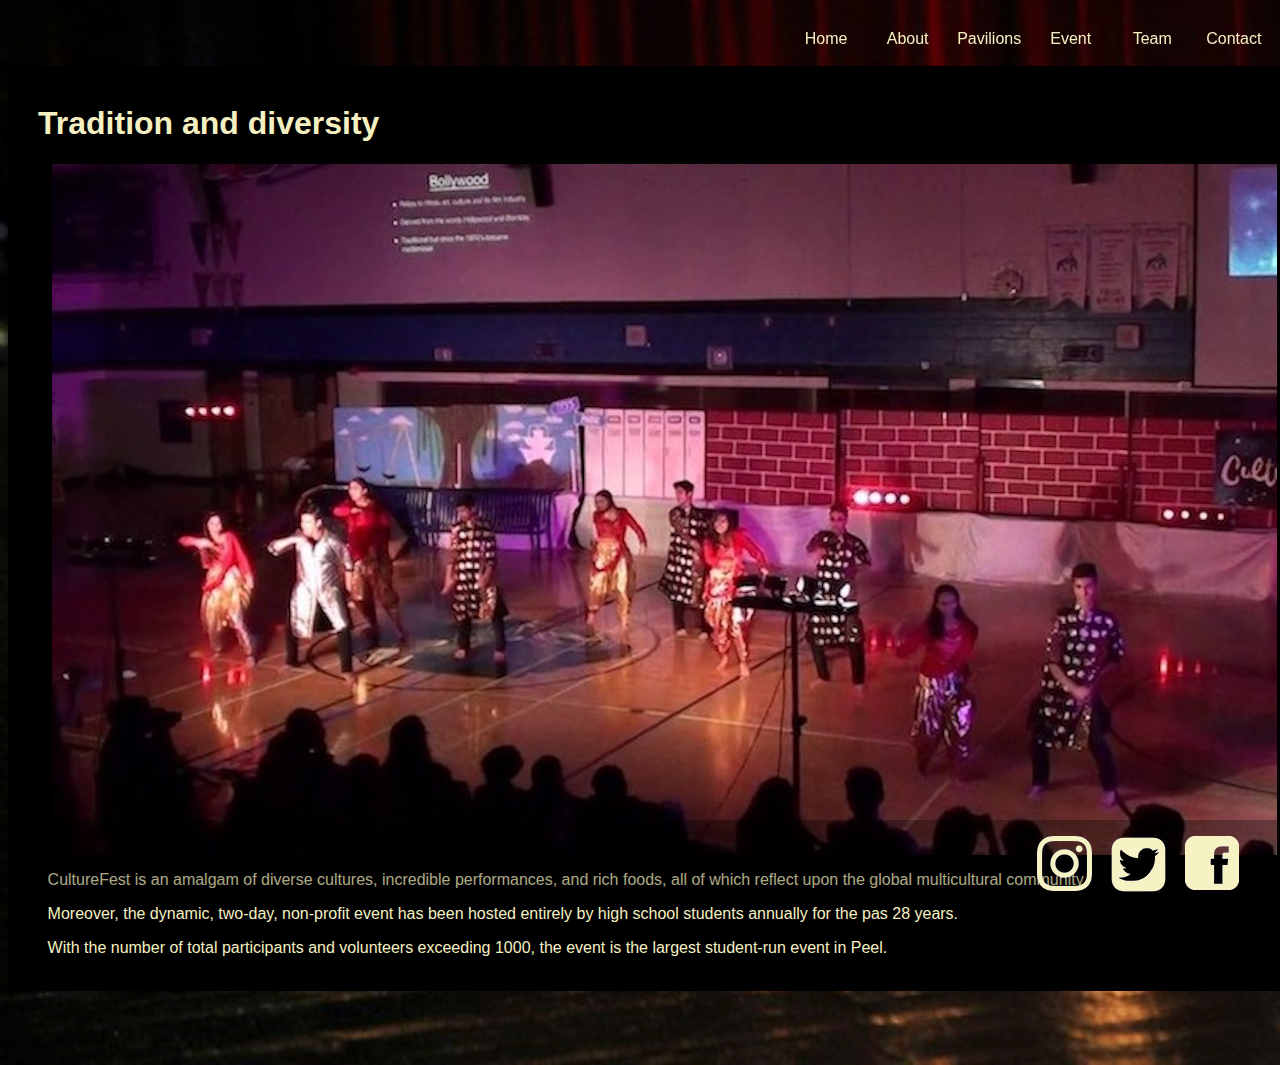
<file: about.html>
<html>
  <head>
    <meta charset="utf-8">
    <title>CultureFest 2020</title>
    <link href="style.css"/>
    <style>
    
        body {
            background-image: url("film1.jpg");
            background-size: auto;
            font-family: 'Open Sans', sans-serif;
        }
        #main {
background-color: black;
position: relative;
color: #f5f0c1;
text-indent: 5%;
text-align: left;
          margin-right: 1.5%;
            margin-left: 1.5%;
        }
    img {
         position: relative;
      resize: horizontal;
      
    }
        body {
            background-image: url("film1.jpg");
            font-family: "Open sans", sans-serif;
            max-width: 100%;
        }
        header {
            position: relative;
            width: 100%;
            float: center;
        }
        body {
            background-color: #571d1d;
            background-image: url("film1.jpg");
            font-family: "Open sans", sans-serif;
            background-size: 100% 100%;
            background-repeat: no-repeat;
          font-family: "Open sans", sans-serif;
            max-width: 90%;
            overflow-x: hidden;
        }
        header {
            position: relative;
            width: 100%;
            float: right;
        }
        .footer {
            position: fixed;
   left: 0;
   bottom: 0;
   width: 100%;
   background: rgba(0, 0, 0, 0.3);
   height: 80px;
   color: white;
   text-align: center;
        }
        #social {
            float: right;
        }
        #social ul {
            list-style: none;
            width: 100%;
            float: right;
            position: relative;
        }
        #social ul li {
            color: #f0e68d;
            float: right;
            width: 33%;
        }
      
      #social img {
        resize: none;
      }
    
    #trad {
        max-width: inherit;
        width: fit-content;
        margin: 8px;
    }
#connav {
    position: relative;
    float: right;
}
          #connav ul {
            list-style: none;
            position: relative;
            width: 360pt;
            vertical-align: middle;
            color: #f5f0c1;
            float: right;
            opacity: 1;
            float: right;
            margin-top: 20px;
        }
        #connav ul li {
            color: #f0e68d;
            width: 60pt;
            position: relative;
            text-align: center;
            vertical-align:middle;
            height: 40px;
            float: left;
            opacity: 1;
        }
        #connav ul li:hover {
            background-color:#f5f0c1;
            -webkit-text-fill-color: black;
        }
        #connav a {
            text-decoration: none;
            text-align: center;
            top: 25%;
            color: #f5f0c1;
            position: relative;
            margin-left:7px;
            margin-right:7px;
        }
        #connav ul li a:hover {
            color: black;
        }
        
        body {
            background-image: url("film1.jpg");
            background-size: auto;
            font-family: 'Open Sans', sans-serif;
          margin-bottom: 80px;
        }
        #main {
background-color: black;
width: 1320px;
position: relative;
top: 40px;
color: #f5f0c1;
text-indent: 3%;
text-align: left;
margin:auto;
        }
        @media screen and (max-width: 480px) {
    img {
         width: 400px;
    }
}
#connav ul {
            list-style: none;
            position: relative;
            vertical-align: middle;
            width: 125%;
            color: #f5f0c1;
            float: right;
            left: 15px;
            opacity: 1;
            float: right;
            z-index: 1;
        }
        #connav ul li {
            color: #f0e68d;
            width: 16%;
            position: relative;
            text-align: center;
            vertical-align:middle;
            height: 40px;
            float: left;
            opacity: 1;
        }
        #connav ul li:hover {
            background-color:#f5f0c1;
            -webkit-text-fill-color: black;
        }
        #connav a {
            text-decoration: none;
            text-align: center;
            top: 25%;
            color: #f5f0c1;
            position: relative;
            margin-left: 7px;
            margin-right: 7px;
        }
        #connav ul li a:hover {
            color: black;
        }
        body {
            background-image: url("film1.jpg");
            font-family: "Open sans", sans-serif;
            max-width: 100%;
            overflow-x: hidden;
          margin-bottom: 80px;
        }
        header {
            position: relative;
            width: 100%;
            float: center;
        }
      
      h1 {
       width: 1000px; 
      }
        body {
            background-color: #571d1d;
            background-image: url("film1.jpg");
            font-family: "Open sans", sans-serif;
            background-size: cover;
            background-repeat: no-repeat;
        }
        header {
            position: relative;
            width: 600px;
            float: right;
        }
        #social {
            float: right;
            position: relative;
            right: 31px;
        }
        #social ul {
            list-style: none;
            width: 100%;
            float: right;
            position: relative;
        }
        #social ul li {
            color: #f0e68d;
            float: right;
            width: 74px;
        }
    
    #trad {
        max-width: 1230px;
        width: 1200px;
        margin: 8px;
    }
#connav {
    position: relative;
    float: right;
}
       #connav ul li {
            color: #f0e68d;
            width: 16%;
            position: relative;
            text-align: center;
            vertical-align:middle;
            height: 40px;
            float: left;
            opacity: 1;
        }
        #connav ul li:hover {
            background-color:#f5f0c1;
        }
        #connav a {
            text-decoration: none;
            text-align: center;
            top: 25%;
            color: #f5f0c1;
            position: relative;
            margin-left: 7px;
            margin-right: 7px;
        }
        #connav ul li a:hover {
            color: black;
        }
        .submenu {
            display: none;
            position: relative;
        }
        .more:hover .submenu {
            display: block;
            position: relative;
        }
          .submenu ul {
            list-style: none;
            position: relative;
            vertical-align: middle;
            text-align: right;
        }
        ul.submenu li {
            display: block;
            color: #f5f0c1;
            position: relative;
            text-align: center;
            line-height: 200 px;
            height: 55px;
            left: 80.7%;
            float: right;
            clear: left;
            width: inherit;
        }
        ul.submenu li.more:hover {
            background-color: purple;
            display: block;
        }
        ul.submenu a {
            text-decoration: none;
            text-align: center;
            color: white;
        }
 img {
     position: relative;
     width:fit-content;
 }
      .fixed-nav-bar {
            position: fixed;
            top: 0;
            left: 0;
            z-index: 9999;
            width: 100%;
            height: 80px;
        background: rgba(0, 0, 0, 0.3);
        }
      
    </style>
  </head>
<header>
  <nav class="fixed-nav-bar">
      <div id = "connav">
        <ul>
            <li><a href= "index.html ">Home</a> </li>
            <li><a href= "about.html">About</a> </li>
            <li><a href= "pavilions.html">Pavilions</a></li>
            <li><a href="https://docs.google.com/presentation/d/e/2PACX-1vTE1PptssnfJ75-bnKjyjQB5LjLomWYnDgewT5FIckEMF_3CAjvHbt8pa0ePwwWtmmMHm2qLsPmhqMO/pub?start=false&loop=false&delayms=60000">Event</a></li>  
            <li><a href="team.html">Team</a></li>
            <li><a href="contact.html">Contact</a></li>
               
    </ul>
        </nav>
    &nbsp;
      </div>
    </header>&nbsp;&nbsp;&nbsp;
      <body>
       <div id = "main"> 
        &nbsp;
    <h1>Tradition and diversity </h1>
    <div id = "trad">
        <img src="about.jpg" alt="about">
    </div>
<p>CultureFest is an amalgam of diverse cultures, incredible performances, and rich foods, all of which reflect upon the global multicultural community.</p>
<p> Moreover, the dynamic, two-day, non-profit event has been hosted entirely by high school students annually for the pas 28 years.</p>
<p>With the number of total participants and volunteers exceeding 1000, the event is the largest student-run event in Peel.</p>
<p>&nbsp;</p>
</div>
  </body>
  &nbsp;&nbsp;
  &nbsp;
  &nbsp;
  <div class="footer">
        <div id="social">
          <ul>
            <li><a href = "https://www.facebook.com/"><img src="facebook2020.png" alt="facebook"></a></li>
            <li><a href = "https://twitter.com/?lang=en"><img src="twitter2020.png" alt="twitter"></a></li>
            <li><a href = "https://www.instagram.com/"><img src="instagram2020.png" alt="instagram"></a></li>
          </ul>
        </div>
      </div> 
</html>
</file>
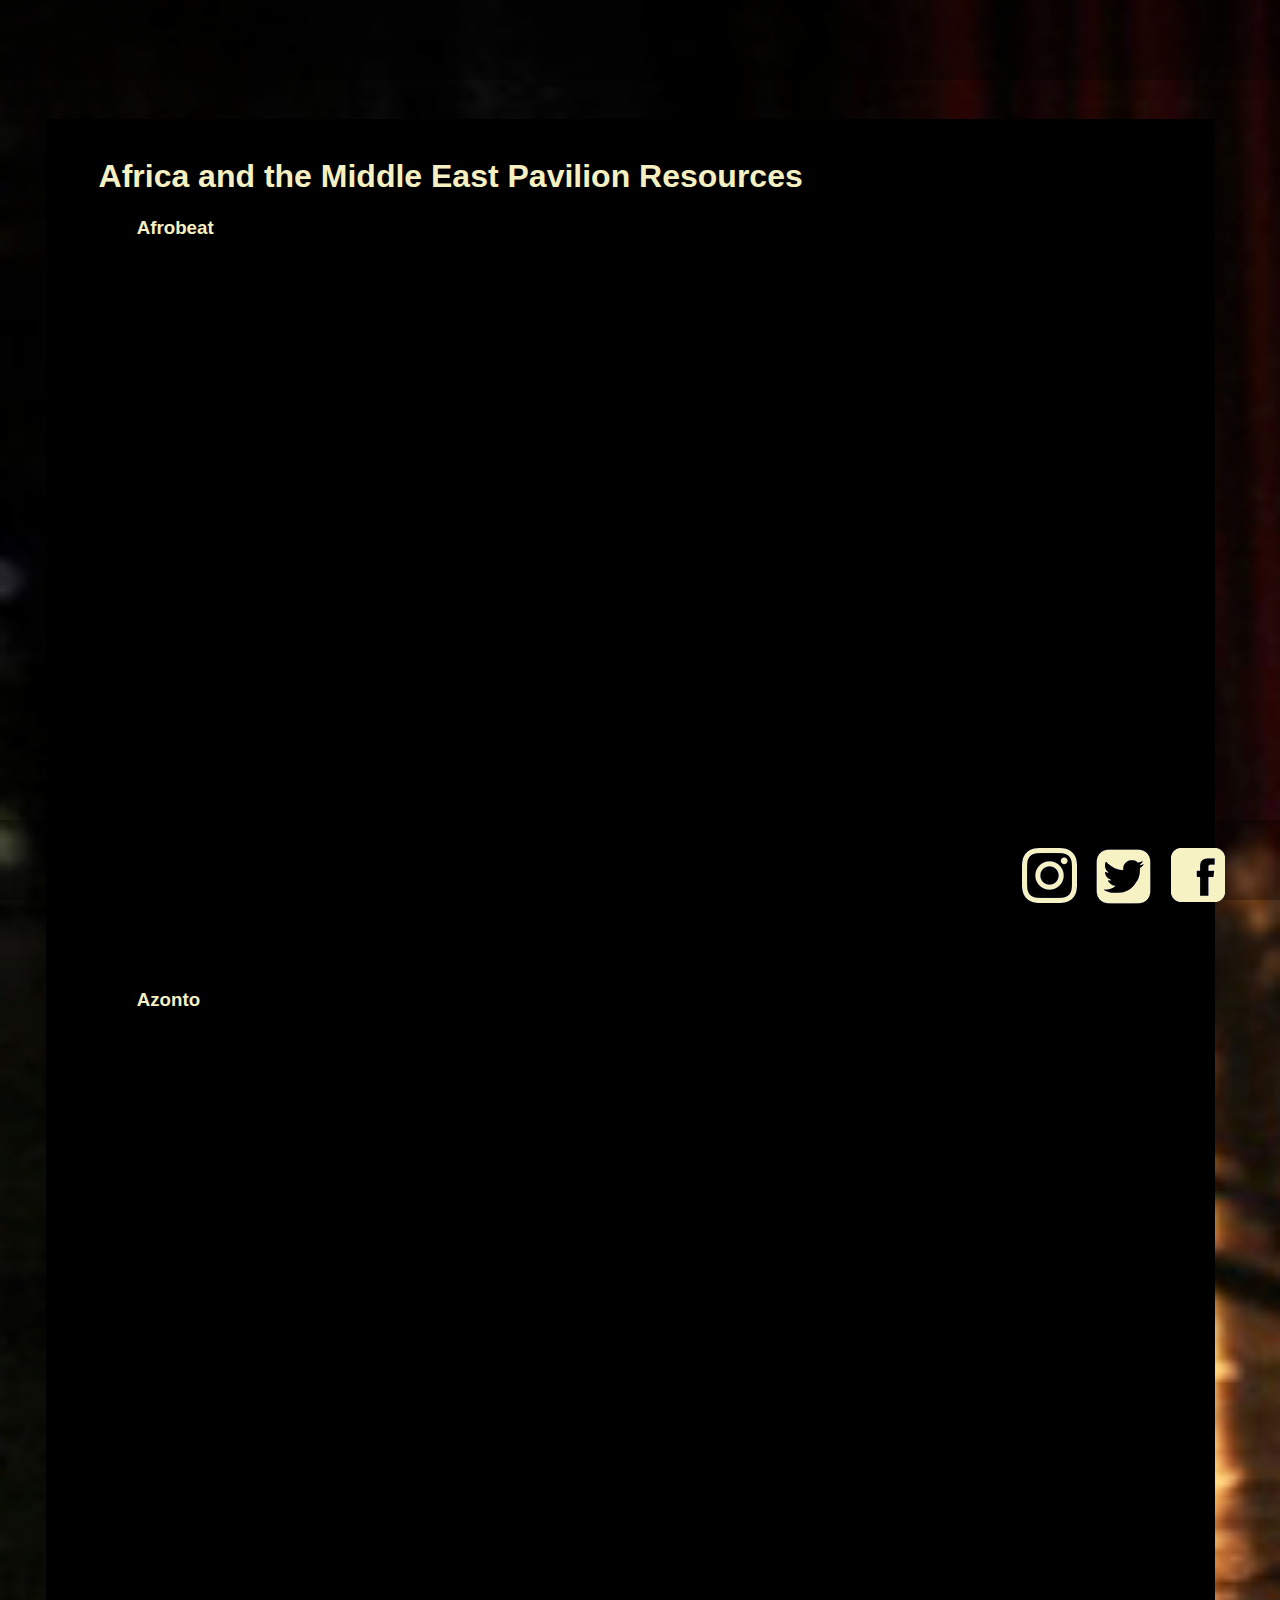
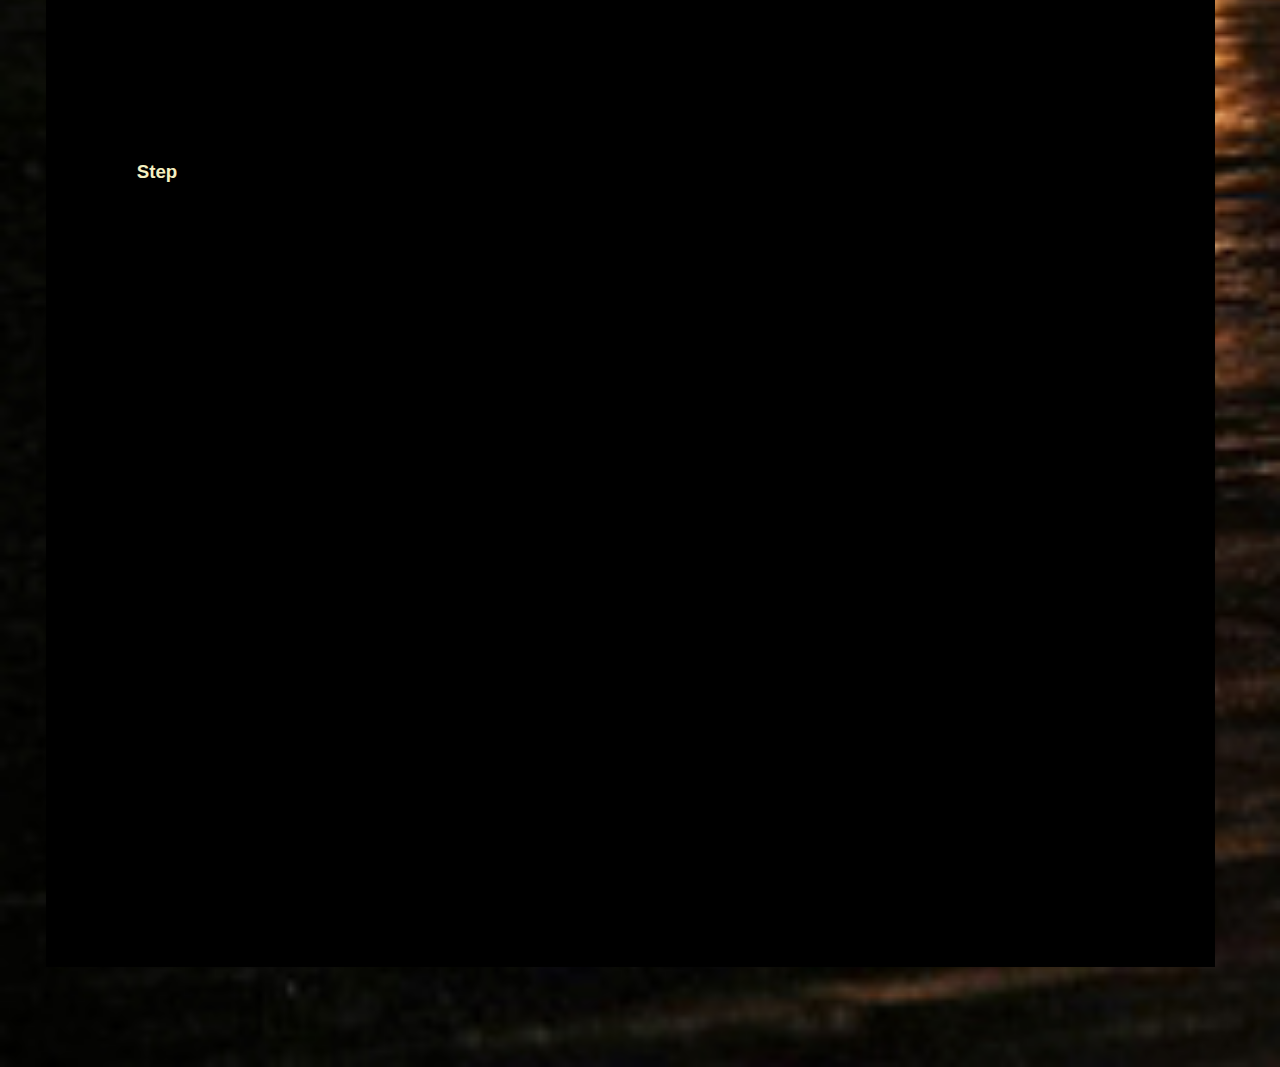
<file: ame.html>
<html>
  <head>
    <meta charset="utf-8">
    <title>CultureFest 2020</title>
    <link href="style.css"/>
    <style>
#connav ul {
            list-style: none;
            text-indent: 3%;
        }
        #connav ul li {
            background-color: gray;
            color: white;
            width: 218px;
            border: 1px solid gray;
            text-align: center;
            line-height: 50 px;
            float: left;
        }
        #connav ul li:hover {
            background-color: purple;
        }
        #connav a {
            text-decoration: none;
            color: white;
        }
        body {
            background-image: url("cfestlogo19.png");
            font-family: 'Open Sans', sans-serif;
        }
        #WISA-dances ul{
list-style: none;
text-indent: 3%;
        }
        #main {
            list-style: none;
background-color: white;
margin: 3%;
width: 1320px;
text-indent: 3%;
text-align: left;
        }
        #social ul {
            color: white;
            list-style: none;
        }
        #social ul li {
            color: white;
            float: right;
            width: 75px;
            text-indent: -50%;
            text-align: bottom;
        }
        #connav ul {
            list-style: none;
            position: absolute;
            vertical-align: middle;
            text-align: right;
            width: 202%;
            left: -3%;
            top: -2%;
        }
        #connav ul li {
            background-color:black;
            color: white;
            width: 8.2%;
            position: relative;
            border: 1px solid black;
            text-align: center;
            line-height: 200 px;
            vertical-align: middle;
            height: 55px;
            float: left;
        }
        #connav ul li:hover {
            background-color: purple;
        }
        #connav a {
            text-decoration: none;
            color: white;
            position: absolute;
            right: 39%;
            top: 15px;
        }
        body {
            background-image: url("film1.jpg");
            -webkit-background-size: cover;
            -moz-background-size: cover;
            -o-background-size: cover;
            background-size: cover;
            font-family: "Open sans", sans-serif;
            max-width: 100%;
            overflow-x: hidden;
            list-style: none;
          margin-bottom: 100px;
        }
        #main {
            list-style: none;
background-color: black;
color: #f5f0c1;
margin: 3%;
width: 92.5%;
text-indent: 4.5%;
text-align: left;
        }
        header {
            height: 55px;
            width: 1000px;
        }
        footer {
            margin-top: 15px;
            margin-bottom: 15px;
            height: 83px;
            width: 100%;
            position: relative;
            background-color: black;
            float: right;
        }
        #social {
            float: right;
        }
        #social ul {
            list-style: none;
            width: 100%;
            float: right;
            position: relative;
            right: 4%;
        }
        #social ul li {
            color: white;
            float: right;
            width: 75px;
            text-indent: -10%;
        }
        #WISA-dances ul {
            list-style: none;
        }
        #WISA-dances ul li {
            float: left;
            width: 50%
        }
        iframe{
          position: relative;
          left: 3%;
          list-style: none;
        }
        li {
            list-style: none;
        }
      .footer {
            position: fixed;
   left: 0;
   bottom: 0;
   width: 100%;
   background: rgba(0, 0, 0, 0.3);
        height: 80px;
   text-align: center;
        }
        #social {
            float: right;
            position: relative;
            top: 12px;
            right: 31px;
        }
        #social ul {
            list-style: none;
            width: 100%;
            float: right;
            position: relative;
        }
        #social ul li {
            color: #f0e68d;
            float: right;
            width: 74px;
        }
    
    #trad {
        max-width: 1230px;
        width: 1200px;
        margin: 8px;
    }
#connav {
    position: relative;
    float: right;
}
       #connav ul li {
            color: #f0e68d;
            width: 16%;
            position: relative;
            text-align: center;
            vertical-align:middle;
            height: 40px;
            float: left;
            opacity: 1;
        }
        #connav ul li:hover {
            background-color:#f5f0c1;
        }
        #connav a {
            text-decoration: none;
            text-align: center;
            top: 25%;
            color: #f5f0c1;
            position: relative;
            margin-left: 7px;
            margin-right: 7px;
        }
        #connav ul li a:hover {
            color: black;
        }
        .submenu {
            display: none;
            position: relative;
        }
        .more:hover .submenu {
            display: block;
            position: relative;
        }
          .submenu ul {
            list-style: none;
            position: relative;
            vertical-align: middle;
            text-align: right;
        }
        ul.submenu li {
            display: block;
            color: #f5f0c1;
            position: relative;
            text-align: center;
            line-height: 200 px;
            height: 55px;
            left: 80.7%;
            float: right;
            clear: left;
            width: inherit;
        }
        ul.submenu li.more:hover {
            background-color: purple;
            display: block;
        }
        ul.submenu a {
            text-decoration: none;
            text-align: center;
            color: white;
        }
 img {
     position: relative;
     width:fit-content;
 }
      .fixed-nav-bar {
            position: fixed;
            top: 0;
            left: 0;
            z-index: 9999;
            width: 100%;
            height: 80px;
            background: rgba(0, 0, 0, 0.3);
        }
      
    </style>
  </head>
  <header>
  <nav class="fixed-nav-bar">
      <div id = "connav">
        <ul>
            <li><a href= "index.html ">Home</a> </li>
            <li><a href= "about.html">About</a> </li>
            <li><a href= "pavilions.html">Pavilions</a></li>
            <li><a href="https://docs.google.com/presentation/d/e/2PACX-1vTE1PptssnfJ75-bnKjyjQB5LjLomWYnDgewT5FIckEMF_3CAjvHbt8pa0ePwwWtmmMHm2qLsPmhqMO/pub?start=false&loop=false&delayms=60000">Event</a></li>  
            <li><a href="team.html">Team</a></li>
            <li><a href="contact.html">Contact</a></li>
               
    </ul>
        </nav>
    </header>&nbsp;&nbsp;&nbsp;
  <body>
    &nbsp;&nbsp; 
    &nbsp;&nbsp; 
<div id = "main"> 
   &nbsp;
<h1>Africa and the Middle East Pavilion Resources</h1>

<div id="AME-dances"> 
    <ul>
<li><div id="chutney">
<h3>Afrobeat</h3>
<iframe width="90%" height="90%" src="https://www.youtube.com/embed/_oA89plc2KM" frameborder="0" allow="accelerometer; autoplay; encrypted-media; gyroscope; picture-in-picture" allowfullscreen></iframe>
  </div></li>
<li><div id="dancehall">
<h3>Azonto</h3>
<iframe width="90%" height="90%" src="https://www.youtube.com/embed/DUoJIh-6yKE" frameborder="0" allow="accelerometer; autoplay; encrypted-media; gyroscope; picture-in-picture" allowfullscreen></iframe>
</div></li>
<li><div id="reggaeton">
<h3>Step</h3>
<iframe width="90%" height="90%" src="https://www.youtube.com/embed/V-N0yARVNSY" frameborder="0" allow="accelerometer; autoplay; encrypted-media; gyroscope; picture-in-picture" allowfullscreen></iframe>
</div></li>
</ul>
&nbsp;&nbsp;       
&nbsp;&nbsp; 

&nbsp;&nbsp; 
</div>
&nbsp;&nbsp; 
&nbsp;&nbsp;
</body>
  &nbsp;&nbsp; 
  &nbsp;&nbsp;
  &nbsp;
 <div class="footer">
        <div id="social">
          <ul>
            <li><a href = "https://www.facebook.com/"><img src="facebook2020.png" alt="facebook"></a></li>
            <li><a href = "https://twitter.com/?lang=en"><img src="twitter2020.png" alt="twitter"></a></li>
            <li><a href = "https://www.instagram.com/"><img src="instagram2020.png" alt="instagram"></a></li>
          </ul>
        </div>
      </div> 
</html>
</file>
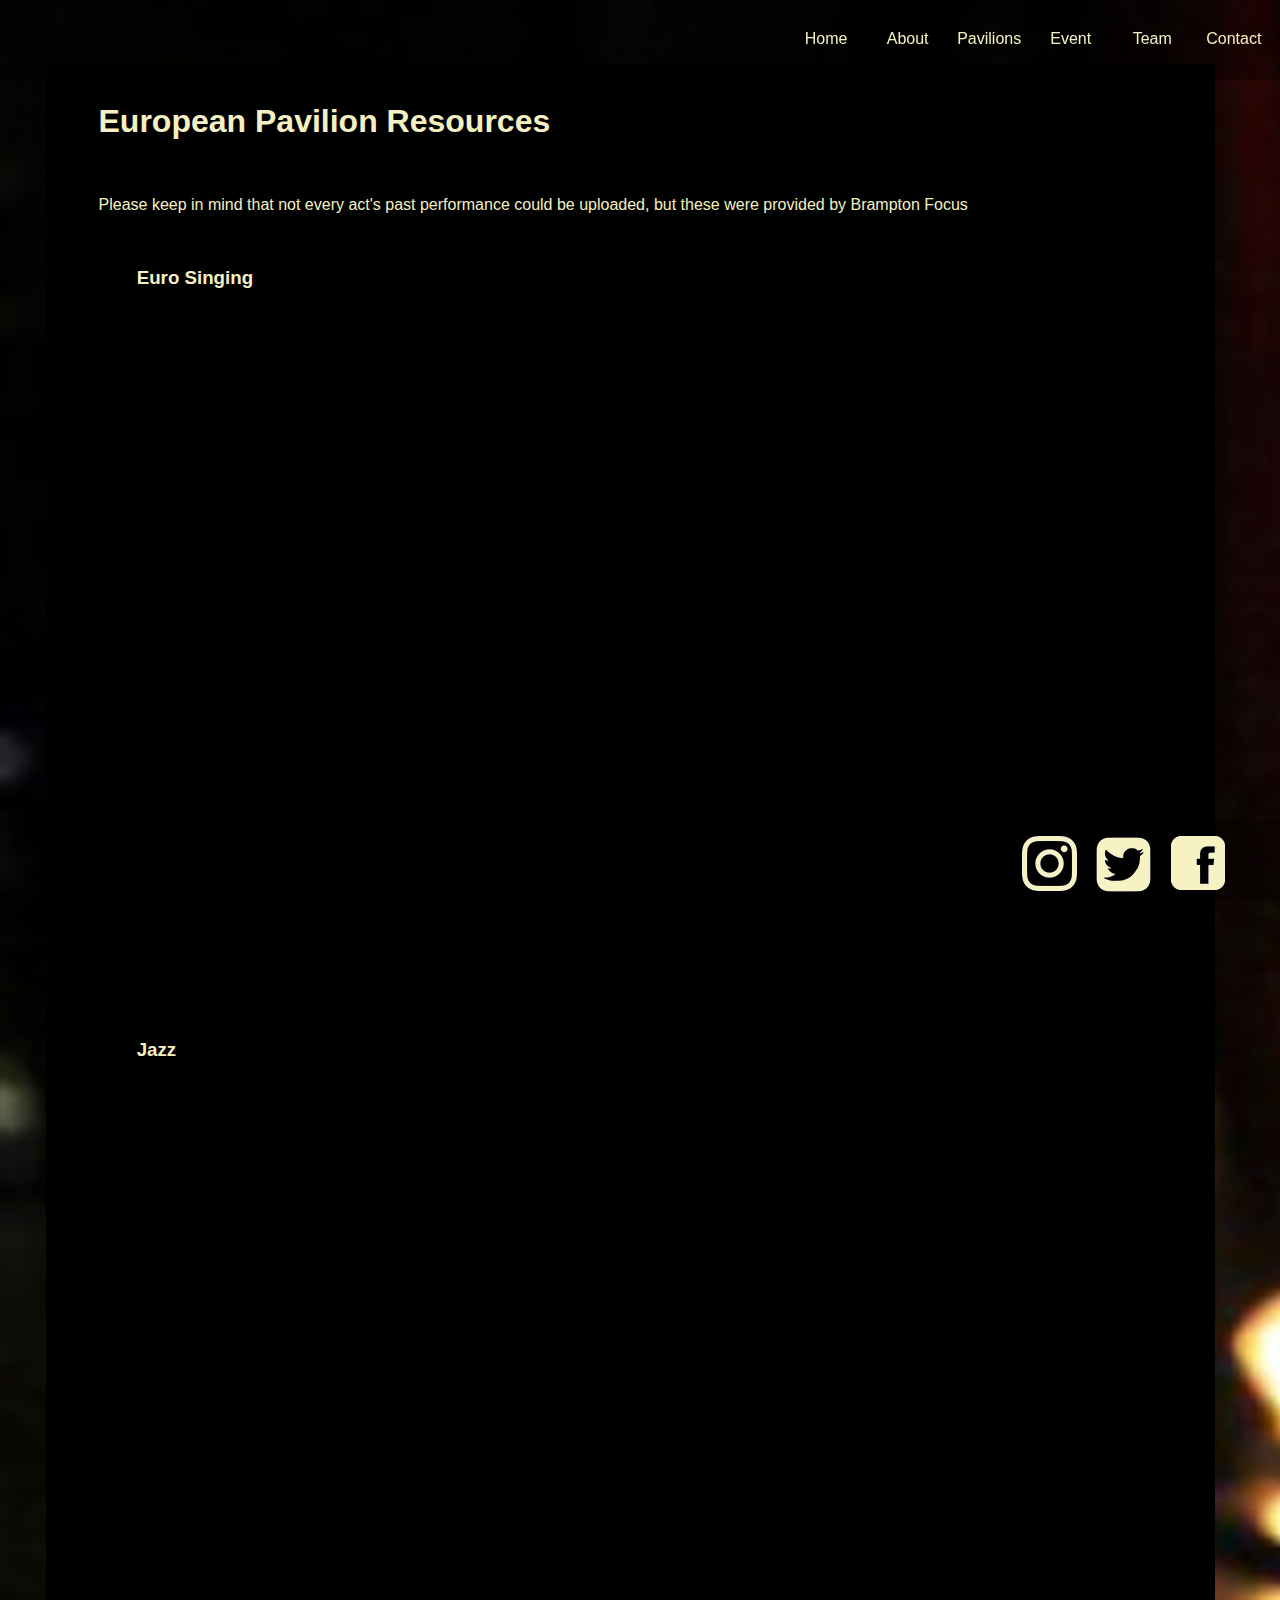
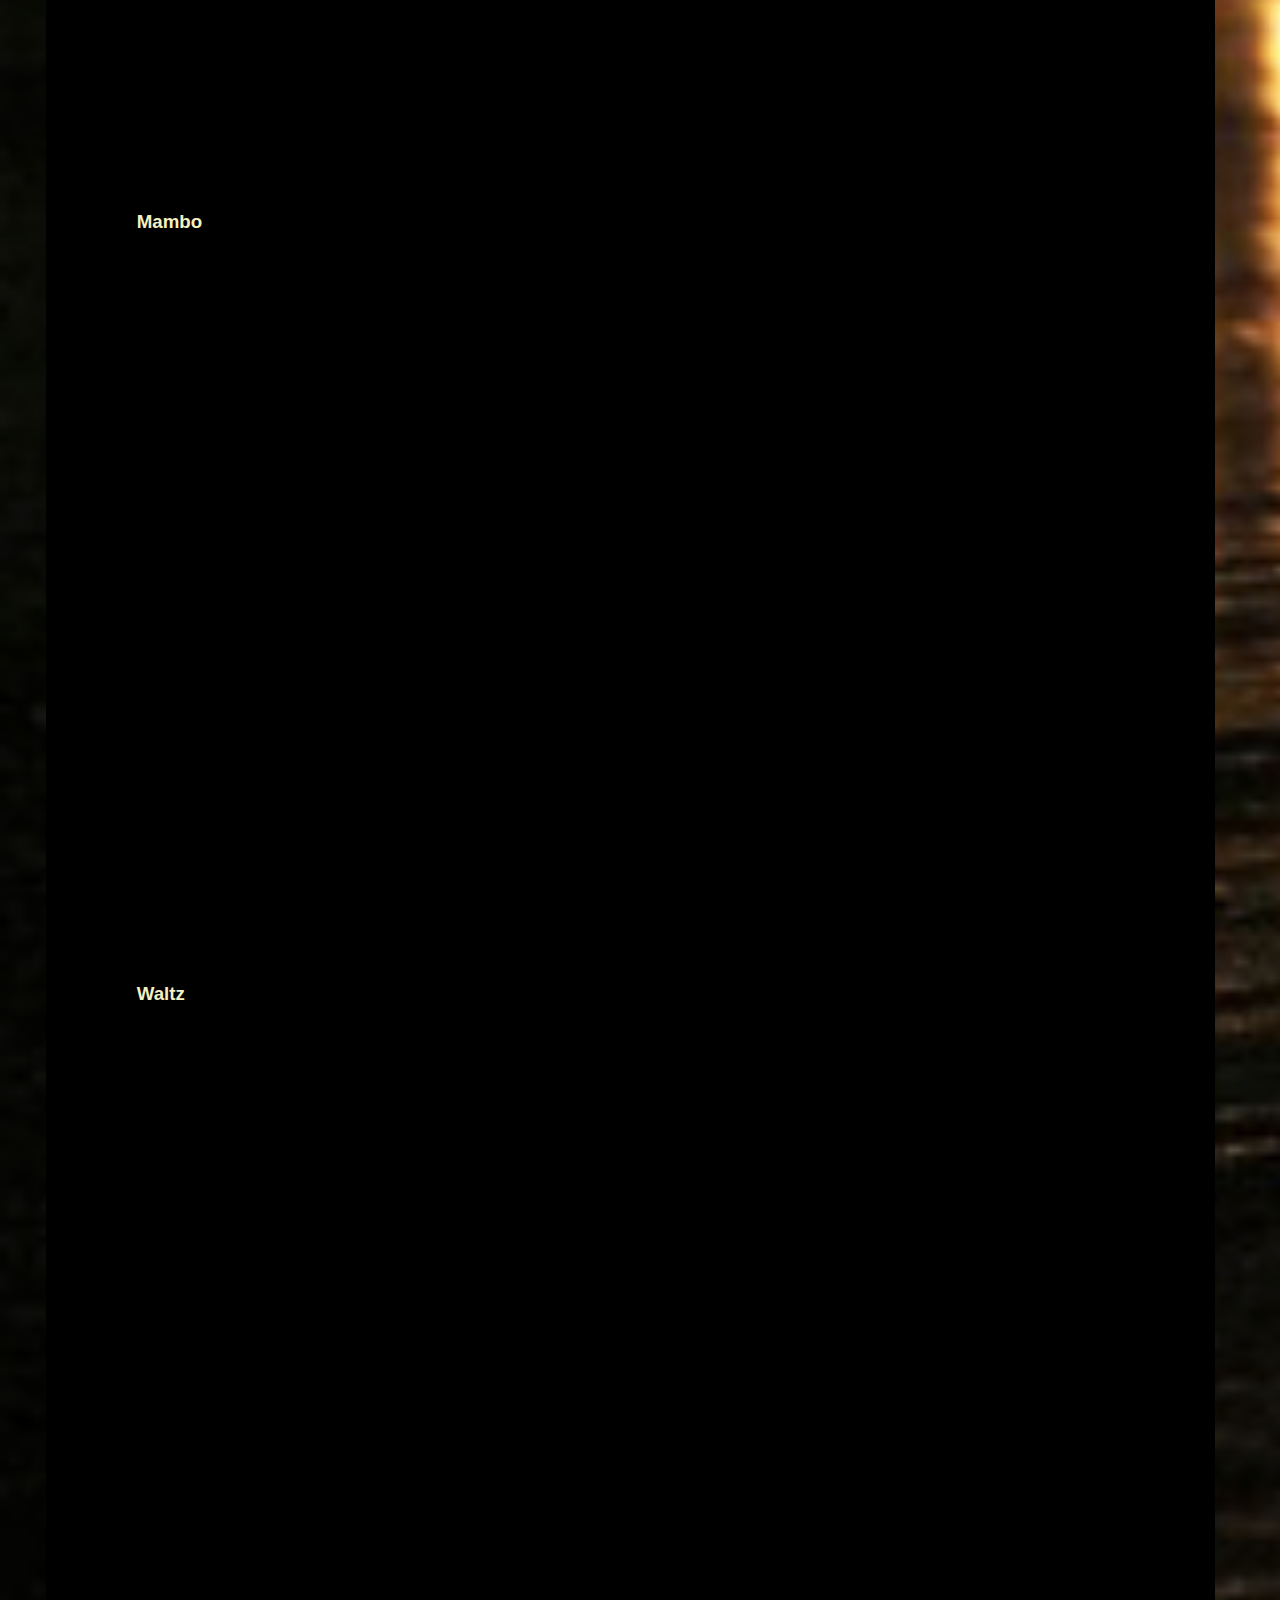
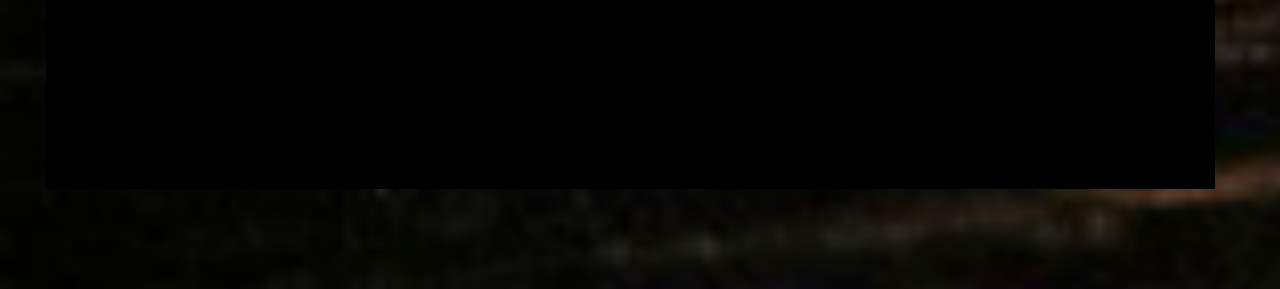
<file: euro-top.html>
<html>
  <head>
    <meta charset="utf-8">
    <title>CultureFest 2020</title>
    <link href="style.css"/>
    <style>
      #connav {
    position: relative;
    float: right;
}
          #connav ul {
            list-style: none;
            position: relative;
            width: 360pt;
            vertical-align: middle;
            color: #f5f0c1;
            float: right;
            opacity: 1;
            float: right;
            margin-top: 20px;
        }
        #connav ul li {
            color: #f0e68d;
            width: 60pt;
            position: relative;
            text-align: center;
            vertical-align:middle;
            height: 40px;
            float: left;
            opacity: 1;
        }
        #connav ul li:hover {
            background-color:#f5f0c1;
            -webkit-text-fill-color: black;
        }
        #connav a {
            text-decoration: none;
            text-align: center;
            top: 25%;
            color: #f5f0c1;
            position: relative;
            margin-left:7px;
            margin-right:7px;
        }
        #connav ul li a:hover {
            color: black;
        }
      
      #connav ul {
            list-style: none;
            position: relative;
            vertical-align: middle;
            width: 125%;
            color: #f5f0c1;
            float: right;
            left: 15px;
            opacity: 1;
            float: right;
            z-index: 1;
        }
        #connav ul li {
            color: #f0e68d;
            width: 16%;
            position: relative;
            text-align: center;
            vertical-align:middle;
            height: 40px;
            float: left;
            opacity: 1;
        }
        #connav ul li:hover {
            background-color:#f5f0c1;
            -webkit-text-fill-color: black;
        }
        #connav a {
            text-decoration: none;
            text-align: center;
            top: 25%;
            color: #f5f0c1;
            position: relative;
            margin-left: 7px;
            margin-right: 7px;
        }
        #connav ul li a:hover {
            color: black;
        }
      
      header {
            position: relative;
            width: 100%;
            float: center;
        }
      header {
            position: relative;
            width: 600px;
            float: right;
        }
      
      connav {
    position: relative;
    float: right;
}
       #connav ul li {
            color: #f0e68d;
            width: 16%;
            position: relative;
            text-align: center;
            vertical-align:middle;
            height: 40px;
            float: left;
            opacity: 1;
        }
        #connav ul li:hover {
            background-color:#f5f0c1;
        }
        #connav a {
            text-decoration: none;
            text-align: center;
            top: 25%;
            color: #f5f0c1;
            position: relative;
            margin-left: 7px;
            margin-right: 7px;
        }
        #connav ul li a:hover {
            color: black;
        }
      
        body {
            background-image: url("cfestlogo19.png");
            font-family: 'Open Sans', sans-serif;
        }
        #WISA-dances ul{
list-style: none;
text-indent: 3%;
        }
        #main {
            list-style: none;
background-color: white;
margin: 3%;
width: 1320px;
text-indent: 3%;
text-align: left;
        }
        #social ul {
            color: white;
            list-style: none;
        }
        #social ul li {
            color: white;
            float: right;
            width: 75px;
            text-indent: -50%;
            text-align: bottom;
        }
        
        body {
            background-image: url("film1.jpg");
            -webkit-background-size: cover;
            -moz-background-size: cover;
            -o-background-size: cover;
            background-size: cover;
            font-family: "Open sans", sans-serif;
            max-width: 100%;
            overflow-x: hidden;
            list-style: none;
          margin-bottom: 100px;
        }
        #main {
            list-style: none;
background-color: black;
color: #f5f0c1;
margin: 3%;
width: 92.5%;
text-indent: 4.5%;
text-align: left;
        }
        header {
            height: 55px;
            width: 1000px;
        }
        footer {
            margin-top: 15px;
            margin-bottom: 15px;
            height: 83px;
            width: 100%;
            position: relative;
            background-color: black;
            float: right;
        }
        #social {
            float: right;
        }
        #social ul {
            list-style: none;
            width: 100%;
            float: right;
            position: relative;
            right: 4%;
        }
        #social ul li {
            color: white;
            float: right;
            width: 75px;
            text-indent: -10%;
        }
        #WISA-dances ul {
            list-style: none;
        }
        #WISA-dances ul li {
            float: left;
            width: 50%
        }
        iframe{
          position: relative;
          left: 3%;
          list-style: none;
        }
        li {
            list-style: none;
        }
      .footer {
            position: fixed;
   left: 0;
   bottom: 0;
   width: 100%;
   background: rgba(0, 0, 0, 0.3);
        height: 80px;
   text-align: center;
        }
        #social {
            float: right;
            position: relative;
            right: 31px;
        }
        #social ul {
            list-style: none;
            width: 100%;
            float: right;
            position: relative;
        }
        #social ul li {
            color: #f0e68d;
            float: right;
            width: 74px;
        }
    
    #trad {
        max-width: 1230px;
        width: 1200px;
        margin: 8px;
    }

        .submenu {
            display: none;
            position: relative;
        }
        .more:hover .submenu {
            display: block;
            position: relative;
        }
          .submenu ul {
            list-style: none;
            position: relative;
            vertical-align: middle;
            text-align: right;
        }
        ul.submenu li {
            display: block;
            color: #f5f0c1;
            position: relative;
            text-align: center;
            line-height: 200 px;
            height: 55px;
            left: 80.7%;
            float: right;
            clear: left;
            width: inherit;
        }
        ul.submenu li.more:hover {
            background-color: purple;
            display: block;
        }
        ul.submenu a {
            text-decoration: none;
            text-align: center;
            color: white;
        }
 img {
     position: relative;
     width:fit-content;
 }
      .fixed-nav-bar {
            position: fixed;
            top: 0;
            left: 0;
        color: white;
            z-index: 9999;
            width: 100%;
            height: 80px;
            background: rgba(0, 0, 0, 0.3);
        }
      
    </style>
  </head>
  <header>
  <nav class="fixed-nav-bar">
      <div id = "connav">
        <ul>
            <li><a href= "index.html ">Home</a> </li>
            <li><a href= "about.html">About</a> </li>
            <li><a href= "pavilions.html">Pavilions</a></li>
            <li><a href="https://docs.google.com/presentation/d/e/2PACX-1vTE1PptssnfJ75-bnKjyjQB5LjLomWYnDgewT5FIckEMF_3CAjvHbt8pa0ePwwWtmmMHm2qLsPmhqMO/pub?start=false&loop=false&delayms=60000">Event</a></li>  
            <li><a href="team.html">Team</a></li>
            <li><a href="contact.html">Contact</a></li>
               
    </ul>
        </nav>
    </header>&nbsp;&nbsp;&nbsp;
  <body>
    &nbsp;&nbsp; 
    &nbsp;&nbsp; 
<div id = "main"> 
   &nbsp;
<h1>European Pavilion Resources</h1>
&nbsp;
  <p>Please keep in mind that not every act's past performance could be uploaded, but these were provided by Brampton Focus</p>
&nbsp;
<div id="AME-dances"> 
   <ul>
<li><div id="chutney">
<h3>Euro Singing</h3>  
<iframe width="90%" height="90%" src="https://www.youtube.com/embed/9GDS_bBsr6Q" frameborder="0" allow="accelerometer; autoplay; encrypted-media; gyroscope; picture-in-picture" allowfullscreen></iframe>
</div></li>
<li><div id="dancehall">
<h3>Jazz</h3>
<iframe width="90%" height="90%" src="https://www.youtube.com/embed/4ZBkOjPcTOk" frameborder="0" allow="accelerometer; autoplay; encrypted-media; gyroscope; picture-in-picture" allowfullscreen></iframe>
</div></li>
<li><div id="flamenco">
<h3>Mambo</h3>
<iframe width="90%" height="90%" src="https://www.youtube.com/embed/7NLWbQ6kDZs" frameborder="0" allow="accelerometer; autoplay; encrypted-media; gyroscope; picture-in-picture" allowfullscreen></iframe>
</div></li>
<li><div id="salsa">
<h3>Waltz</h3>
<iframe width="90%" height="90%" src="https://www.youtube.com/embed/WhPlhdZLpj4" frameborder="0" allow="accelerometer; autoplay; encrypted-media; gyroscope; picture-in-picture" allowfullscreen></iframe>
</div></li>
</ul>
&nbsp;&nbsp;       
&nbsp;&nbsp; 

&nbsp;&nbsp; 
</div>
&nbsp;&nbsp; 
&nbsp;&nbsp;
</body>
  &nbsp;&nbsp; 
  &nbsp;&nbsp;
  &nbsp;
 <div class="footer">
        <div id="social">
          <ul>
            <li><a href = "https://www.facebook.com/"><img src="facebook2020.png" alt="facebook"></a></li>
            <li><a href = "https://twitter.com/?lang=en"><img src="twitter2020.png" alt="twitter"></a></li>
            <li><a href = "https://www.instagram.com/"><img src="instagram2020.png" alt="instagram"></a></li>
          </ul>
        </div>
      </div> 
</html>
</file>
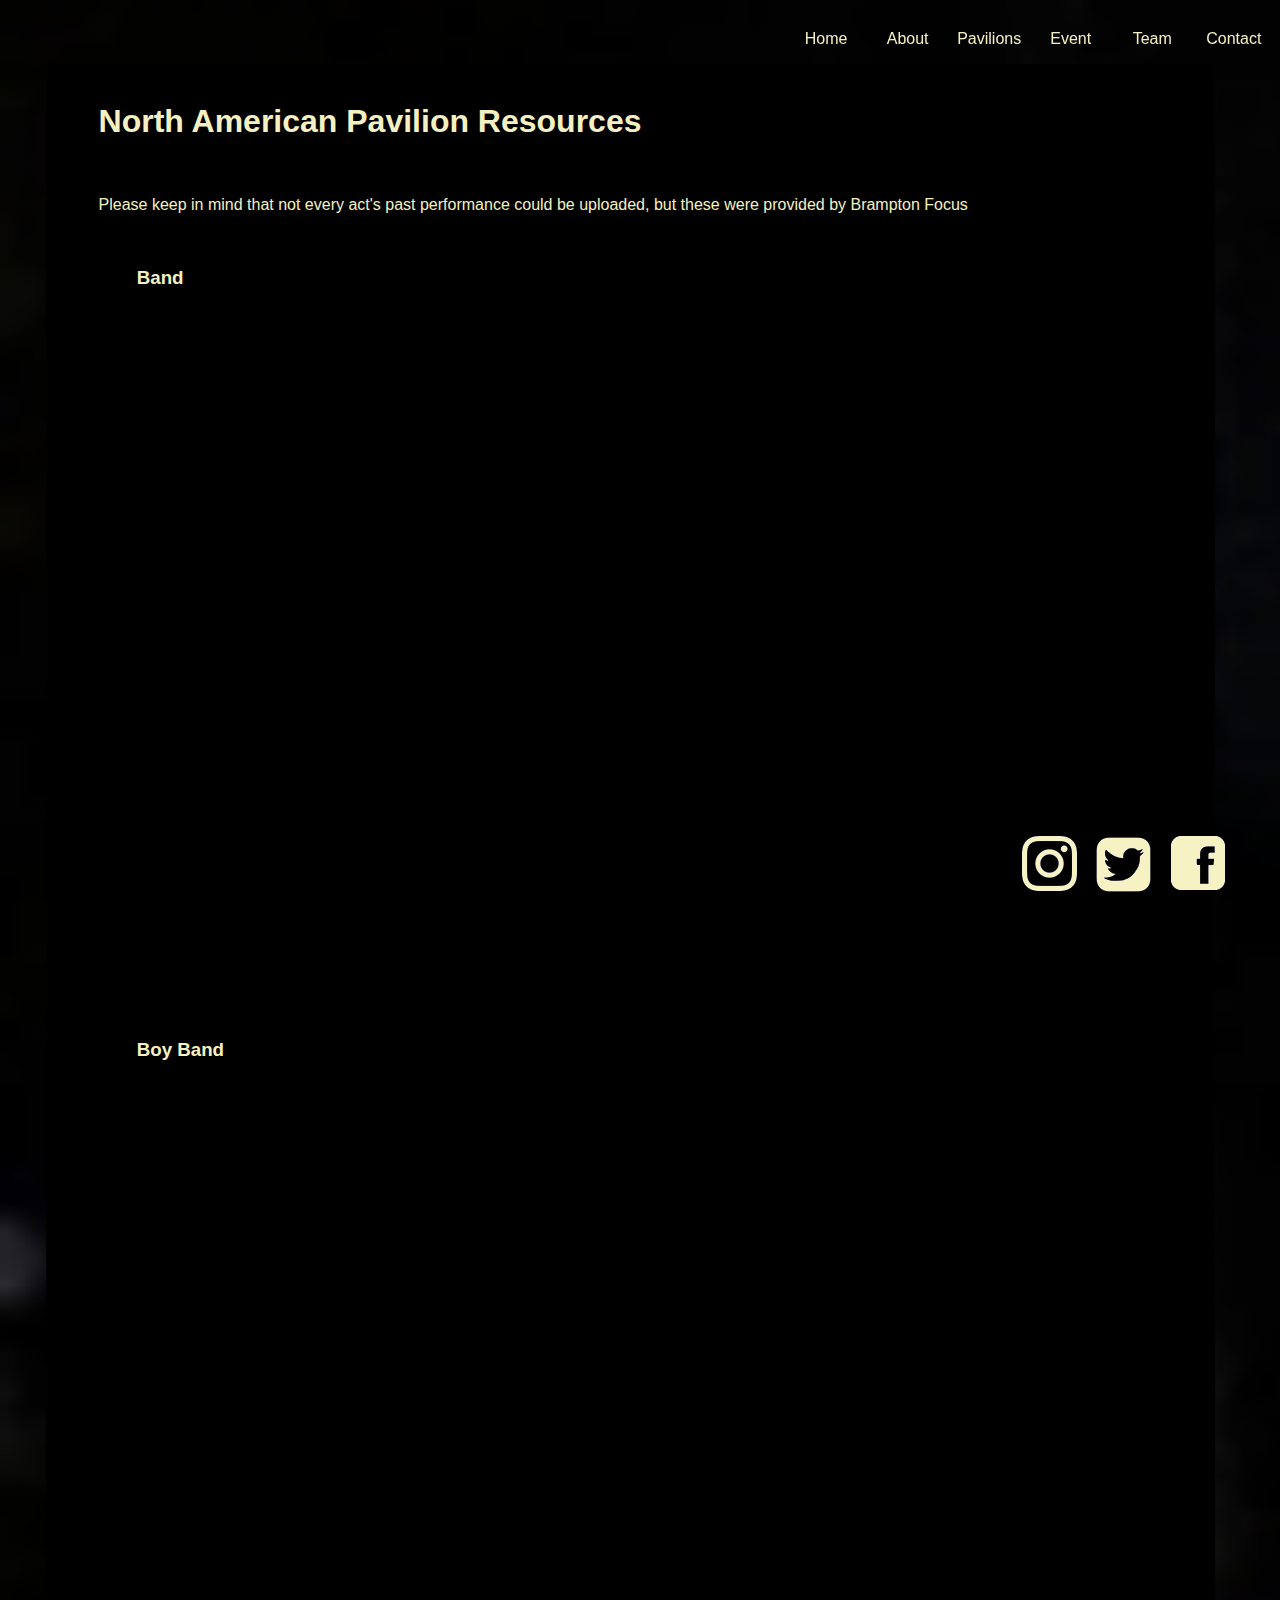
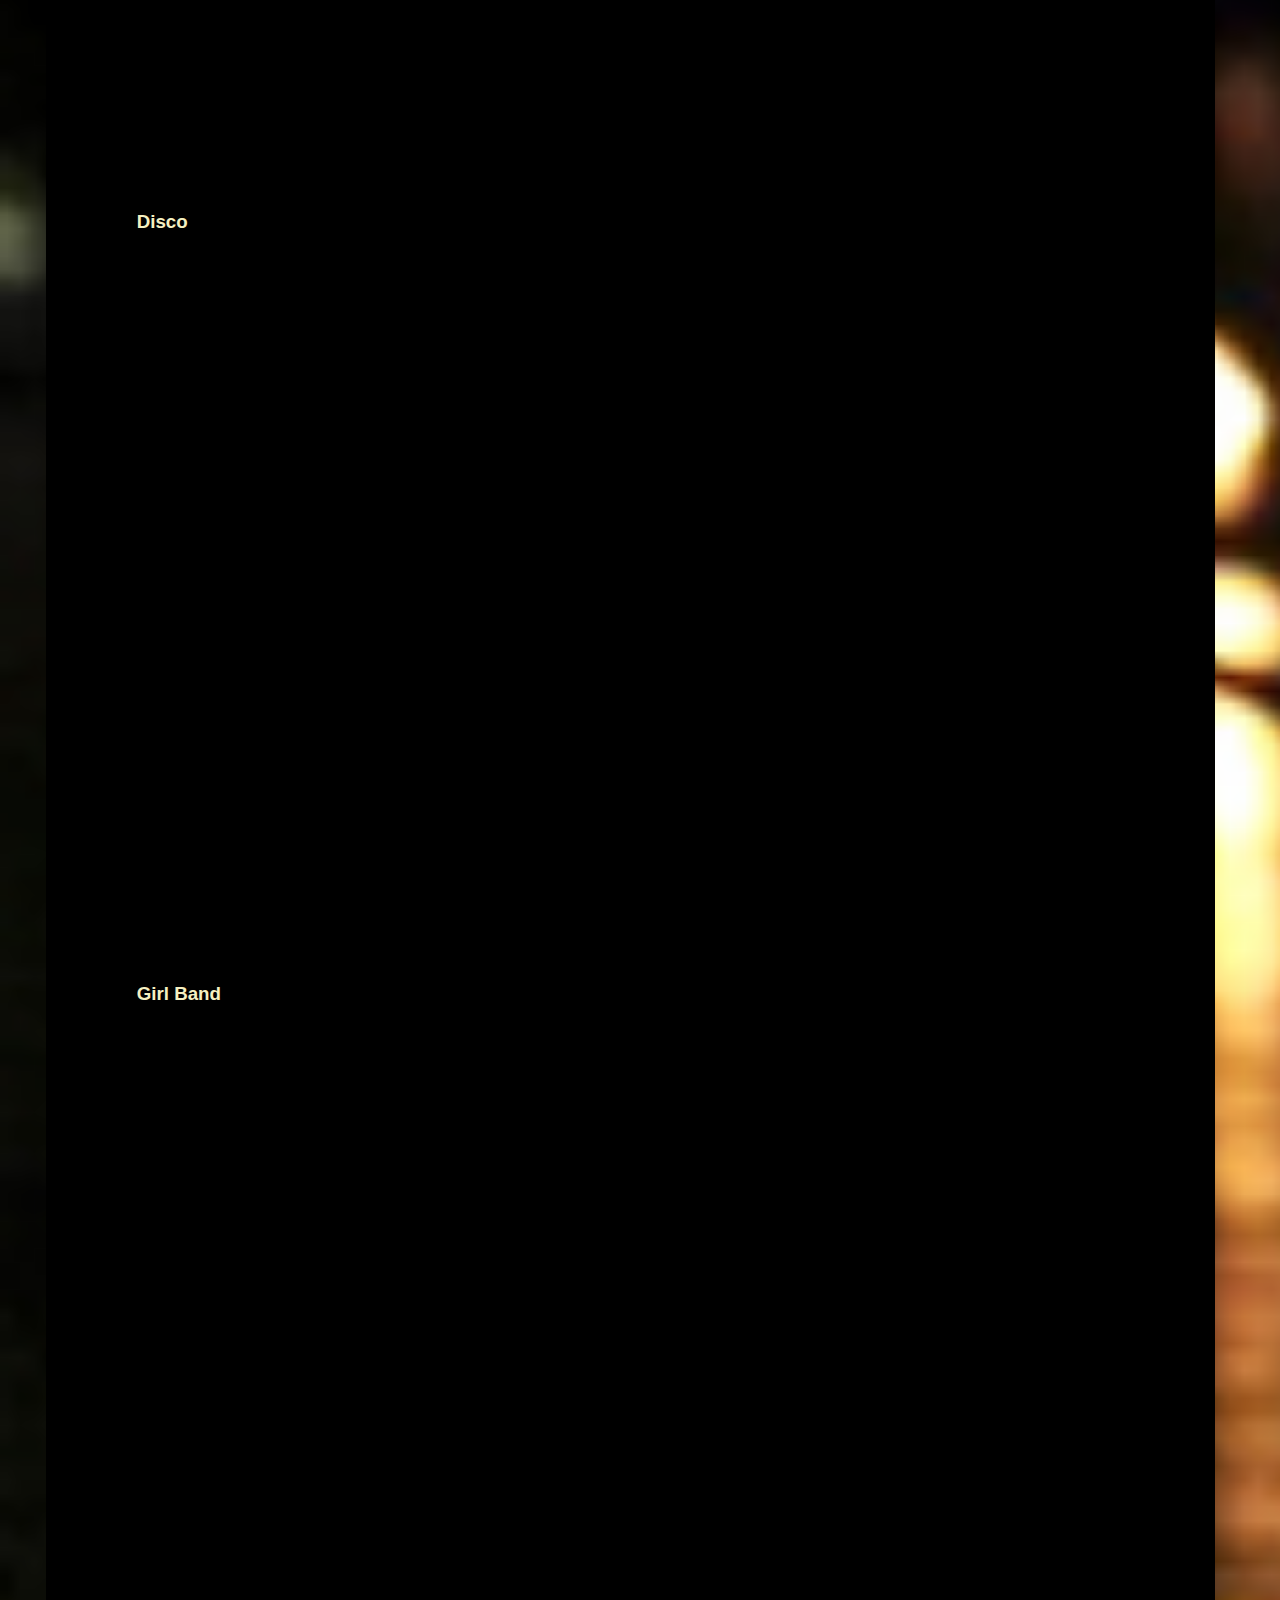
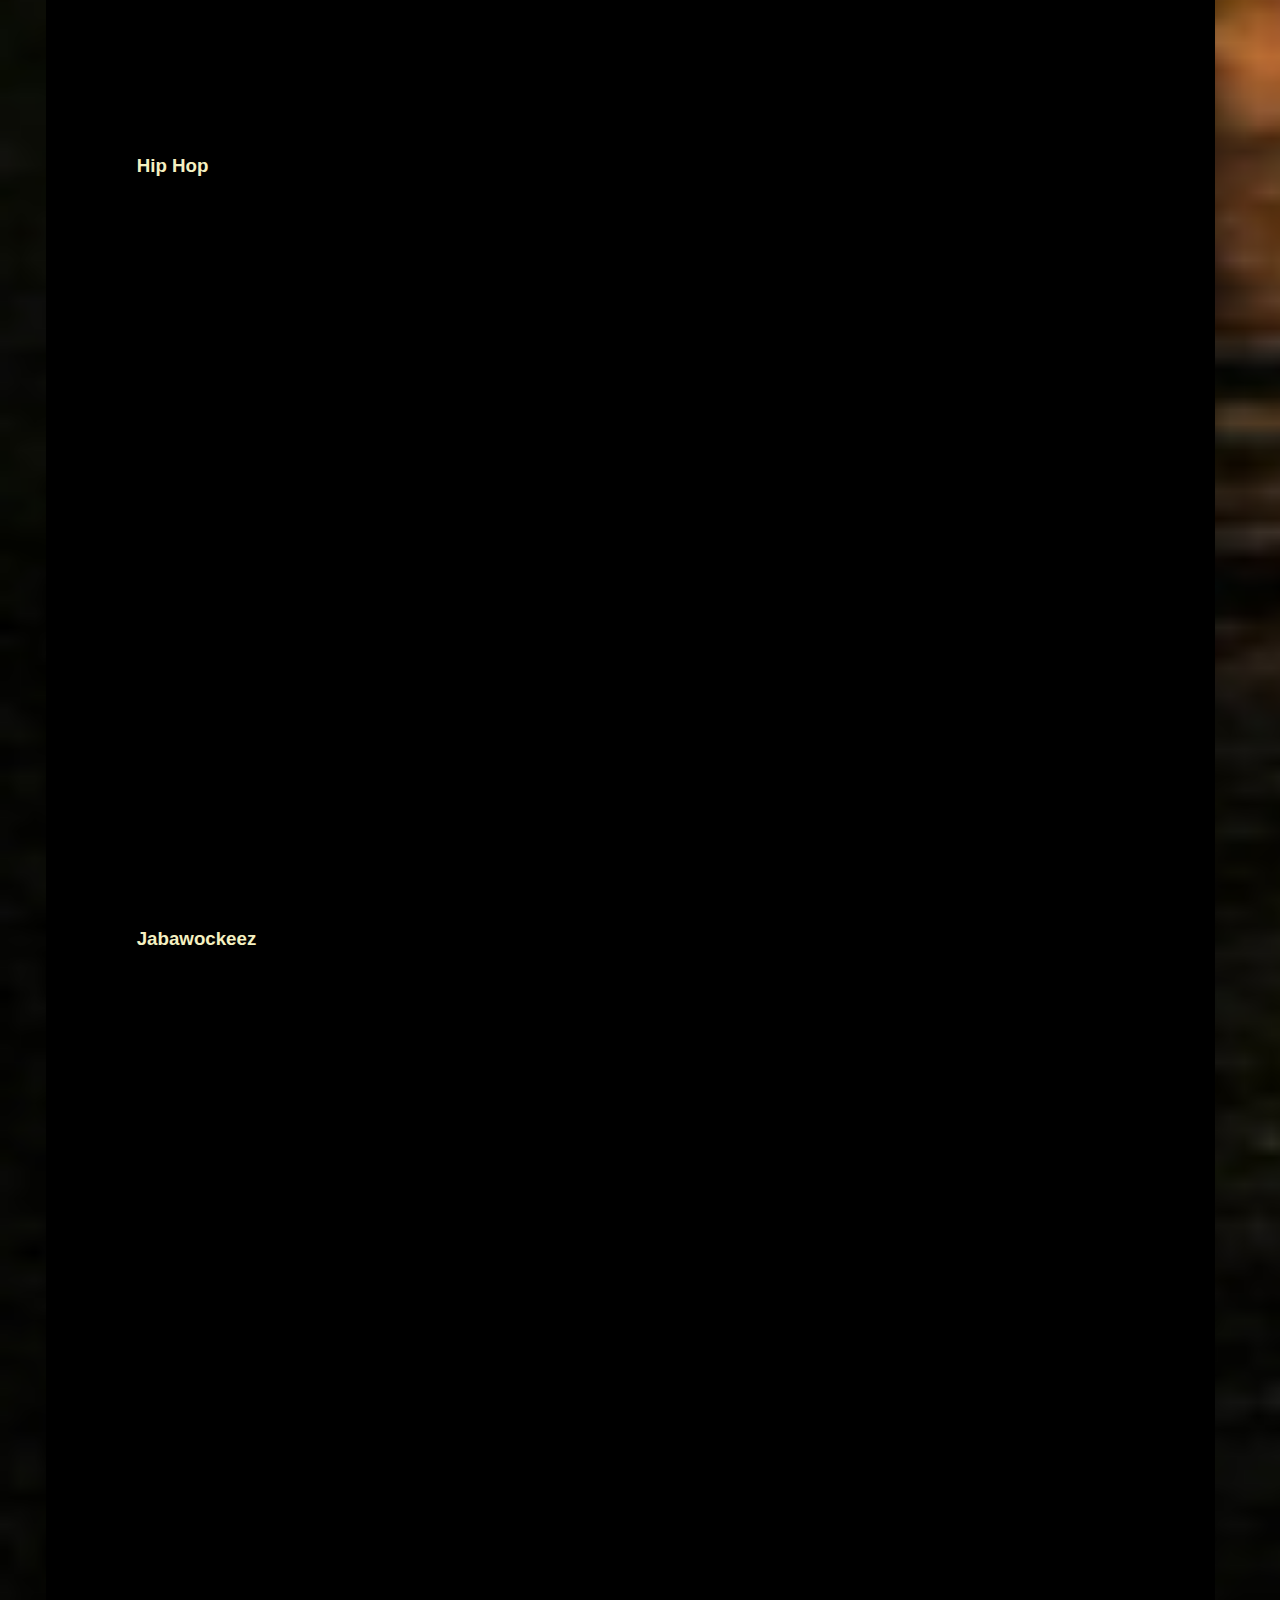
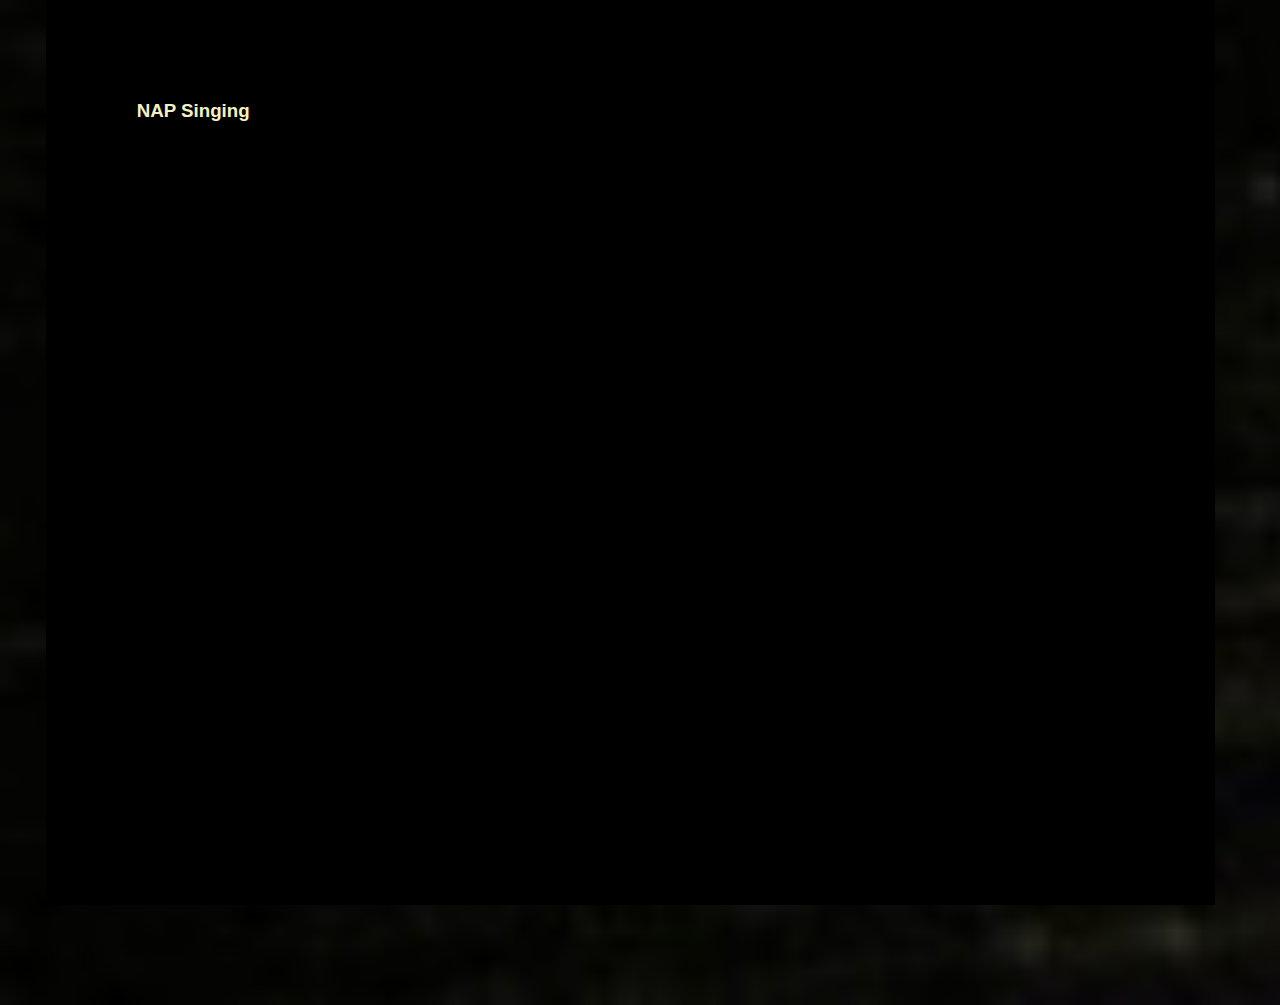
<file: nap-top.html>
<html>
  <head>
    <meta charset="utf-8">
    <title>CultureFest 2020</title>
    <link href="style.css"/>
    <style>
      #connav {
    position: relative;
    float: right;
}
          #connav ul {
            list-style: none;
            position: relative;
            width: 360pt;
            vertical-align: middle;
            color: #f5f0c1;
            float: right;
            opacity: 1;
            float: right;
            margin-top: 20px;
        }
        #connav ul li {
            color: #f0e68d;
            width: 60pt;
            position: relative;
            text-align: center;
            vertical-align:middle;
            height: 40px;
            float: left;
            opacity: 1;
        }
        #connav ul li:hover {
            background-color:#f5f0c1;
            -webkit-text-fill-color: black;
        }
        #connav a {
            text-decoration: none;
            text-align: center;
            top: 25%;
            color: #f5f0c1;
            position: relative;
            margin-left:7px;
            margin-right:7px;
        }
        #connav ul li a:hover {
            color: black;
        }
      
      #connav ul {
            list-style: none;
            position: relative;
            vertical-align: middle;
            width: 125%;
            color: #f5f0c1;
            float: right;
            left: 15px;
            opacity: 1;
            float: right;
            z-index: 1;
        }
        #connav ul li {
            color: #f0e68d;
            width: 16%;
            position: relative;
            text-align: center;
            vertical-align:middle;
            height: 40px;
            float: left;
            opacity: 1;
        }
        #connav ul li:hover {
            background-color:#f5f0c1;
            -webkit-text-fill-color: black;
        }
        #connav a {
            text-decoration: none;
            text-align: center;
            top: 25%;
            color: #f5f0c1;
            position: relative;
            margin-left: 7px;
            margin-right: 7px;
        }
        #connav ul li a:hover {
            color: black;
        }
      
      header {
            position: relative;
            width: 100%;
            float: center;
        }
      header {
            position: relative;
            width: 600px;
            float: right;
        }
      
      connav {
    position: relative;
    float: right;
}
       #connav ul li {
            color: #f0e68d;
            width: 16%;
            position: relative;
            text-align: center;
            vertical-align:middle;
            height: 40px;
            float: left;
            opacity: 1;
        }
        #connav ul li:hover {
            background-color:#f5f0c1;
        }
        #connav a {
            text-decoration: none;
            text-align: center;
            top: 25%;
            color: #f5f0c1;
            position: relative;
            margin-left: 7px;
            margin-right: 7px;
        }
        #connav ul li a:hover {
            color: black;
        }
      
        body {
            background-image: url("cfestlogo19.png");
            font-family: 'Open Sans', sans-serif;
        }
        #WISA-dances ul{
list-style: none;
text-indent: 3%;
        }
        #main {
            list-style: none;
background-color: white;
margin: 3%;
width: 1320px;
text-indent: 3%;
text-align: left;
        }
        #social ul {
            color: white;
            list-style: none;
        }
        #social ul li {
            color: white;
            float: right;
            width: 75px;
            text-indent: -50%;
            text-align: bottom;
        }
        
        body {
            background-image: url("film1.jpg");
            -webkit-background-size: cover;
            -moz-background-size: cover;
            -o-background-size: cover;
            background-size: cover;
            font-family: "Open sans", sans-serif;
            max-width: 100%;
            overflow-x: hidden;
            list-style: none;
          margin-bottom: 100px;
        }
        #main {
            list-style: none;
background-color: black;
color: #f5f0c1;
margin: 3%;
width: 92.5%;
text-indent: 4.5%;
text-align: left;
        }
        header {
            height: 55px;
            width: 1000px;
        }
        footer {
            margin-top: 15px;
            margin-bottom: 15px;
            height: 83px;
            width: 100%;
            position: relative;
            background-color: black;
            float: right;
        }
        #social {
            float: right;
        }
        #social ul {
            list-style: none;
            width: 100%;
            float: right;
            position: relative;
            right: 4%;
        }
        #social ul li {
            color: white;
            float: right;
            width: 75px;
            text-indent: -10%;
        }
        #WISA-dances ul {
            list-style: none;
        }
        #WISA-dances ul li {
            float: left;
            width: 50%
        }
        iframe{
          position: relative;
          left: 3%;
          list-style: none;
        }
        li {
            list-style: none;
        }
      .footer {
            position: fixed;
   left: 0;
   bottom: 0;
   width: 100%;
   background: rgba(0, 0, 0, 0.3);
        height: 80px;
   text-align: center;
        }
        #social {
            float: right;
            position: relative;
            right: 31px;
        }
        #social ul {
            list-style: none;
            width: 100%;
            float: right;
            position: relative;
        }
        #social ul li {
            color: #f0e68d;
            float: right;
            width: 74px;
        }
    
    #trad {
        max-width: 1230px;
        width: 1200px;
        margin: 8px;
    }

        .submenu {
            display: none;
            position: relative;
        }
        .more:hover .submenu {
            display: block;
            position: relative;
        }
          .submenu ul {
            list-style: none;
            position: relative;
            vertical-align: middle;
            text-align: right;
        }
        ul.submenu li {
            display: block;
            color: #f5f0c1;
            position: relative;
            text-align: center;
            line-height: 200 px;
            height: 55px;
            left: 80.7%;
            float: right;
            clear: left;
            width: inherit;
        }
        ul.submenu li.more:hover {
            background-color: purple;
            display: block;
        }
        ul.submenu a {
            text-decoration: none;
            text-align: center;
            color: white;
        }
 img {
     position: relative;
     width:fit-content;
 }
      .fixed-nav-bar {
            position: fixed;
            top: 0;
            left: 0;
        color: white;
            z-index: 9999;
            width: 100%;
            height: 80px;
            background: rgba(0, 0, 0, 0.3);
        }
      
    </style>
  </head>
  <header>
  <nav class="fixed-nav-bar">
      <div id = "connav">
        <ul>
            <li><a href= "index.html ">Home</a> </li>
            <li><a href= "about.html">About</a> </li>
            <li><a href= "pavilions.html">Pavilions</a></li>
            <li><a href="https://docs.google.com/presentation/d/e/2PACX-1vTE1PptssnfJ75-bnKjyjQB5LjLomWYnDgewT5FIckEMF_3CAjvHbt8pa0ePwwWtmmMHm2qLsPmhqMO/pub?start=false&loop=false&delayms=60000">Event</a></li>  
            <li><a href="team.html">Team</a></li>
            <li><a href="contact.html">Contact</a></li>
               
    </ul>
        </nav>
    </header>&nbsp;&nbsp;&nbsp;
  <body>
    &nbsp;&nbsp; 
    &nbsp;&nbsp; 
<div id = "main"> 
   &nbsp;
<h1>North American Pavilion Resources</h1>
&nbsp;
  <p>Please keep in mind that not every act's past performance could be uploaded, but these were provided by Brampton Focus</p>
&nbsp;
<div id="AME-dances"> 
   <ul>
        <li><div id="bomba">
<h3>Band</h3>
<iframe width="90%" height="90%" src="https://www.youtube.com/embed/24qOqlbnYDE" frameborder="0" allow="accelerometer; autoplay; encrypted-media; gyroscope; picture-in-picture" allowfullscreen></iframe>
</div></li>
<li><div id="chutney">
<h3>Boy Band</h3>
<iframe width="90%" height="90%" src="https://www.youtube.com/embed/5c2mEOxcsYU" frameborder="0" allow="accelerometer; autoplay; encrypted-media; gyroscope; picture-in-picture" allowfullscreen></iframe>
</div></li>
<li><div id="dancehall">
<h3>Disco</h3>
<iframe width="90%" height="90%" src="https://www.youtube.com/embed/3MfxVbwD1zo" frameborder="0" allow="accelerometer; autoplay; encrypted-media; gyroscope; picture-in-picture" allowfullscreen></iframe>
</div></li>
<li><div id="flamenco">
<h3>Girl Band</h3>
<iframe width="90%" height="90%" src="https://www.youtube.com/embed/r5xa5gSlhK4" frameborder="0" allow="accelerometer; autoplay; encrypted-media; gyroscope; picture-in-picture" allowfullscreen></iframe>
</div></li>
<li><div id="reggaeton">
<h3>Hip Hop</h3>
<iframe width="90%" height="90%" src="https://www.youtube.com/embed/79r3HNyaeH4" frameborder="0" allow="accelerometer; autoplay; encrypted-media; gyroscope; picture-in-picture" allowfullscreen></iframe>
</div></li>
<li><div id="salsa">
<h3>Jabawockeez</h3>
<iframe width="90%" height="90%" src="https://www.youtube.com/embed/aUKThADNQVA" frameborder="0" allow="accelerometer; autoplay; encrypted-media; gyroscope; picture-in-picture" allowfullscreen></iframe>
</div></li>
<li><div id="soca">
<h3>NAP Singing</h3>
<iframe width="90%" height="90%" src="https://www.youtube.com/embed/Dy3IXAdmQUw" frameborder="0" allow="accelerometer; autoplay; encrypted-media; gyroscope; picture-in-picture" allowfullscreen></iframe>
</div></li>
</ul>
&nbsp;&nbsp;       
&nbsp;&nbsp; 

&nbsp;&nbsp; 
</div>
&nbsp;&nbsp; 
&nbsp;&nbsp;
</body>
  &nbsp;&nbsp; 
  &nbsp;&nbsp;
  &nbsp;
 <div class="footer">
        <div id="social">
          <ul>
            <li><a href = "https://www.facebook.com/"><img src="facebook2020.png" alt="facebook"></a></li>
            <li><a href = "https://twitter.com/?lang=en"><img src="twitter2020.png" alt="twitter"></a></li>
            <li><a href = "https://www.instagram.com/"><img src="instagram2020.png" alt="instagram"></a></li>
          </ul>
        </div>
      </div> 
</html>
</file>
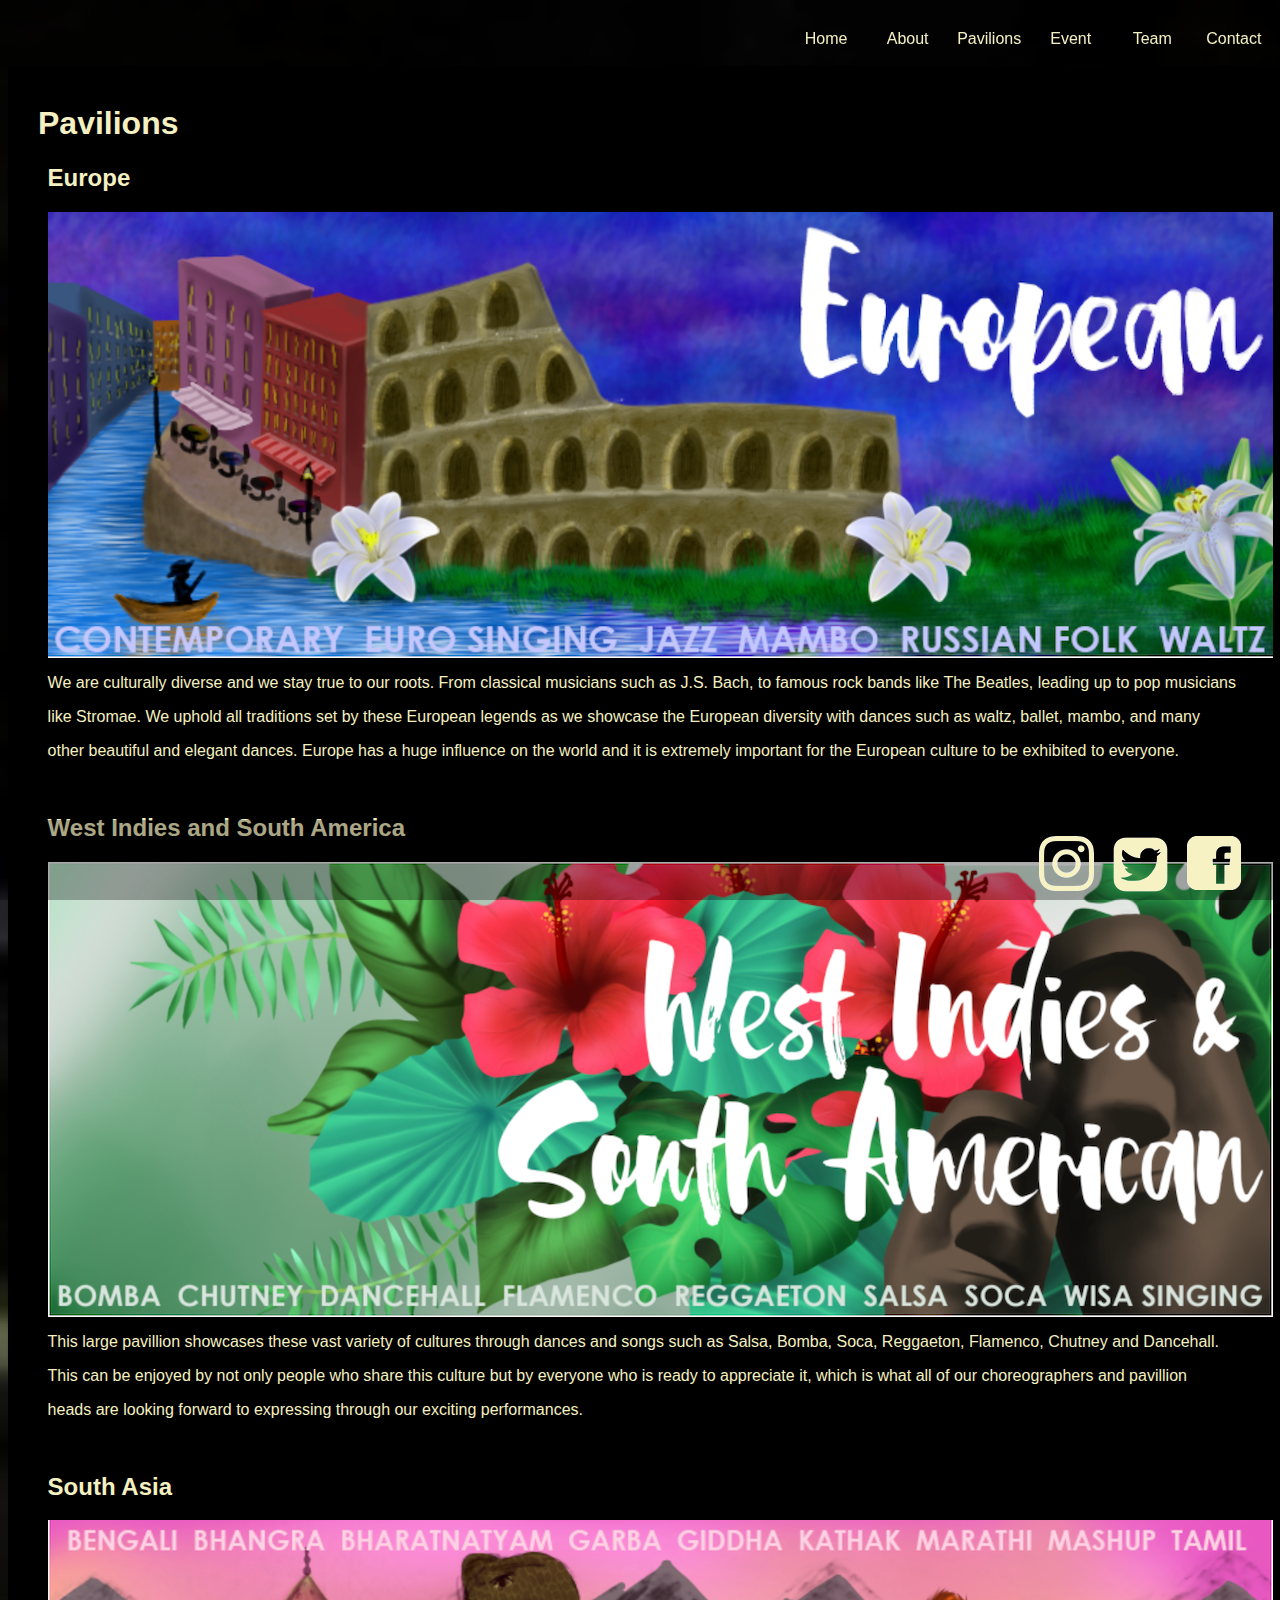
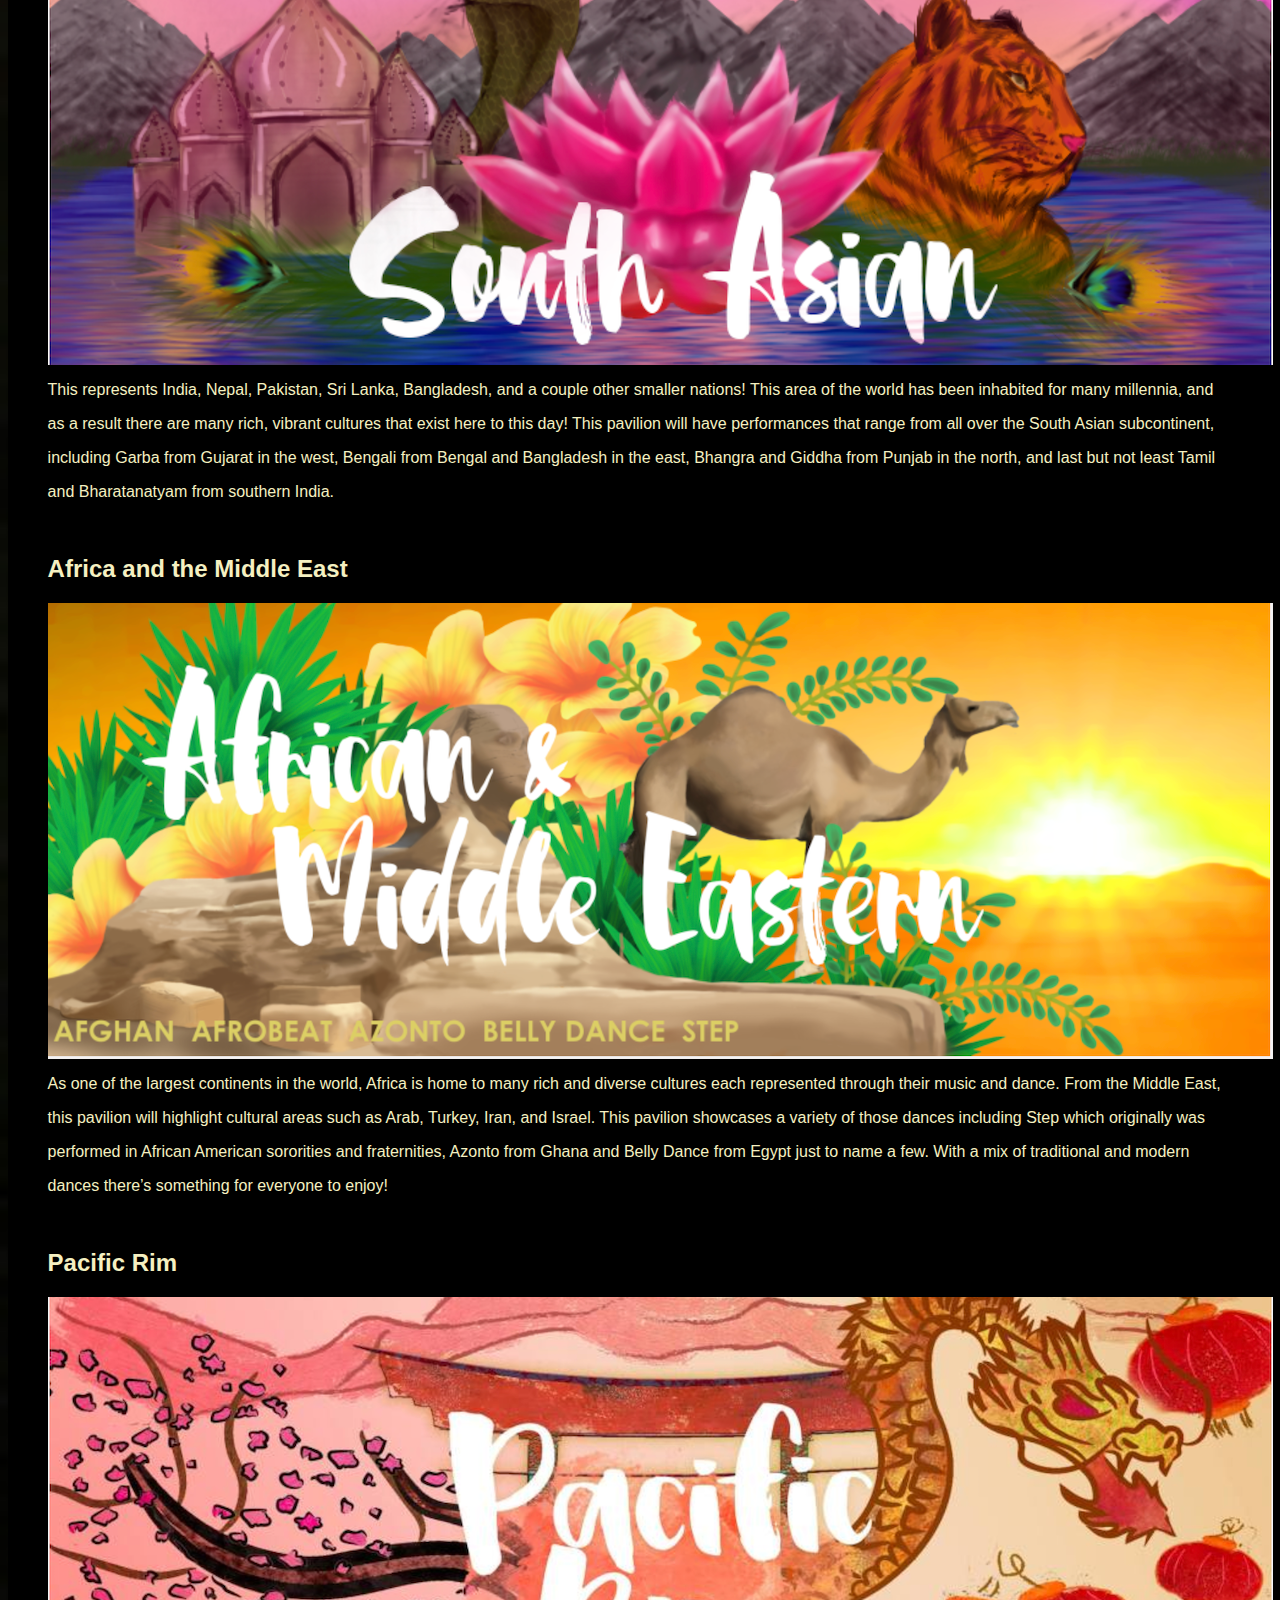
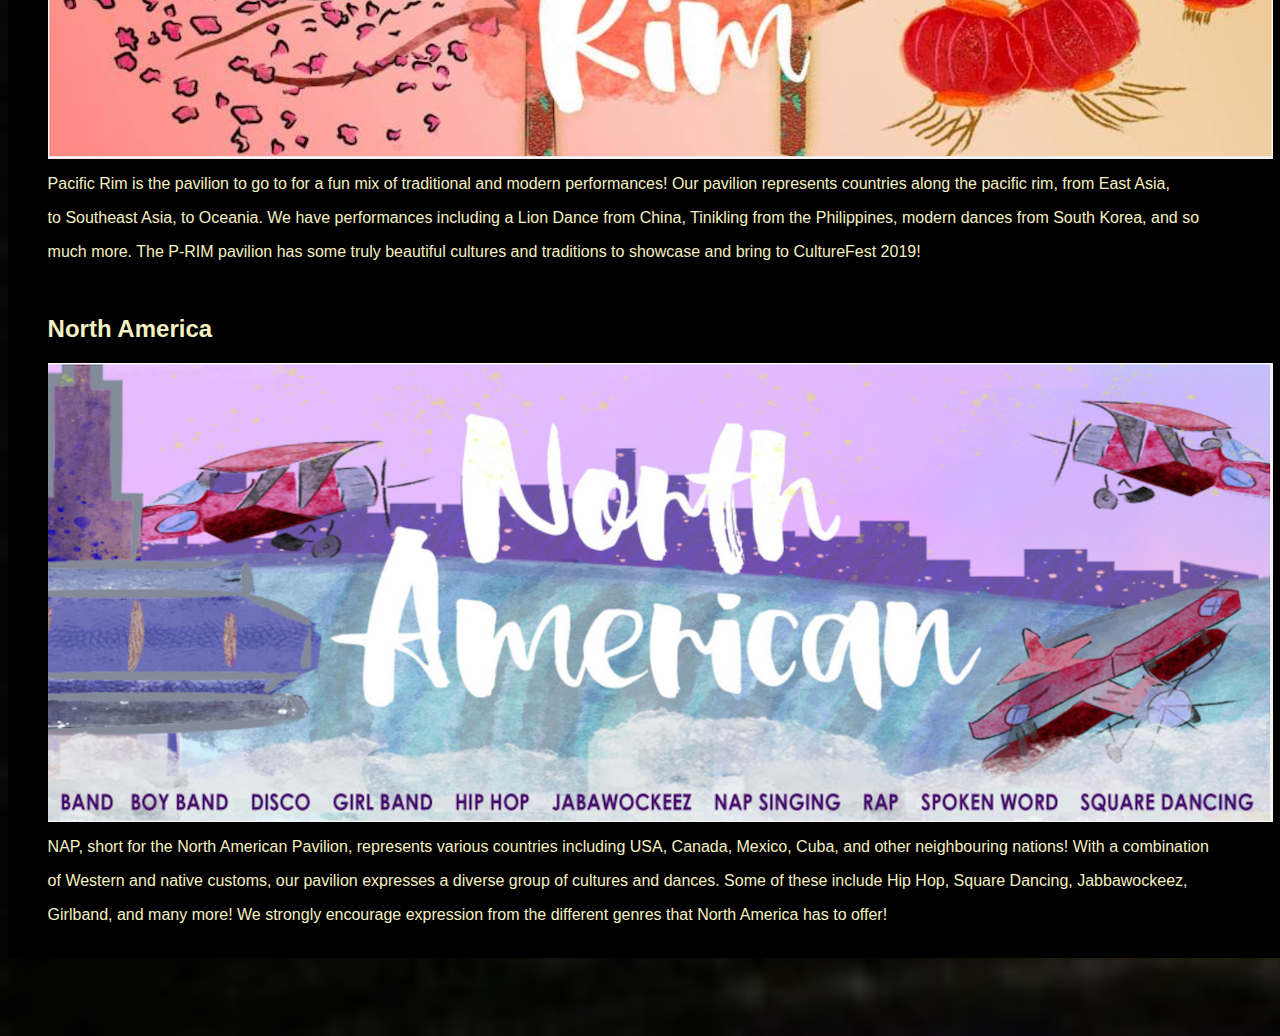
<file: pavilions.html>
<html>
  <head>
    <meta charset="utf-8" content="width-device-width, initial-scale=1">
    <title>CultureFest 2020</title>
    <link href="style.css"/>
    <style>
     body {
            background-image: url("film1.jpg");
            background-size: auto;
            font-family: 'Open Sans', sans-serif;
        }
        #main {
background-color: black;
position: relative;
color: #f5f0c1;
text-indent: 5%;
text-align: left;
          margin-right: 1.5%;
            margin-left: 1.5%;
        }
    img {
         position: relative;
      resize: horizontal;
      
    }
        body {
            background-image: url("film1.jpg");
            font-family: "Open sans", sans-serif;
            max-width: 100%;
        }
        header {
            position: relative;
            width: 100%;
            float: center;
        }
        body {
            background-color: #571d1d;
            background-image: url("film1.jpg");
            font-family: "Open sans", sans-serif;
            background-size: 100% 100%;
            background-repeat: no-repeat;
          font-family: "Open sans", sans-serif;
            max-width: 90%;
            overflow-x: hidden;
        }
        header {
            position: relative;
            width: 100%;
            float: right;
        }
        footer {
            width: 100%;
            position: relative;
            float: right;
        }
        #social {
            float: right;
        }
        #social ul {
            list-style: none;
            width: 100%;
            float: right;
            position: relative;
        }
        #social ul li {
            color: #f0e68d;
            float: right;
            width: 33%;
        }
      
      #social img {
        resize: none;
      }
    
    #trad {
        max-width: inherit;
        width: fit-content;
        margin: 8px;
    }
#connav {
    position: relative;
    float: right;
}
          #connav ul {
            list-style: none;
            position: relative;
            width: 360pt;
            vertical-align: middle;
            color: #f5f0c1;
            float: right;
            opacity: 1;
            float: right;
            margin-top: 20px;
        }
        #connav ul li {
            color: #f0e68d;
            width: 60pt;
            position: relative;
            text-align: center;
            vertical-align:middle;
            height: 40px;
            float: left;
            opacity: 1;
        }
        #connav ul li:hover {
            background-color:#f5f0c1;
            -webkit-text-fill-color: black;
        }
        #connav a {
            text-decoration: none;
            text-align: center;
            top: 25%;
            color: #f5f0c1;
            position: relative;
            margin-left:7px;
            margin-right:7px;
        }
        #connav ul li a:hover {
            color: black;
        }
        
        body {
            background-image: url("film1.jpg");
            background-size: auto;
            font-family: 'Open Sans', sans-serif;
        }
        #main {
background-color: black;
width: 1320px;
position: relative;
top: 40px;
color: #f5f0c1;
text-indent: 3%;
text-align: left;
margin:auto;
        }
        @media screen and (max-width: 480px) {
    img {
         width: 400px;
    }
}
#connav ul {
            list-style: none;
            position: relative;
            vertical-align: middle;
            width: 125%;
            color: #f5f0c1;
            float: right;
            left: 15px;
            opacity: 1;
            float: right;
            z-index: 1;
        }
        #connav ul li {
            color: #f0e68d;
            width: 16%;
            position: relative;
            text-align: center;
            vertical-align:middle;
            height: 40px;
            float: left;
            opacity: 1;
        }
        #connav ul li:hover {
            background-color:#f5f0c1;
            -webkit-text-fill-color: black;
        }
        #connav a {
            text-decoration: none;
            text-align: center;
            top: 25%;
            color: #f5f0c1;
            position: relative;
            margin-left: 7px;
            margin-right: 7px;
        }
        #connav ul li a:hover {
            color: black;
        }
        body {
            background-image: url("film1.jpg");
            font-family: "Open sans", sans-serif;
            max-width: 100%;
            overflow-x: hidden;
        }
        header {
            position: relative;
            width: 100%;
            float: center;
        }
      
      h1 {
       width: 1000px; 
      }
        body {
            background-color: #571d1d;
            background-image: url("film1.jpg");
            font-family: "Open sans", sans-serif;
            background-size: cover;
            background-repeat: no-repeat;
          margin-bottom: 100px;
        }
        header {
            position: relative;
            width: 600px;
            float: right;
        }
        #social {
            float: right;
            position: relative;
            right: 31px;
        }
        #social ul {
            list-style: none;
            width: 100%;
            float: right;
            position: relative;
        }
        #social ul li {
            color: #f0e68d;
            float: right;
            width: 74px;
        }
    
    #trad {
        max-width: 1230px;
        width: 1200px;
        margin: 8px;
    }
#connav {
    position: relative;
    float: right;
}
       #connav ul li {
            color: #f0e68d;
            width: 16%;
            position: relative;
            text-align: center;
            vertical-align:middle;
            height: 40px;
            float: left;
            opacity: 1;
        }
        #connav ul li:hover {
            background-color:#f5f0c1;
        }
        #connav a {
            text-decoration: none;
            text-align: center;
            top: 25%;
            color: #f5f0c1;
            position: relative;
            margin-left: 7px;
            margin-right: 7px;
        }
        #connav ul li a:hover {
            color: black;
        }
        .submenu {
            display: none;
            position: relative;
        }
        .more:hover .submenu {
            display: block;
            position: relative;
        }
          .submenu ul {
            list-style: none;
            position: relative;
            vertical-align: middle;
            text-align: right;
        }
        ul.submenu li {
            display: block;
            color: #f5f0c1;
            position: relative;
            text-align: center;
            line-height: 200 px;
            height: 55px;
            left: 80.7%;
            float: right;
            clear: left;
            width: inherit;
        }
        ul.submenu li.more:hover {
            background-color: purple;
            display: block;
        }
        ul.submenu a {
            text-decoration: none;
            text-align: center;
            color: white;
        }
 img {
     position: relative;
     width:fit-content;
   left: 3%;
 }
      .fixed-nav-bar {
            position: fixed;
            top: 0;
            left: 0;
            z-index: 9999;
            width: 100%;
            height: 80px;
            background: rgba(0, 0, 0, 0.3);
        }
      
      .footer {
       position: fixed;
   left: 0;
   bottom: 0;
   width: 100%;
        height: 80px;
   background: rgba(0, 0, 0, 0.3);
   text-align: center; 
      }
      
    </style>
  </head>
<header>
  <nav class="fixed-nav-bar">
      <div id = "connav">
        <ul>
            <li><a href= "index.html ">Home</a> </li>
            <li><a href= "about.html">About</a> </li>
            <li><a href= "pavilions.html">Pavilions</a></li>
            <li><a href="https://docs.google.com/presentation/d/e/2PACX-1vTE1PptssnfJ75-bnKjyjQB5LjLomWYnDgewT5FIckEMF_3CAjvHbt8pa0ePwwWtmmMHm2qLsPmhqMO/pub?start=false&loop=false&delayms=60000">Event</a></li>  
            <li><a href="team.html">Team</a></li>
            <li><a href="contact.html">Contact</a></li>
            
    </ul>
        </nav>
    &nbsp;&nbsp; 
      </div>
      &nbsp;&nbsp; 
    </header>&nbsp;&nbsp; 
    &nbsp;&nbsp; 
      <body>
        &nbsp;&nbsp; 
        &nbsp;&nbsp; 
       <div id = "main"> 
        &nbsp;&nbsp; 

    <h1>Pavilions </h1>
<h2>Europe</h2>
<a href="euro-top.html" target="_blank"><img src="euro.png" alt="Euro header"></a>
       
<p>We are culturally diverse and we stay true to our roots. From classical musicians such as J.S. Bach, to famous rock bands like The Beatles, leading up to pop musicians </p>
<p>like Stromae. We uphold all traditions set by these European legends as we showcase the European diversity with dances such as waltz, ballet, mambo, and many </p>
<p>other beautiful and elegant dances. Europe has a huge influence on the world and it is extremely important for the European culture to be exhibited to everyone.</p>
&nbsp;&nbsp; 
<h2>West Indies and South America</h2>
<a href="wisa-top.html" target="_blank"><img src="wisa.png" alt="WISA header"></a>
<p>This large pavillion showcases these vast variety of cultures through dances and songs such as Salsa, Bomba, Soca, Reggaeton, Flamenco, Chutney and Dancehall. </p>
<p>This can be enjoyed by not only people who share this culture but by everyone who is ready to appreciate it, which is what all of our choreographers and pavillion </p>
<p>heads are looking forward to expressing through our exciting performances.</p>
&nbsp;&nbsp; 
<h2>South Asia</h2>
<a href="sap-top.html" target="_blank"><img src="sap.png" alt="SAP header"></a>
<p>This represents India, Nepal, Pakistan, Sri Lanka, Bangladesh, and a couple other smaller nations! This area of the world has been inhabited for many millennia, and </p>
<p>as a result there are many rich, vibrant cultures that exist here to this day! This pavilion will have performances that range from all over the South Asian subcontinent, </p>
<p>including Garba from Gujarat in the west, Bengali from Bengal and Bangladesh in the east, Bhangra and Giddha from Punjab in the north, and last but not least Tamil </p>
<p>and Bharatanatyam from southern India.</p>
&nbsp;&nbsp; 
<h2>Africa and the Middle East</h2>
<a href="ame.html" target="_blank"><img src="ame.png" alt="AME header"></a>
<p>As one of the largest continents in the world, Africa is home to many rich and diverse cultures each represented through their music and dance. From the Middle East, </p>
<p>this pavilion will highlight cultural areas such as Arab, Turkey, Iran, and Israel. This pavilion showcases a variety of those dances including Step which originally was </p>
<p>performed in African American sororities and fraternities, Azonto from Ghana and Belly Dance from Egypt just to name a few. With a mix of traditional and modern </p>
<p>dances there’s something for everyone to enjoy!</p>
&nbsp;&nbsp; 
<h2>Pacific Rim</h2>
<a href="prim-top.html" target="_blank"><img src="prim.png" alt="PRIM header"></a>
<p>Pacific Rim is the pavilion to go to for a fun mix of traditional and modern performances! Our pavilion represents countries along the pacific rim, from East Asia, </p>
<p>to Southeast Asia, to Oceania. We have performances including a Lion Dance from China, Tinikling from the Philippines, modern dances from South Korea, and so </p>
<p>much more. The P-RIM pavilion has some truly beautiful cultures and traditions to showcase and bring to CultureFest 2019!</p>
&nbsp;&nbsp; 
<h2>North America</h2>
<a href="nap-top.html" target="_blank"><img src="nap.png" alt="NAP header"></a>
<p>NAP, short for the North American Pavilion, represents various countries including USA, Canada, Mexico, Cuba, and other neighbouring nations! With a combination </p>
<p>of Western and native customs, our pavilion expresses a diverse group of cultures and dances. Some of these include Hip Hop, Square Dancing, Jabbawockeez, </p>
<p>Girlband, and many more! We strongly encourage expression from the different genres that North America has to offer!</p>
&nbsp;&nbsp; 
</div>
  </body>
  &nbsp;&nbsp; 
    <div class="footer">
        &nbsp;&nbsp; 
        <div id="social">
          <ul>
            <li><a href = "https://www.facebook.com/"><img src="facebook2020.png" alt="facebook"></a></li>
            <li><a href = "https://twitter.com/?lang=en"><img src="twitter2020.png" alt="twitter"></a></li>
            <li><a href = "https://www.instagram.com/"><img src="instagram2020.png" alt="instagram"></a></li>
          </ul>
        </div>
  </div>
</html>
</file>
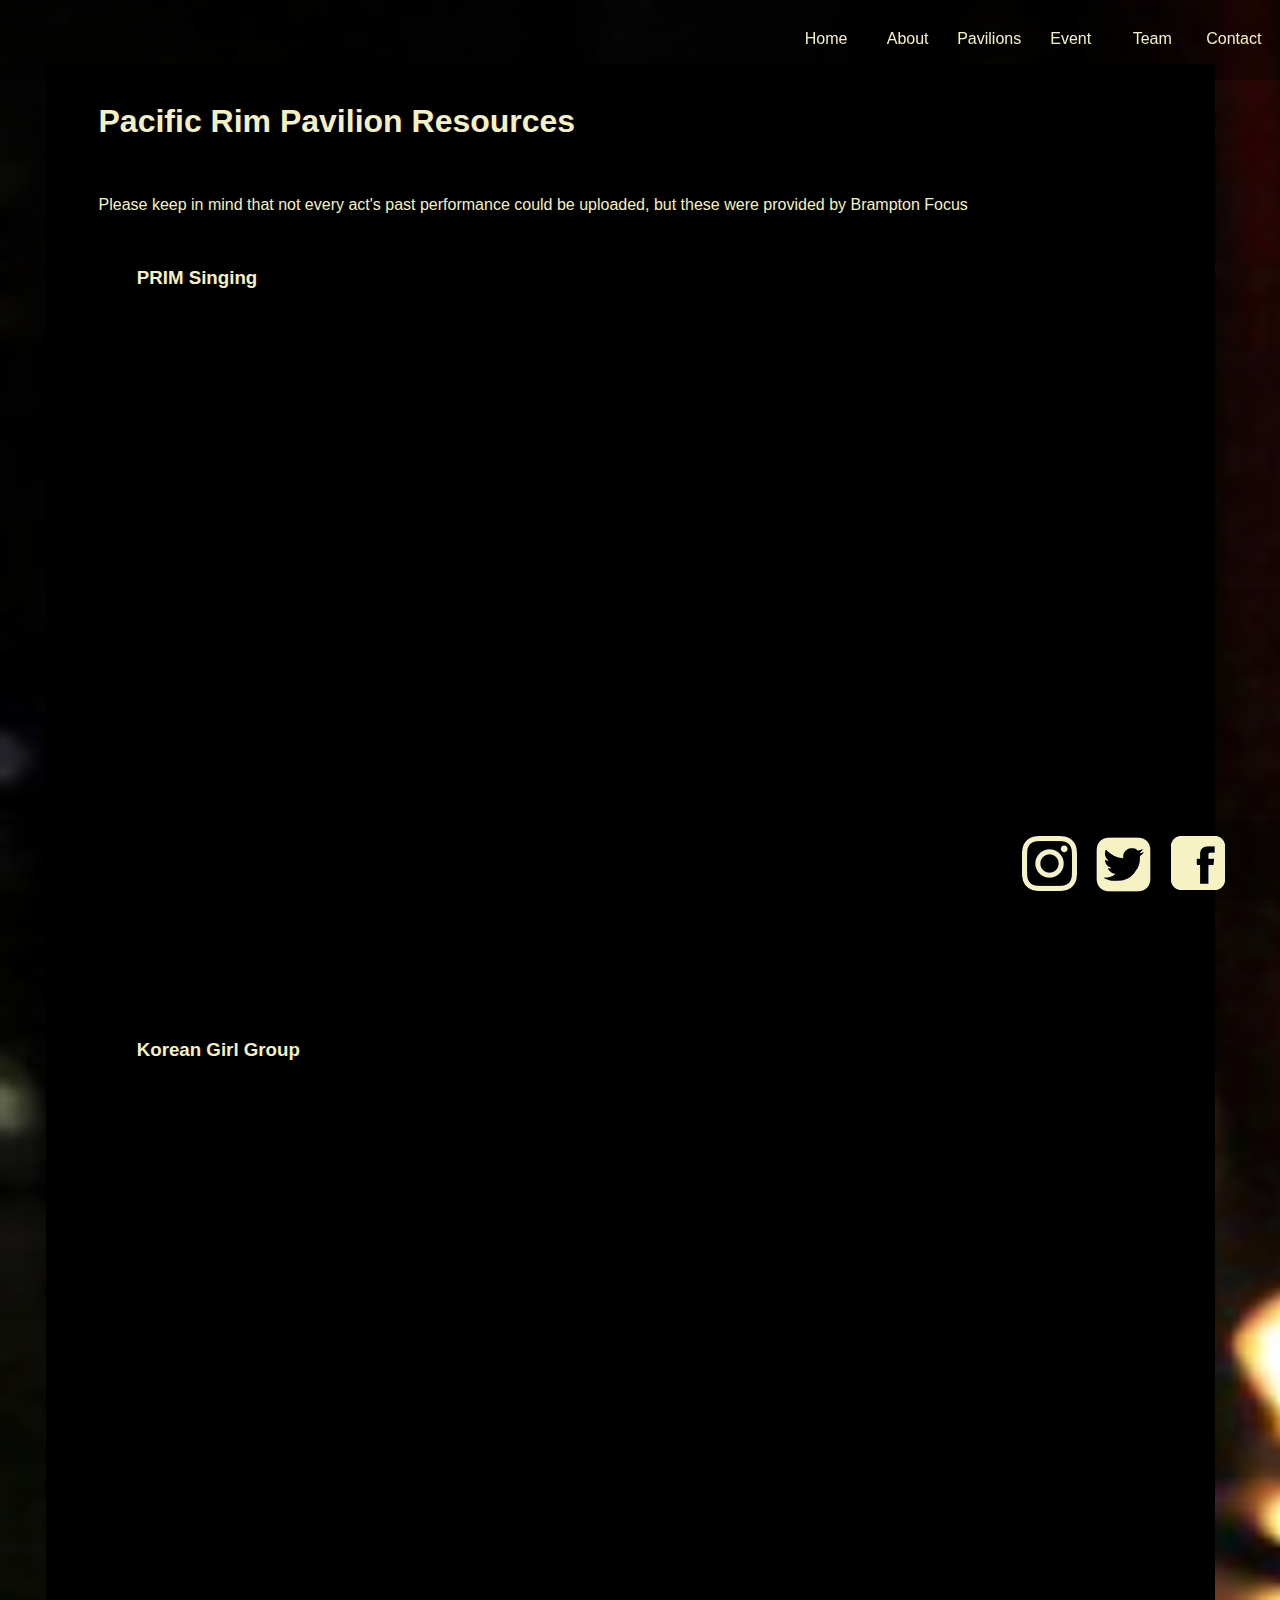
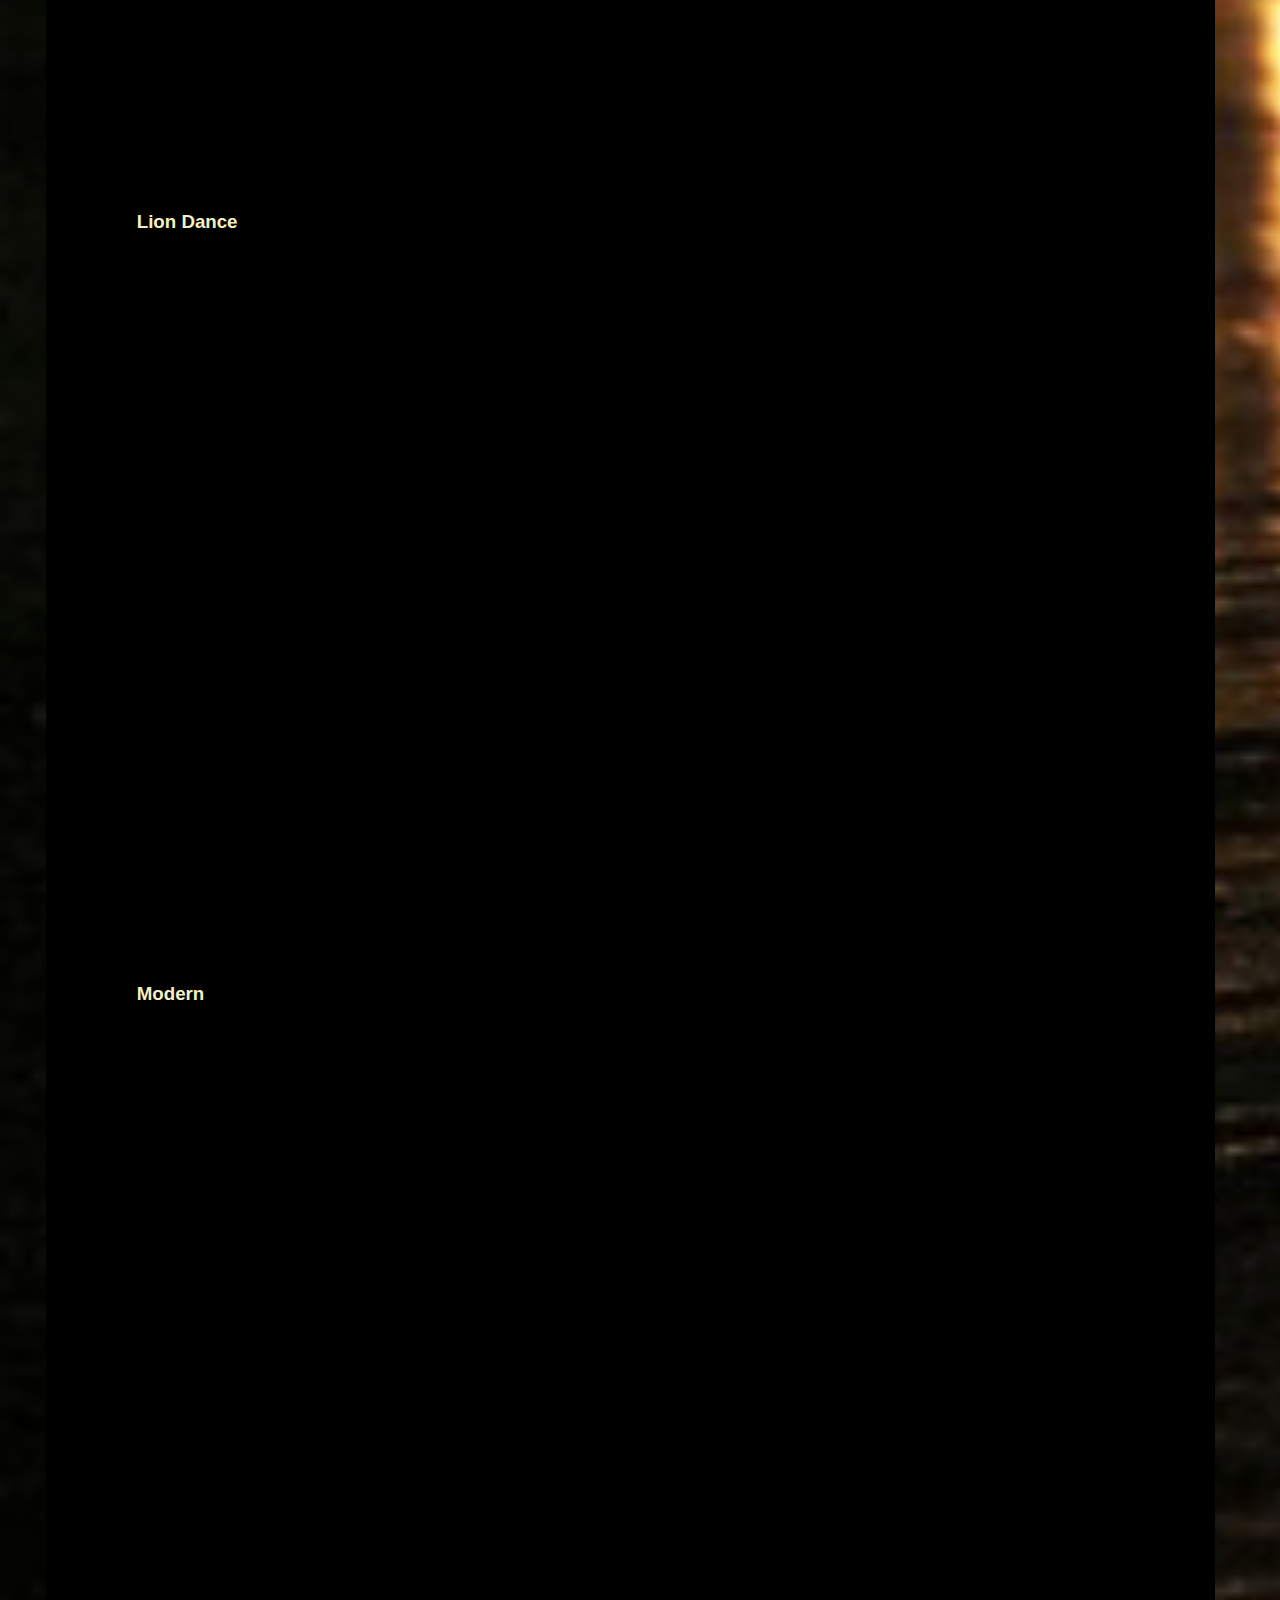
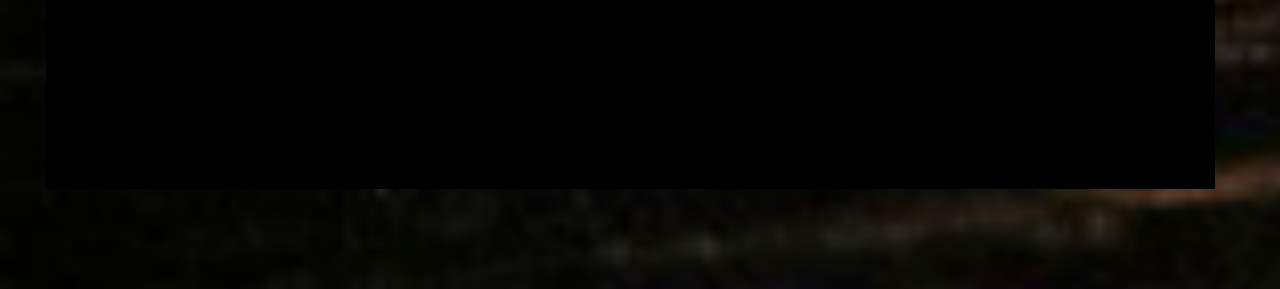
<file: prim-top.html>
<html>
  <head>
    <meta charset="utf-8">
    <title>CultureFest 2020</title>
    <link href="style.css"/>
    <style>
      #connav {
    position: relative;
    float: right;
}
          #connav ul {
            list-style: none;
            position: relative;
            width: 360pt;
            vertical-align: middle;
            color: #f5f0c1;
            float: right;
            opacity: 1;
            float: right;
            margin-top: 20px;
        }
        #connav ul li {
            color: #f0e68d;
            width: 60pt;
            position: relative;
            text-align: center;
            vertical-align:middle;
            height: 40px;
            float: left;
            opacity: 1;
        }
        #connav ul li:hover {
            background-color:#f5f0c1;
            -webkit-text-fill-color: black;
        }
        #connav a {
            text-decoration: none;
            text-align: center;
            top: 25%;
            color: #f5f0c1;
            position: relative;
            margin-left:7px;
            margin-right:7px;
        }
        #connav ul li a:hover {
            color: black;
        }
      
      #connav ul {
            list-style: none;
            position: relative;
            vertical-align: middle;
            width: 125%;
            color: #f5f0c1;
            float: right;
            left: 15px;
            opacity: 1;
            float: right;
            z-index: 1;
        }
        #connav ul li {
            color: #f0e68d;
            width: 16%;
            position: relative;
            text-align: center;
            vertical-align:middle;
            height: 40px;
            float: left;
            opacity: 1;
        }
        #connav ul li:hover {
            background-color:#f5f0c1;
            -webkit-text-fill-color: black;
        }
        #connav a {
            text-decoration: none;
            text-align: center;
            top: 25%;
            color: #f5f0c1;
            position: relative;
            margin-left: 7px;
            margin-right: 7px;
        }
        #connav ul li a:hover {
            color: black;
        }
      
      header {
            position: relative;
            width: 100%;
            float: center;
        }
      header {
            position: relative;
            width: 600px;
            float: right;
        }
      
      connav {
    position: relative;
    float: right;
}
       #connav ul li {
            color: #f0e68d;
            width: 16%;
            position: relative;
            text-align: center;
            vertical-align:middle;
            height: 40px;
            float: left;
            opacity: 1;
        }
        #connav ul li:hover {
            background-color:#f5f0c1;
        }
        #connav a {
            text-decoration: none;
            text-align: center;
            top: 25%;
            color: #f5f0c1;
            position: relative;
            margin-left: 7px;
            margin-right: 7px;
        }
        #connav ul li a:hover {
            color: black;
        }
      
        body {
            background-image: url("cfestlogo19.png");
            font-family: 'Open Sans', sans-serif;
        }
        #WISA-dances ul{
list-style: none;
text-indent: 3%;
        }
        #main {
            list-style: none;
background-color: white;
margin: 3%;
width: 1320px;
text-indent: 3%;
text-align: left;
        }
        #social ul {
            color: white;
            list-style: none;
        }
        #social ul li {
            color: white;
            float: right;
            width: 75px;
            text-indent: -50%;
            text-align: bottom;
        }
        
        body {
            background-image: url("film1.jpg");
            -webkit-background-size: cover;
            -moz-background-size: cover;
            -o-background-size: cover;
            background-size: cover;
            font-family: "Open sans", sans-serif;
            max-width: 100%;
            overflow-x: hidden;
            list-style: none;
          margin-bottom: 100px;
        }
        #main {
            list-style: none;
background-color: black;
color: #f5f0c1;
margin: 3%;
width: 92.5%;
text-indent: 4.5%;
text-align: left;
        }
        header {
            height: 55px;
            width: 1000px;
        }
        footer {
            margin-top: 15px;
            margin-bottom: 15px;
            height: 83px;
            width: 100%;
            position: relative;
            background-color: black;
            float: right;
        }
        #social {
            float: right;
        }
        #social ul {
            list-style: none;
            width: 100%;
            float: right;
            position: relative;
            right: 4%;
        }
        #social ul li {
            color: white;
            float: right;
            width: 75px;
            text-indent: -10%;
        }
        #WISA-dances ul {
            list-style: none;
        }
        #WISA-dances ul li {
            float: left;
            width: 50%
        }
        iframe{
          position: relative;
          left: 3%;
          list-style: none;
        }
        li {
            list-style: none;
        }
      .footer {
            position: fixed;
   left: 0;
   bottom: 0;
   width: 100%;
   background: rgba(0, 0, 0, 0.3);
        height: 80px;
   text-align: center;
        }
        #social {
            float: right;
            position: relative;
            right: 31px;
        }
        #social ul {
            list-style: none;
            width: 100%;
            float: right;
            position: relative;
        }
        #social ul li {
            color: #f0e68d;
            float: right;
            width: 74px;
        }
    
    #trad {
        max-width: 1230px;
        width: 1200px;
        margin: 8px;
    }

        .submenu {
            display: none;
            position: relative;
        }
        .more:hover .submenu {
            display: block;
            position: relative;
        }
          .submenu ul {
            list-style: none;
            position: relative;
            vertical-align: middle;
            text-align: right;
        }
        ul.submenu li {
            display: block;
            color: #f5f0c1;
            position: relative;
            text-align: center;
            line-height: 200 px;
            height: 55px;
            left: 80.7%;
            float: right;
            clear: left;
            width: inherit;
        }
        ul.submenu li.more:hover {
            background-color: purple;
            display: block;
        }
        ul.submenu a {
            text-decoration: none;
            text-align: center;
            color: white;
        }
 img {
     position: relative;
     width:fit-content;
 }
      .fixed-nav-bar {
            position: fixed;
            top: 0;
            left: 0;
        color: white;
            z-index: 9999;
            width: 100%;
            height: 80px;
            background: rgba(0, 0, 0, 0.3);
        }
      
    </style>
  </head>
  <header>
  <nav class="fixed-nav-bar">
      <div id = "connav">
        <ul>
            <li><a href= "index.html ">Home</a> </li>
            <li><a href= "about.html">About</a> </li>
            <li><a href= "pavilions.html">Pavilions</a></li>
            <li><a href="https://docs.google.com/presentation/d/e/2PACX-1vTE1PptssnfJ75-bnKjyjQB5LjLomWYnDgewT5FIckEMF_3CAjvHbt8pa0ePwwWtmmMHm2qLsPmhqMO/pub?start=false&loop=false&delayms=60000">Event</a></li>  
            <li><a href="team.html">Team</a></li>
            <li><a href="contact.html">Contact</a></li>
               
    </ul>
        </nav>
    </header>&nbsp;&nbsp;&nbsp;
  <body>
    &nbsp;&nbsp; 
    &nbsp;&nbsp; 
<div id = "main"> 
   &nbsp;
<h1>Pacific Rim Pavilion Resources</h1>
&nbsp;
  <p>Please keep in mind that not every act's past performance could be uploaded, but these were provided by Brampton Focus</p>
&nbsp;
<div id="AME-dances"> 
<ul>
        <li><div id="bomba">
<h3>PRIM Singing</h3>
<iframe width="90%" height="90%" src="https://www.youtube.com/embed/f_S4nvYIPzY" frameborder="0" allow="accelerometer; autoplay; encrypted-media; gyroscope; picture-in-picture" allowfullscreen></iframe> 
</div></li>
<li><div id="chutney">
<h3>Korean Girl Group</h3>
<iframe width="90%" height="90%" src="https://www.youtube.com/embed/EW2CST1tIss" frameborder="0" allow="accelerometer; autoplay; encrypted-media; gyroscope; picture-in-picture" allowfullscreen></iframe> 
</div></li>
<li><div id="dancehall">
<h3>Lion Dance</h3>
<iframe width="90%" height="90%" src="https://www.youtube.com/embed/C2NwHzUAPkQ" frameborder="0" allow="accelerometer; autoplay; encrypted-media; gyroscope; picture-in-picture" allowfullscreen></iframe>
</div></li>
    <li><div id="modern">
<h3>Modern</h3>  
      <iframe width="90%" height="90%" src="https://www.youtube.com/embed/0HTpIBJUXjI" frameborder="0" allow="accelerometer; autoplay; encrypted-media; gyroscope; picture-in-picture" allowfullscreen></iframe>
      </div></li>
      </ul>
&nbsp;&nbsp;       
&nbsp;&nbsp; 

&nbsp;&nbsp; 
</div>
&nbsp;&nbsp; 
&nbsp;&nbsp;
</body>
  &nbsp;&nbsp; 
  &nbsp;&nbsp;
  &nbsp;
 <div class="footer">
        <div id="social">
          <ul>
            <li><a href = "https://www.facebook.com/"><img src="facebook2020.png" alt="facebook"></a></li>
            <li><a href = "https://twitter.com/?lang=en"><img src="twitter2020.png" alt="twitter"></a></li>
            <li><a href = "https://www.instagram.com/"><img src="instagram2020.png" alt="instagram"></a></li>
          </ul>
        </div>
      </div> 
</html>
</file>
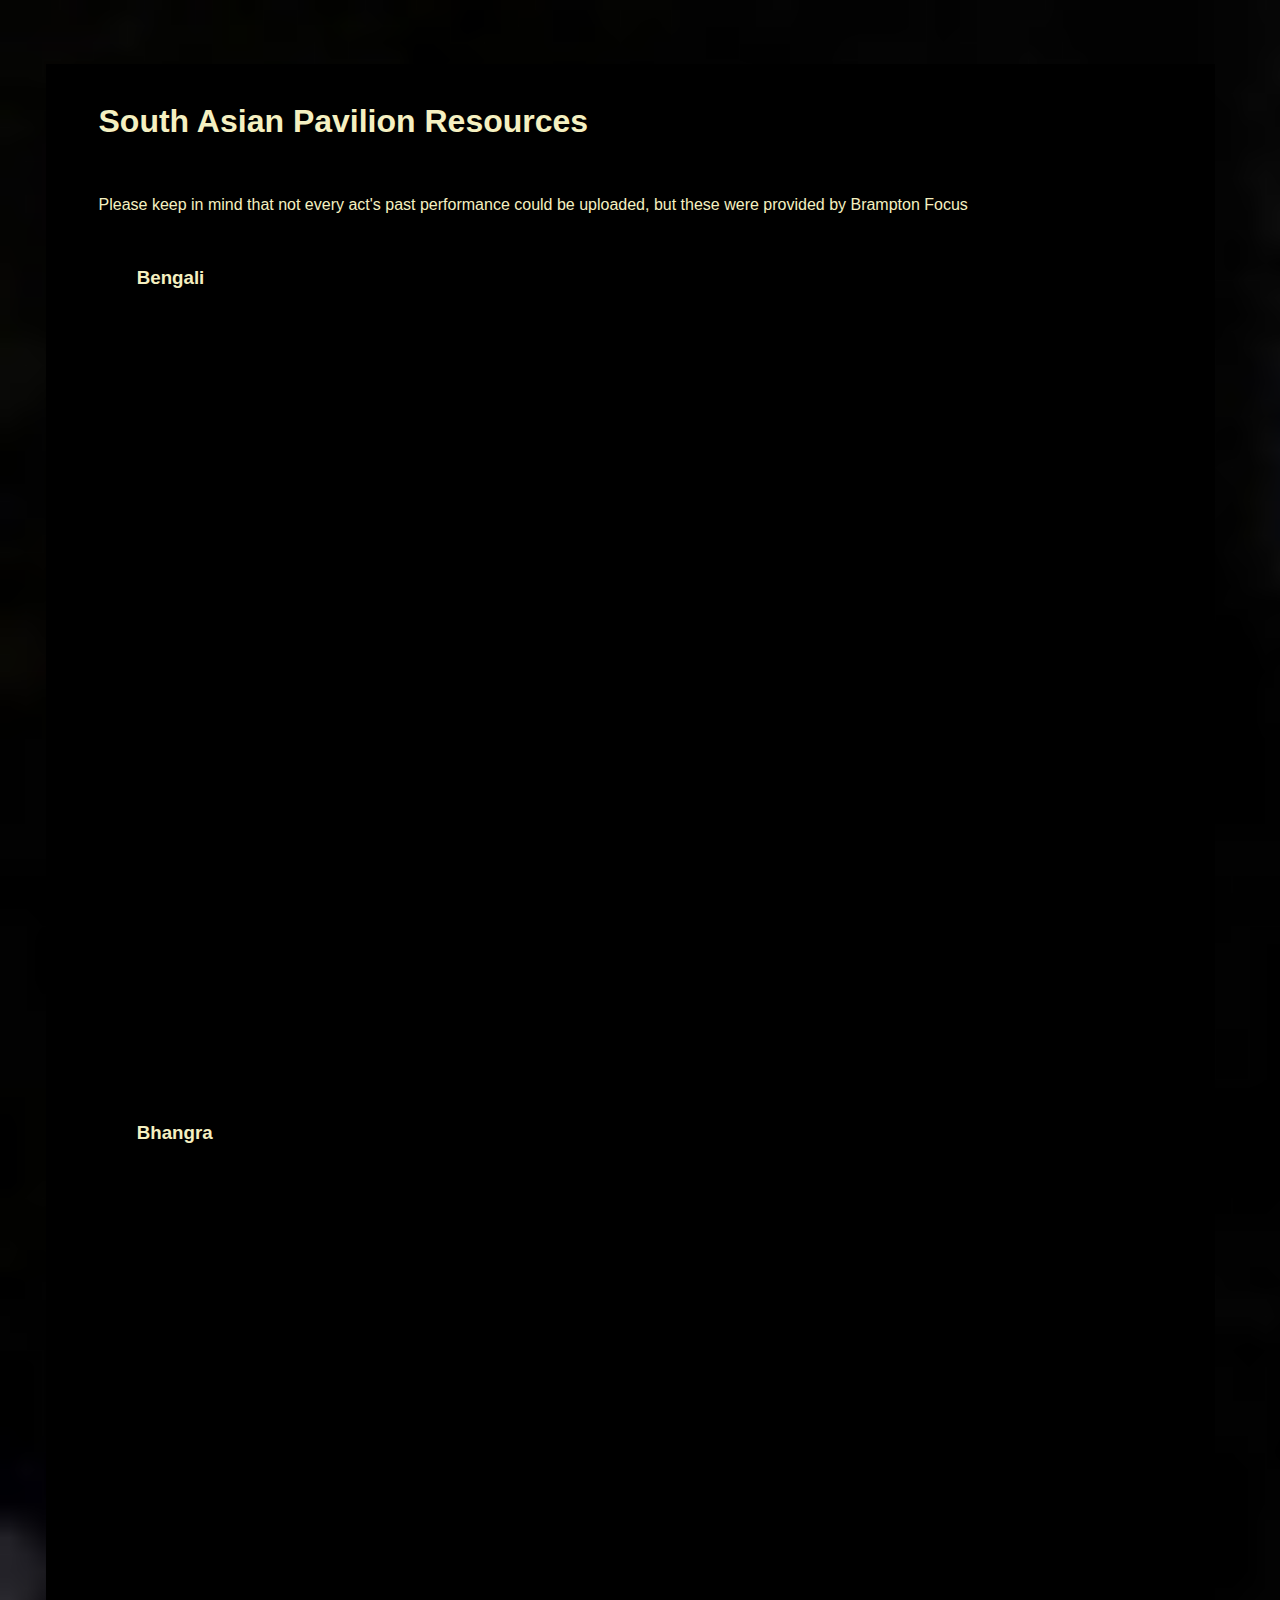
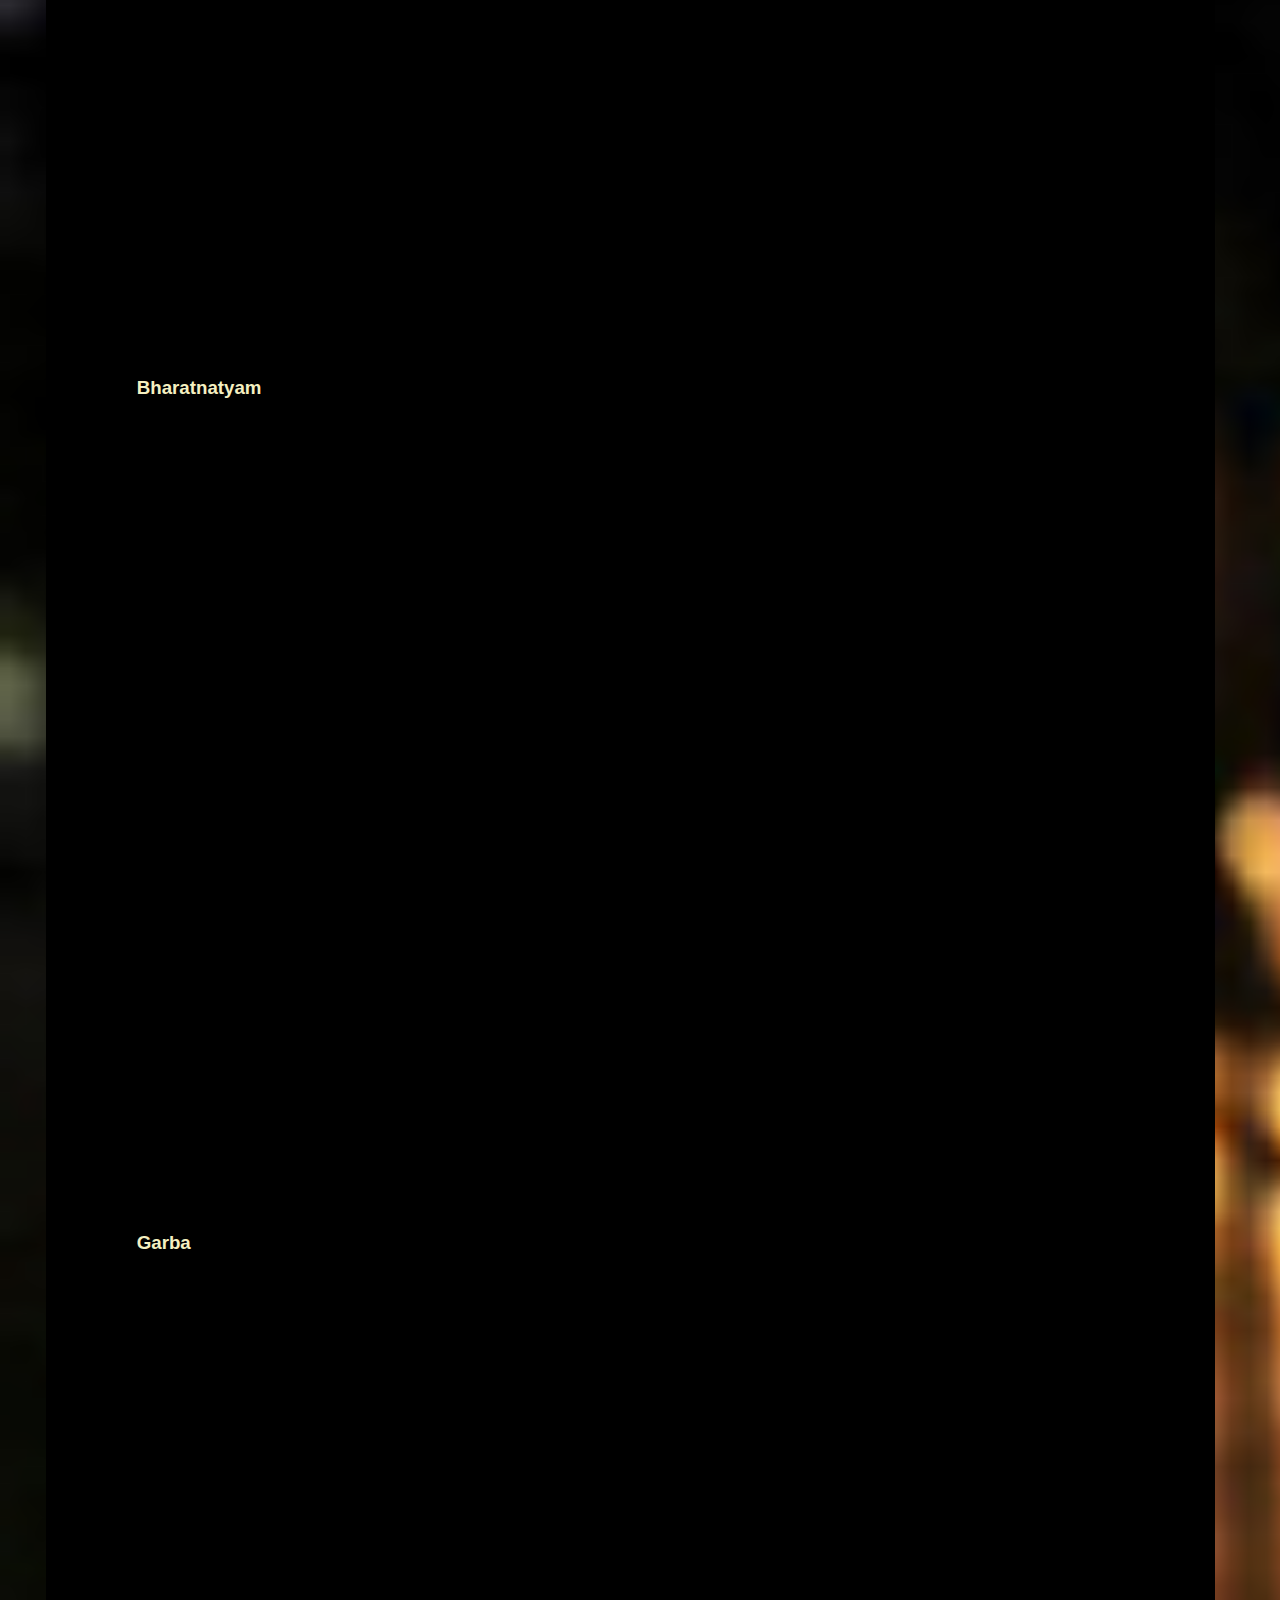
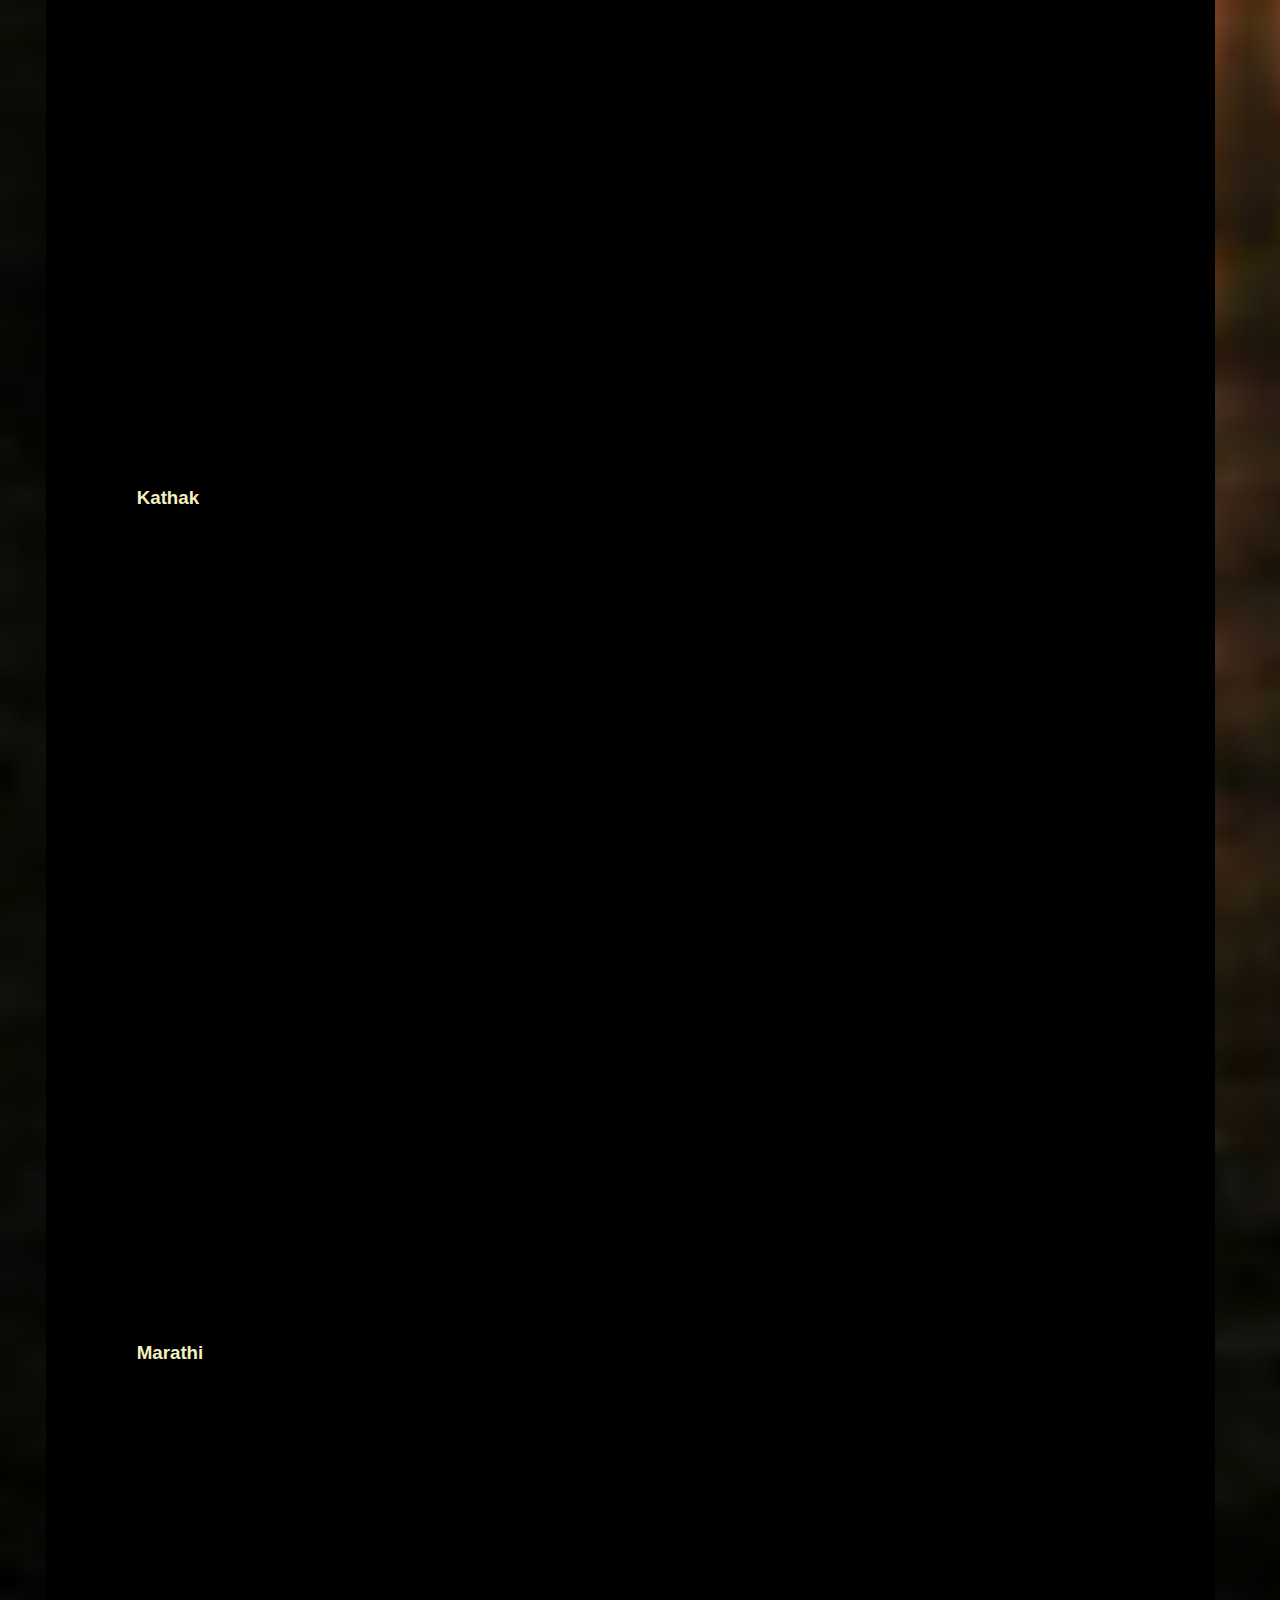
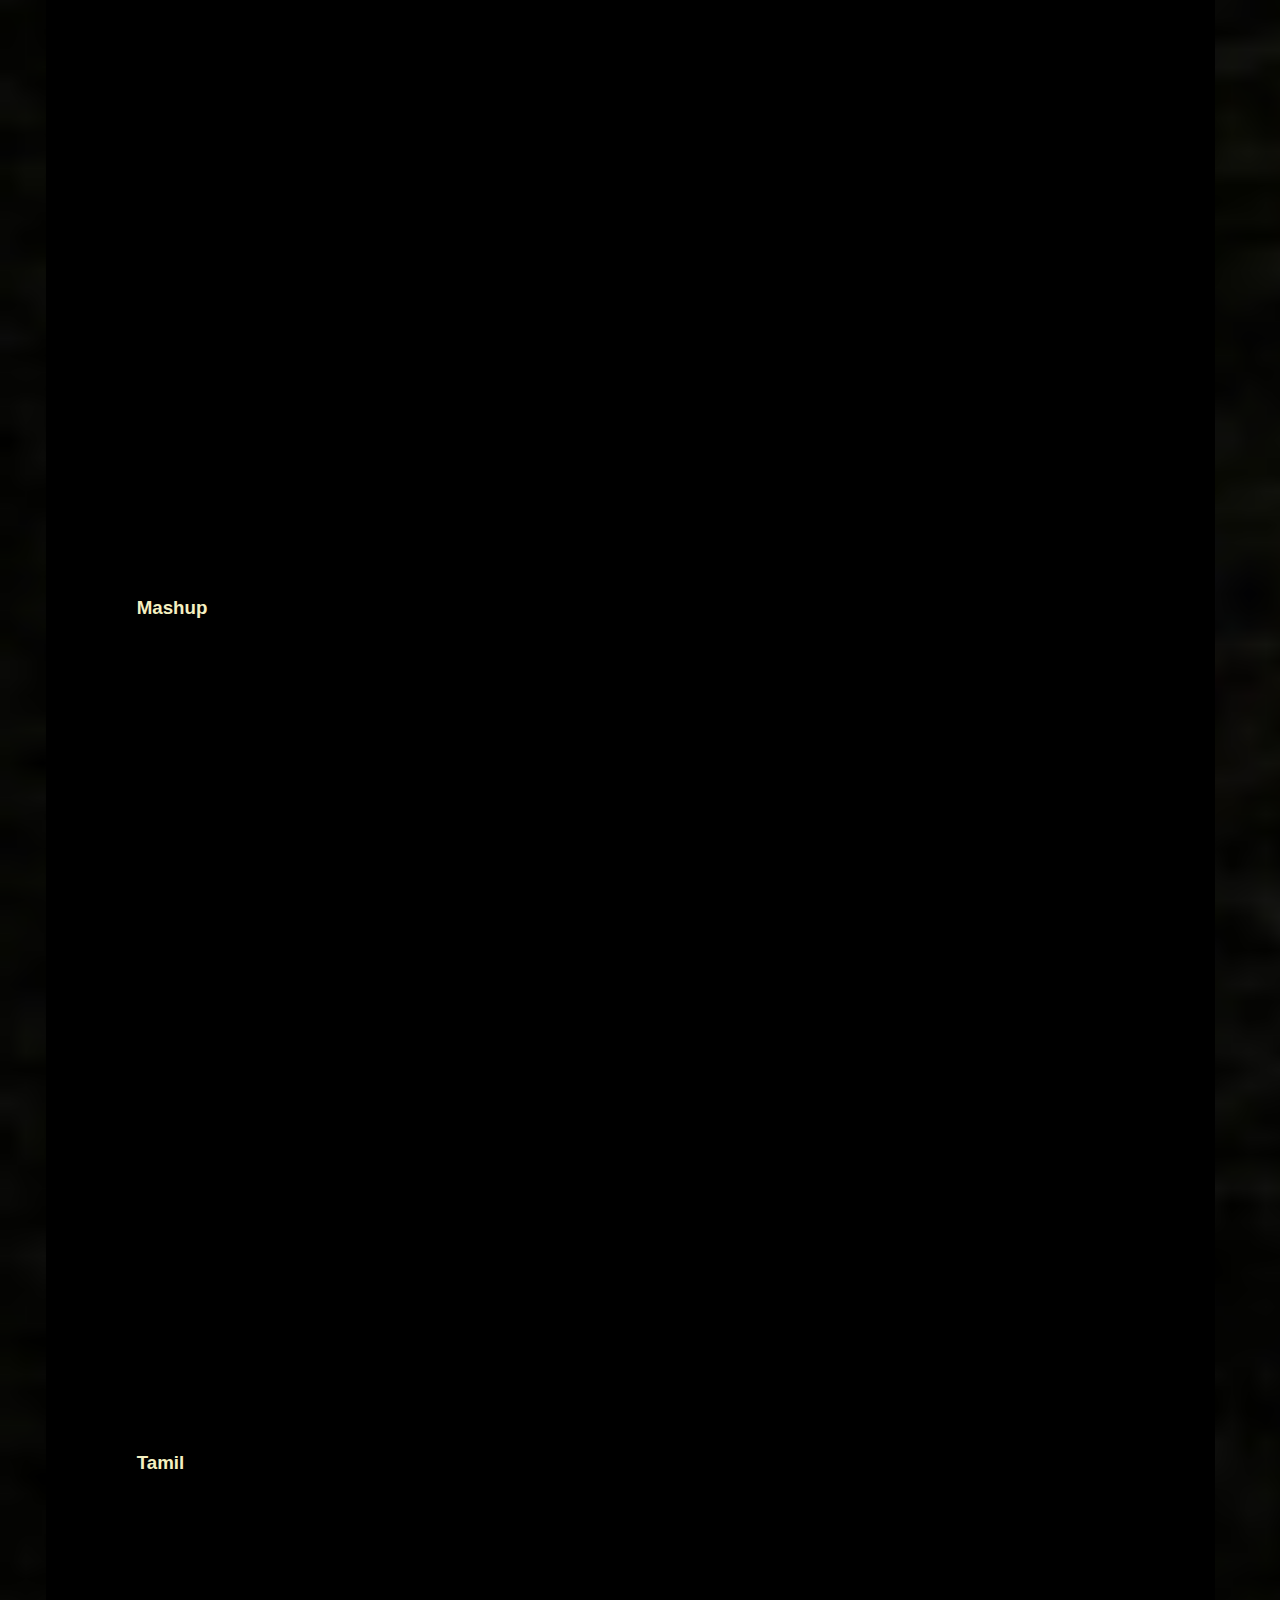
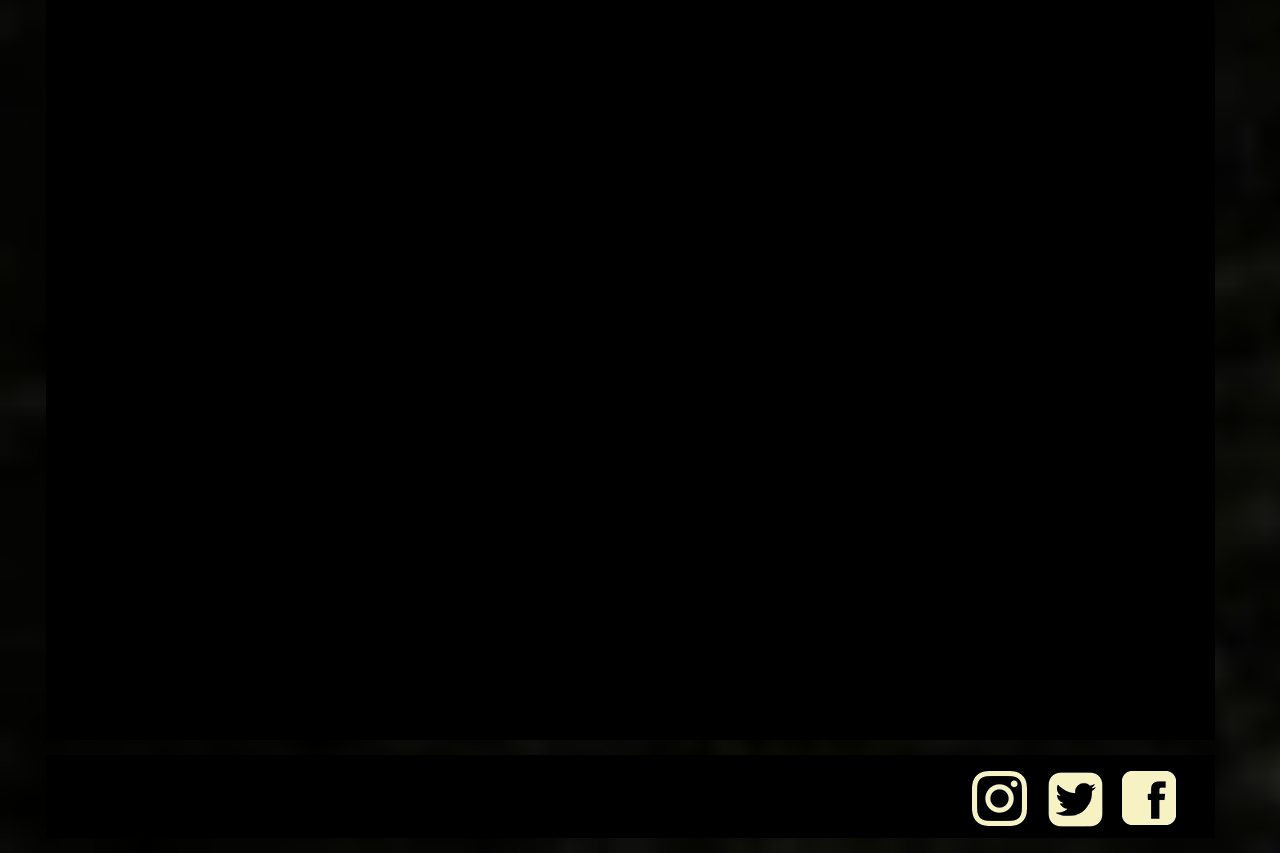
<file: sap-top.html>
<html>
  <head>
    <meta charset="utf-8">
    <title>CultureFest 2020</title>
    <link href="style.css"/>
    <style>
#connav ul {
            list-style: none;
            text-indent: 3%;
        }
        #connav ul li {
            background-color: gray;
            color: white;
            width: 218px;
            border: 1px solid gray;
            text-align: center;
            line-height: 50 px;
            float: left;
        }
        #connav ul li:hover {
            background-color: purple;
        }
        #connav a {
            text-decoration: none;
            color: white;
        }
        body {
            background-image: url("cfestlogo19.png");
            font-family: 'Open Sans', sans-serif;
        }
        #WISA-dances ul{
list-style: none;
text-indent: 3%;
        }
        #main {
            list-style: none;
background-color: white;
margin: 3%;
width: 1320px;
text-indent: 3%;
text-align: left;
        }
        #social ul {
            color: white;
            list-style: none;
        }
        #social ul li {
            color: white;
            float: right;
            width: 75px;
            text-indent: -50%;
            text-align: bottom;
        }
        #connav ul {
            list-style: none;
            position: absolute;
            vertical-align: middle;
            text-align: right;
            width: 202%;
            left: -3%;
            top: -2%;
        }
        #connav ul li {
            background-color:black;
            color: white;
            width: 8.2%;
            position: relative;
            border: 1px solid black;
            text-align: center;
            line-height: 200 px;
            vertical-align: middle;
            height: 55px;
            float: left;
        }
        #connav ul li:hover {
            background-color: purple;
        }
        #connav a {
            text-decoration: none;
            color: white;
            position: absolute;
            right: 39%;
            top: 15px;
        }
        body {
            background-image: url("film1.jpg");
            -webkit-background-size: cover;
            -moz-background-size: cover;
            -o-background-size: cover;
            background-size: cover;
            font-family: "Open sans", sans-serif;
            max-width: 100%;
            overflow-x: hidden;
            list-style: none;
        }
        #main {
            list-style: none;
background-color: black;
color: #f5f0c1;
margin: 3%;
width: 92.5%;
text-indent: 4.5%;
text-align: left;
        }
        header {
            height: 55px;
            width: 1000px;
        }
        footer {
            margin-top: 15px;
            margin-bottom: 15px;
            height: 83px;
            width: 100%;
            position: relative;
            background-color: black;
            float: right;
        }
        #social {
            float: right;
        }
        #social ul {
            list-style: none;
            width: 100%;
            float: right;
            position: relative;
            right: 4%;
        }
        #social ul li {
            color: white;
            float: right;
            width: 75px;
            text-indent: -10%;
        }
        #WISA-dances ul {
            list-style: none;
        }
        #WISA-dances ul li {
            float: left;
            width: 50%
        }
        iframe{
          position: relative;
          left: 3%;
          list-style: none;
        }
        li {
            list-style: none;
        }
    </style>
  </head>
  <body>
    &nbsp;&nbsp; 
    &nbsp;&nbsp; 
<div id = "main"> 
   &nbsp;
<h1>South Asian Pavilion Resources</h1>
  &nbsp;
  <p>Please keep in mind that not every act's past performance could be uploaded, but these were provided by Brampton Focus</p>
&nbsp;
<div id="SAP-dances"> 
    <ul>
        <li><div id="bomba">
<h3>Bengali</h3>
<iframe width="90%" height="90%" src="https://www.youtube.com/embed/w_MbAbu81BE" frameborder="0" allow="accelerometer; autoplay; encrypted-media; gyroscope; picture-in-picture" allowfullscreen></iframe>
</div></li>
<li><div id="chutney">
<h3>Bhangra</h3>
<iframe width="90%" height="90%" src="https://www.youtube.com/embed/aySt5vXVgOg" frameborder="0" allow="accelerometer; autoplay; encrypted-media; gyroscope; picture-in-picture" allowfullscreen></iframe>  
</div></li>
<li><div id="dancehall">
<h3>Bharatnatyam</h3>
<iframe width="90%" height="90%" src="https://www.youtube.com/embed/6FiKRnIhPls" frameborder="0" allow="accelerometer; autoplay; encrypted-media; gyroscope; picture-in-picture" allowfullscreen></iframe>
</div></li>
<li><div id="flamenco">
<h3>Garba</h3>
<iframe width="90%" height="90%" src="https://www.youtube.com/embed/m3ZwhcqL8aM" frameborder="0" allow="accelerometer; autoplay; encrypted-media; gyroscope; picture-in-picture" allowfullscreen></iframe>
</div></li>
<li><div id="salsa">
<h3>Kathak</h3>
<iframe width="90%" height="90%" src="https://www.youtube.com/embed/rHfjT09HKtc" frameborder="0" allow="accelerometer; autoplay; encrypted-media; gyroscope; picture-in-picture" allowfullscreen></iframe>
</div></li>
<li><div id="soca">
<h3>Marathi</h3>
<iframe width="90%" height="90%" src="https://www.youtube.com/embed/NAIWyZPRIdU" frameborder="0" allow="accelerometer; autoplay; encrypted-media; gyroscope; picture-in-picture" allowfullscreen></iframe>
</div></li>
<li><div id="WISA-Singing">
<h3>Mashup</h3>
<iframe width="90%" height="90%" src="https://www.youtube.com/embed/7RtXfK9mCkU" frameborder="0" allow="accelerometer; autoplay; encrypted-media; gyroscope; picture-in-picture" allowfullscreen></iframe>
</div></li>
<li><div id="tamil">
    <h3>Tamil</h3>
    <iframe width="90%" height="90%" src="https://www.youtube.com/embed/r0JY4ZcGdZw" frameborder="0" allow="accelerometer; autoplay; encrypted-media; gyroscope; picture-in-picture" allowfullscreen></iframe>
    </div></li>
</ul>
&nbsp;&nbsp;       
&nbsp;&nbsp; 

&nbsp;&nbsp; 
</div>
&nbsp;&nbsp; 
&nbsp;&nbsp;
</body>
  &nbsp;&nbsp; 
  &nbsp;&nbsp;
  &nbsp;
  <footer>
        <div id="social">
          <ul>
            <li><a href = "https://www.facebook.com/"><img src="facebook2020.png" alt="facebook"></a></li>
            <li><a href = "https://twitter.com/?lang=en"><img src="twitter2020.png" alt="twitter"></a></li>
            <li><a href = "https://www.instagram.com/"><img src="instagram2020.png" alt="instagram"></a></li>
          </ul>
        </div>
      </footer> 
</html>
</file>
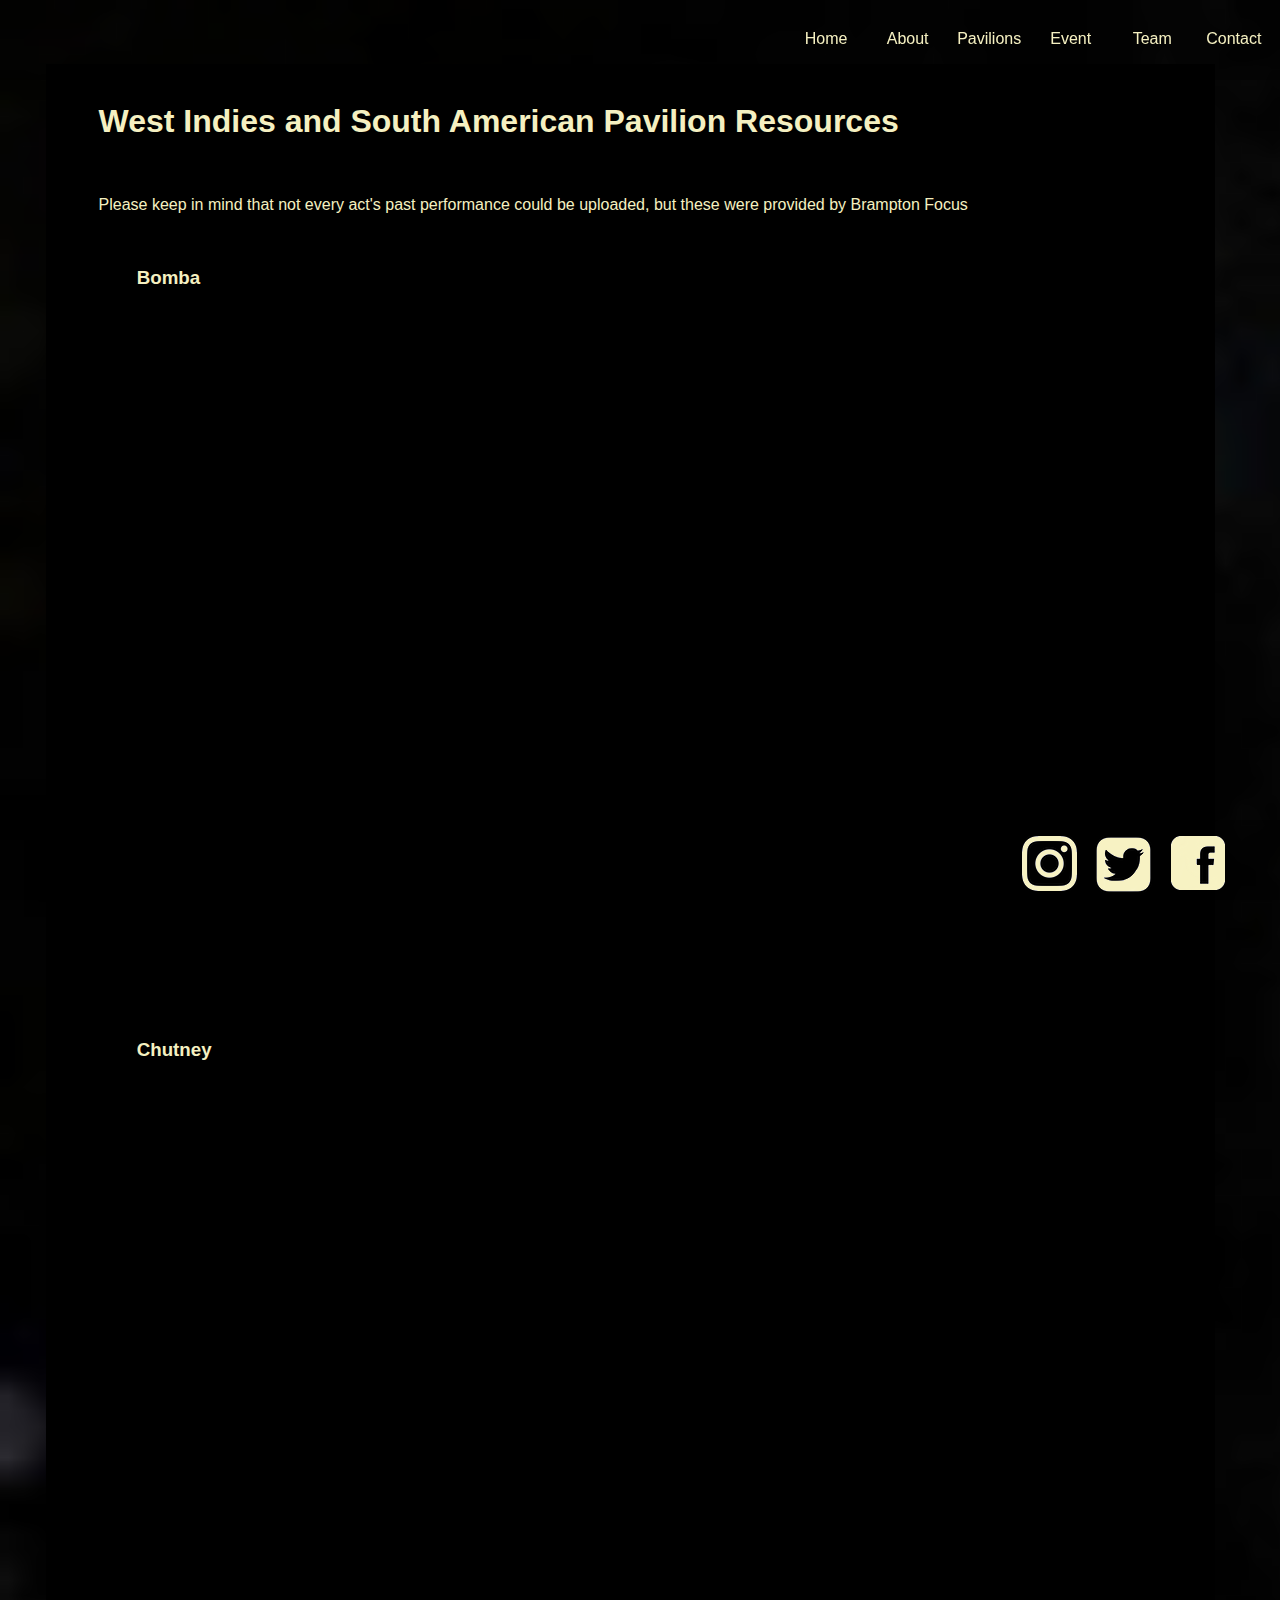
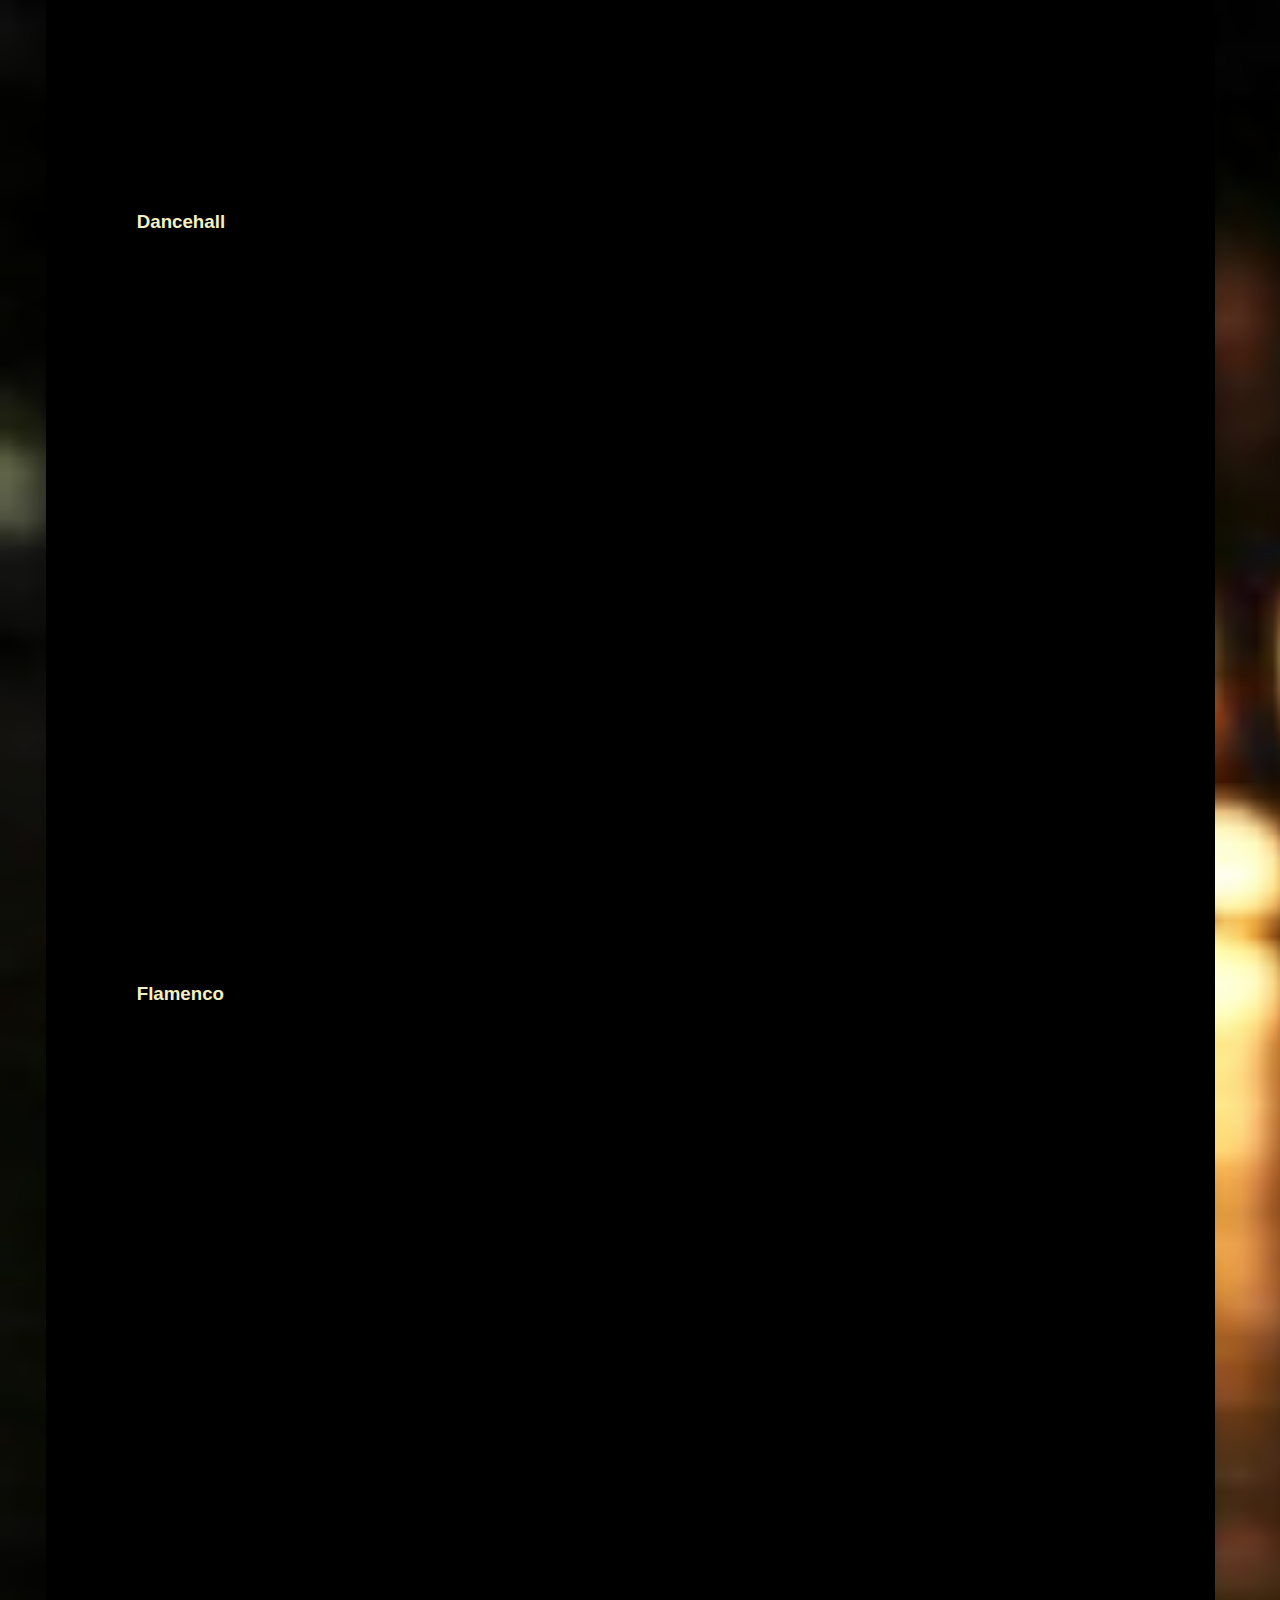
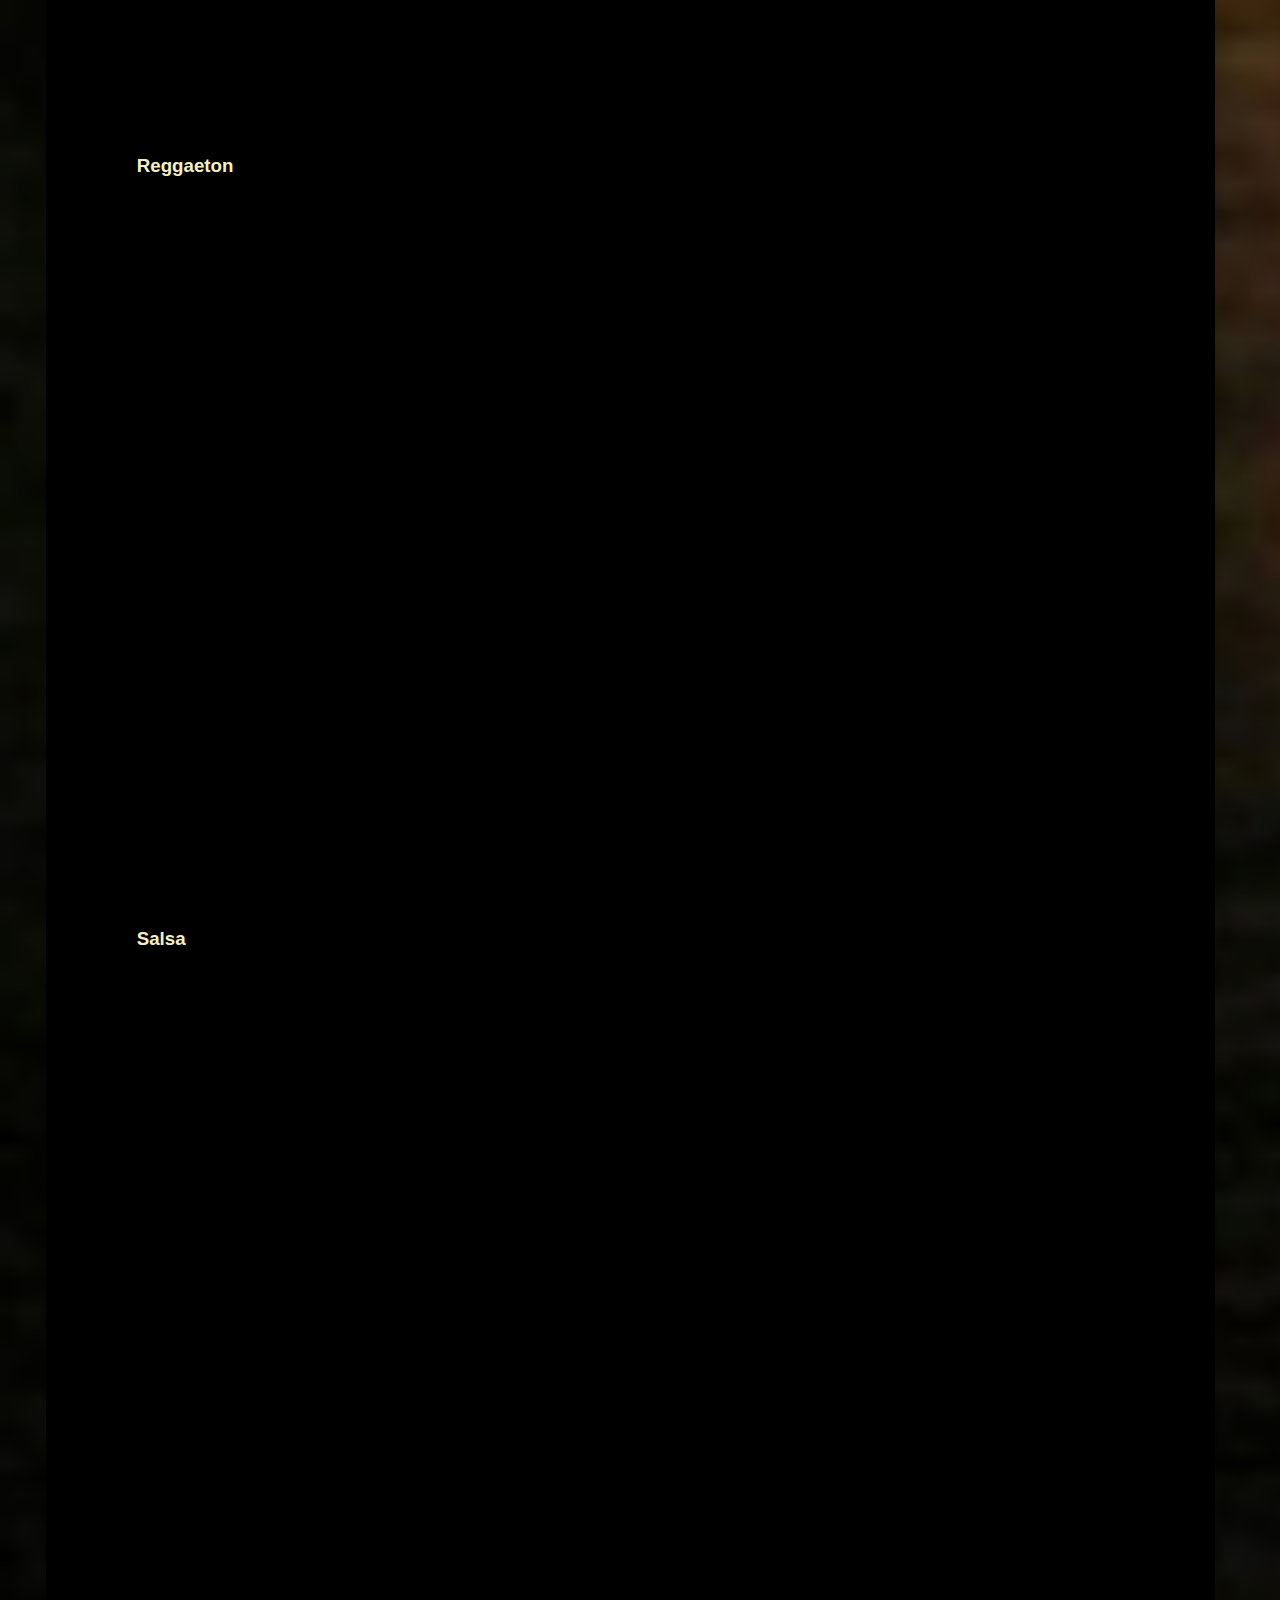
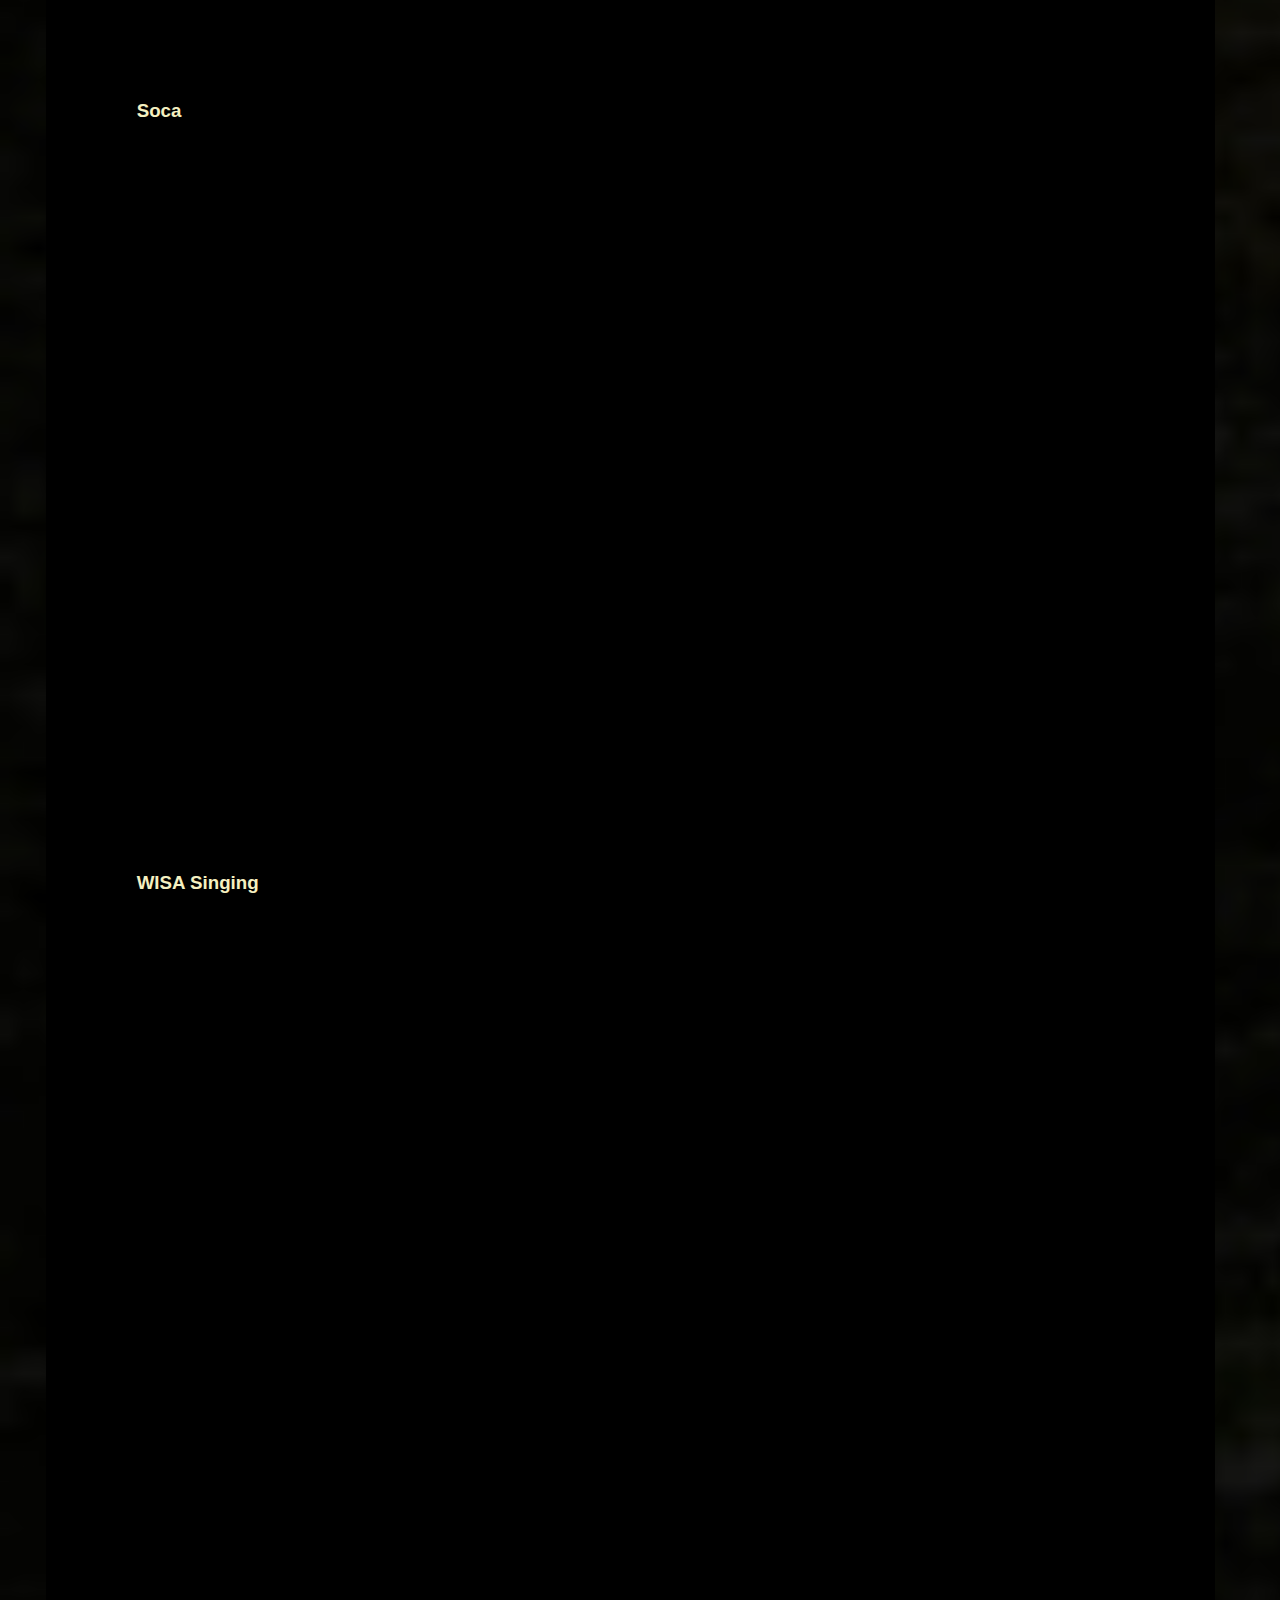
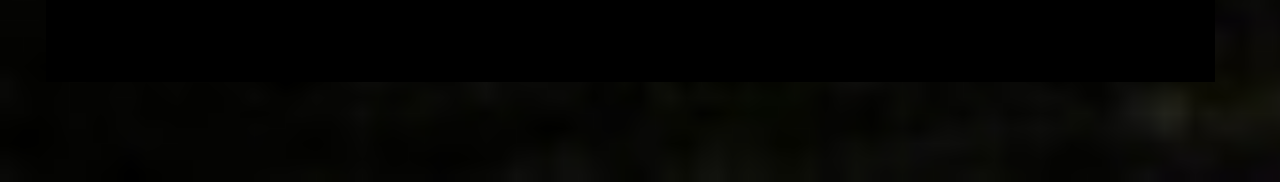
<file: wisa-top.html>
<html>
  <head>
    <meta charset="utf-8">
    <title>CultureFest 2020</title>
    <link href="style.css"/>
    <style>
      #connav {
    position: relative;
    float: right;
}
          #connav ul {
            list-style: none;
            position: relative;
            width: 360pt;
            vertical-align: middle;
            color: #f5f0c1;
            float: right;
            opacity: 1;
            float: right;
            margin-top: 20px;
        }
        #connav ul li {
            color: #f0e68d;
            width: 60pt;
            position: relative;
            text-align: center;
            vertical-align:middle;
            height: 40px;
            float: left;
            opacity: 1;
        }
        #connav ul li:hover {
            background-color:#f5f0c1;
            -webkit-text-fill-color: black;
        }
        #connav a {
            text-decoration: none;
            text-align: center;
            top: 25%;
            color: #f5f0c1;
            position: relative;
            margin-left:7px;
            margin-right:7px;
        }
        #connav ul li a:hover {
            color: black;
        }
      
      #connav ul {
            list-style: none;
            position: relative;
            vertical-align: middle;
            width: 125%;
            color: #f5f0c1;
            float: right;
            left: 15px;
            opacity: 1;
            float: right;
            z-index: 1;
        }
        #connav ul li {
            color: #f0e68d;
            width: 16%;
            position: relative;
            text-align: center;
            vertical-align:middle;
            height: 40px;
            float: left;
            opacity: 1;
        }
        #connav ul li:hover {
            background-color:#f5f0c1;
            -webkit-text-fill-color: black;
        }
        #connav a {
            text-decoration: none;
            text-align: center;
            top: 25%;
            color: #f5f0c1;
            position: relative;
            margin-left: 7px;
            margin-right: 7px;
        }
        #connav ul li a:hover {
            color: black;
        }
      
      header {
            position: relative;
            width: 100%;
            float: center;
        }
      header {
            position: relative;
            width: 600px;
            float: right;
        }
      
      connav {
    position: relative;
    float: right;
}
       #connav ul li {
            color: #f0e68d;
            width: 16%;
            position: relative;
            text-align: center;
            vertical-align:middle;
            height: 40px;
            float: left;
            opacity: 1;
        }
        #connav ul li:hover {
            background-color:#f5f0c1;
        }
        #connav a {
            text-decoration: none;
            text-align: center;
            top: 25%;
            color: #f5f0c1;
            position: relative;
            margin-left: 7px;
            margin-right: 7px;
        }
        #connav ul li a:hover {
            color: black;
        }
      
        body {
            background-image: url("cfestlogo19.png");
            font-family: 'Open Sans', sans-serif;
        }
        #WISA-dances ul{
list-style: none;
text-indent: 3%;
        }
        #main {
            list-style: none;
background-color: white;
margin: 3%;
width: 1320px;
text-indent: 3%;
text-align: left;
        }
        #social ul {
            color: white;
            list-style: none;
        }
        #social ul li {
            color: white;
            float: right;
            width: 75px;
            text-indent: -50%;
            text-align: bottom;
        }
        
        body {
            background-image: url("film1.jpg");
            -webkit-background-size: cover;
            -moz-background-size: cover;
            -o-background-size: cover;
            background-size: cover;
            font-family: "Open sans", sans-serif;
            max-width: 100%;
            overflow-x: hidden;
            list-style: none;
          margin-bottom: 100px;
        }
        #main {
            list-style: none;
background-color: black;
color: #f5f0c1;
margin: 3%;
width: 92.5%;
text-indent: 4.5%;
text-align: left;
        }
        header {
            height: 55px;
            width: 1000px;
        }
        footer {
            margin-top: 15px;
            margin-bottom: 15px;
            height: 83px;
            width: 100%;
            position: relative;
            background-color: black;
            float: right;
        }
        #social {
            float: right;
        }
        #social ul {
            list-style: none;
            width: 100%;
            float: right;
            position: relative;
            right: 4%;
        }
        #social ul li {
            color: white;
            float: right;
            width: 75px;
            text-indent: -10%;
        }
        #WISA-dances ul {
            list-style: none;
        }
        #WISA-dances ul li {
            float: left;
            width: 50%
        }
        iframe{
          position: relative;
          left: 3%;
          list-style: none;
        }
        li {
            list-style: none;
        }
      .footer {
            position: fixed;
   left: 0;
   bottom: 0;
   width: 100%;
   background: rgba(0, 0, 0, 0.3);
        height: 80px;
   text-align: center;
        }
        #social {
            float: right;
            position: relative;
            right: 31px;
        }
        #social ul {
            list-style: none;
            width: 100%;
            float: right;
            position: relative;
        }
        #social ul li {
            color: #f0e68d;
            float: right;
            width: 74px;
        }
    
    #trad {
        max-width: 1230px;
        width: 1200px;
        margin: 8px;
    }

        .submenu {
            display: none;
            position: relative;
        }
        .more:hover .submenu {
            display: block;
            position: relative;
        }
          .submenu ul {
            list-style: none;
            position: relative;
            vertical-align: middle;
            text-align: right;
        }
        ul.submenu li {
            display: block;
            color: #f5f0c1;
            position: relative;
            text-align: center;
            line-height: 200 px;
            height: 55px;
            left: 80.7%;
            float: right;
            clear: left;
            width: inherit;
        }
        ul.submenu li.more:hover {
            background-color: purple;
            display: block;
        }
        ul.submenu a {
            text-decoration: none;
            text-align: center;
            color: white;
        }
 img {
     position: relative;
     width:fit-content;
 }
      .fixed-nav-bar {
            position: fixed;
            top: 0;
            left: 0;
        color: white;
            z-index: 9999;
            width: 100%;
            height: 80px;
            background: rgba(0, 0, 0, 0.3);
        }
      
    </style>
  </head>
  <header>
  <nav class="fixed-nav-bar">
      <div id = "connav">
        <ul>
            <li><a href= "index.html ">Home</a> </li>
            <li><a href= "about.html">About</a> </li>
            <li><a href= "pavilions.html">Pavilions</a></li>
            <li><a href="https://docs.google.com/presentation/d/e/2PACX-1vTE1PptssnfJ75-bnKjyjQB5LjLomWYnDgewT5FIckEMF_3CAjvHbt8pa0ePwwWtmmMHm2qLsPmhqMO/pub?start=false&loop=false&delayms=60000">Event</a></li>  
            <li><a href="team.html">Team</a></li>
            <li><a href="contact.html">Contact</a></li>
               
    </ul>
        </nav>
    </header>&nbsp;&nbsp;&nbsp;
  <body>
    &nbsp;&nbsp; 
    &nbsp;&nbsp; 
<div id = "main"> 
   &nbsp;
<h1>West Indies and South American Pavilion Resources</h1>
&nbsp;
  <p>Please keep in mind that not every act's past performance could be uploaded, but these were provided by Brampton Focus</p>
&nbsp;
<div id="AME-dances"> 
  <ul>
        <li><div id="bomba">
<h3>Bomba</h3>
<iframe width="90%" height="90%" src="https://www.youtube.com/embed/d5fg2qmIgIw" frameborder="0" allow="accelerometer; autoplay; encrypted-media; gyroscope; picture-in-picture" allowfullscreen></iframe>
</div></li>
<li><div id="chutney">
<h3>Chutney</h3>
<iframe width="90%" height="90%" src="https://www.youtube.com/embed/lf0XIb4Nu28" frameborder="0" allow="accelerometer; autoplay; encrypted-media; gyroscope; picture-in-picture" allowfullscreen></iframe>
</div></li>
<li><div id="dancehall">
<h3>Dancehall</h3>
<iframe width="90%" height="90%" src="https://www.youtube.com/embed/dSXZFJfQ9LQ" frameborder="0" allow="accelerometer; autoplay; encrypted-media; gyroscope; picture-in-picture" allowfullscreen></iframe>
</div></li>
<li><div id="flamenco">
<h3>Flamenco</h3>
<iframe width="90%" height="90%" src="https://www.youtube.com/embed/9CDpH5lKaTA?start=1" frameborder="0" allow="accelerometer; autoplay; encrypted-media; gyroscope; picture-in-picture" allowfullscreen></iframe>
<li><div id="reggaeton">
<h3>Reggaeton</h3>
<iframe width="90%" height="90%" src="https://www.youtube.com/embed/Hm4VYDmq4Mw" frameborder="0" allow="accelerometer; autoplay; encrypted-media; gyroscope; picture-in-picture" allowfullscreen></iframe>
<li><div id="salsa">
<h3>Salsa</h3>
<iframe width="90%" height="90%" src="https://www.youtube.com/embed/9CDpH5lKaTA?start=1" frameborder="0" allow="accelerometer; autoplay; encrypted-media; gyroscope; picture-in-picture" allowfullscreen></iframe>
<li><div id="soca">
<h3>Soca</h3>
<iframe width="90%" height="90%" src="https://www.youtube.com/embed/h-kLMhrjRfE" frameborder="0" allow="accelerometer; autoplay; encrypted-media; gyroscope; picture-in-picture" allowfullscreen></iframe>
<li><div id="WISA-Singing">
<h3>WISA Singing</h3>
<iframe width="90%" height="90%" src="https://www.youtube.com/embed/laJLH6wrwbY" frameborder="0" allow="accelerometer; autoplay; encrypted-media; gyroscope; picture-in-picture" allowfullscreen></iframe>
&nbsp;&nbsp; 
</ul>
&nbsp;&nbsp;       
&nbsp;&nbsp; 

&nbsp;&nbsp; 
</div>
&nbsp;&nbsp; 
&nbsp;&nbsp;
</body>
  &nbsp;&nbsp; 
  &nbsp;&nbsp;
  &nbsp;
 <div class="footer">
        <div id="social">
          <ul>
            <li><a href = "https://www.facebook.com/"><img src="facebook2020.png" alt="facebook"></a></li>
            <li><a href = "https://twitter.com/?lang=en"><img src="twitter2020.png" alt="twitter"></a></li>
            <li><a href = "https://www.instagram.com/"><img src="instagram2020.png" alt="instagram"></a></li>
          </ul>
        </div>
      </div> 
</html>
</file>
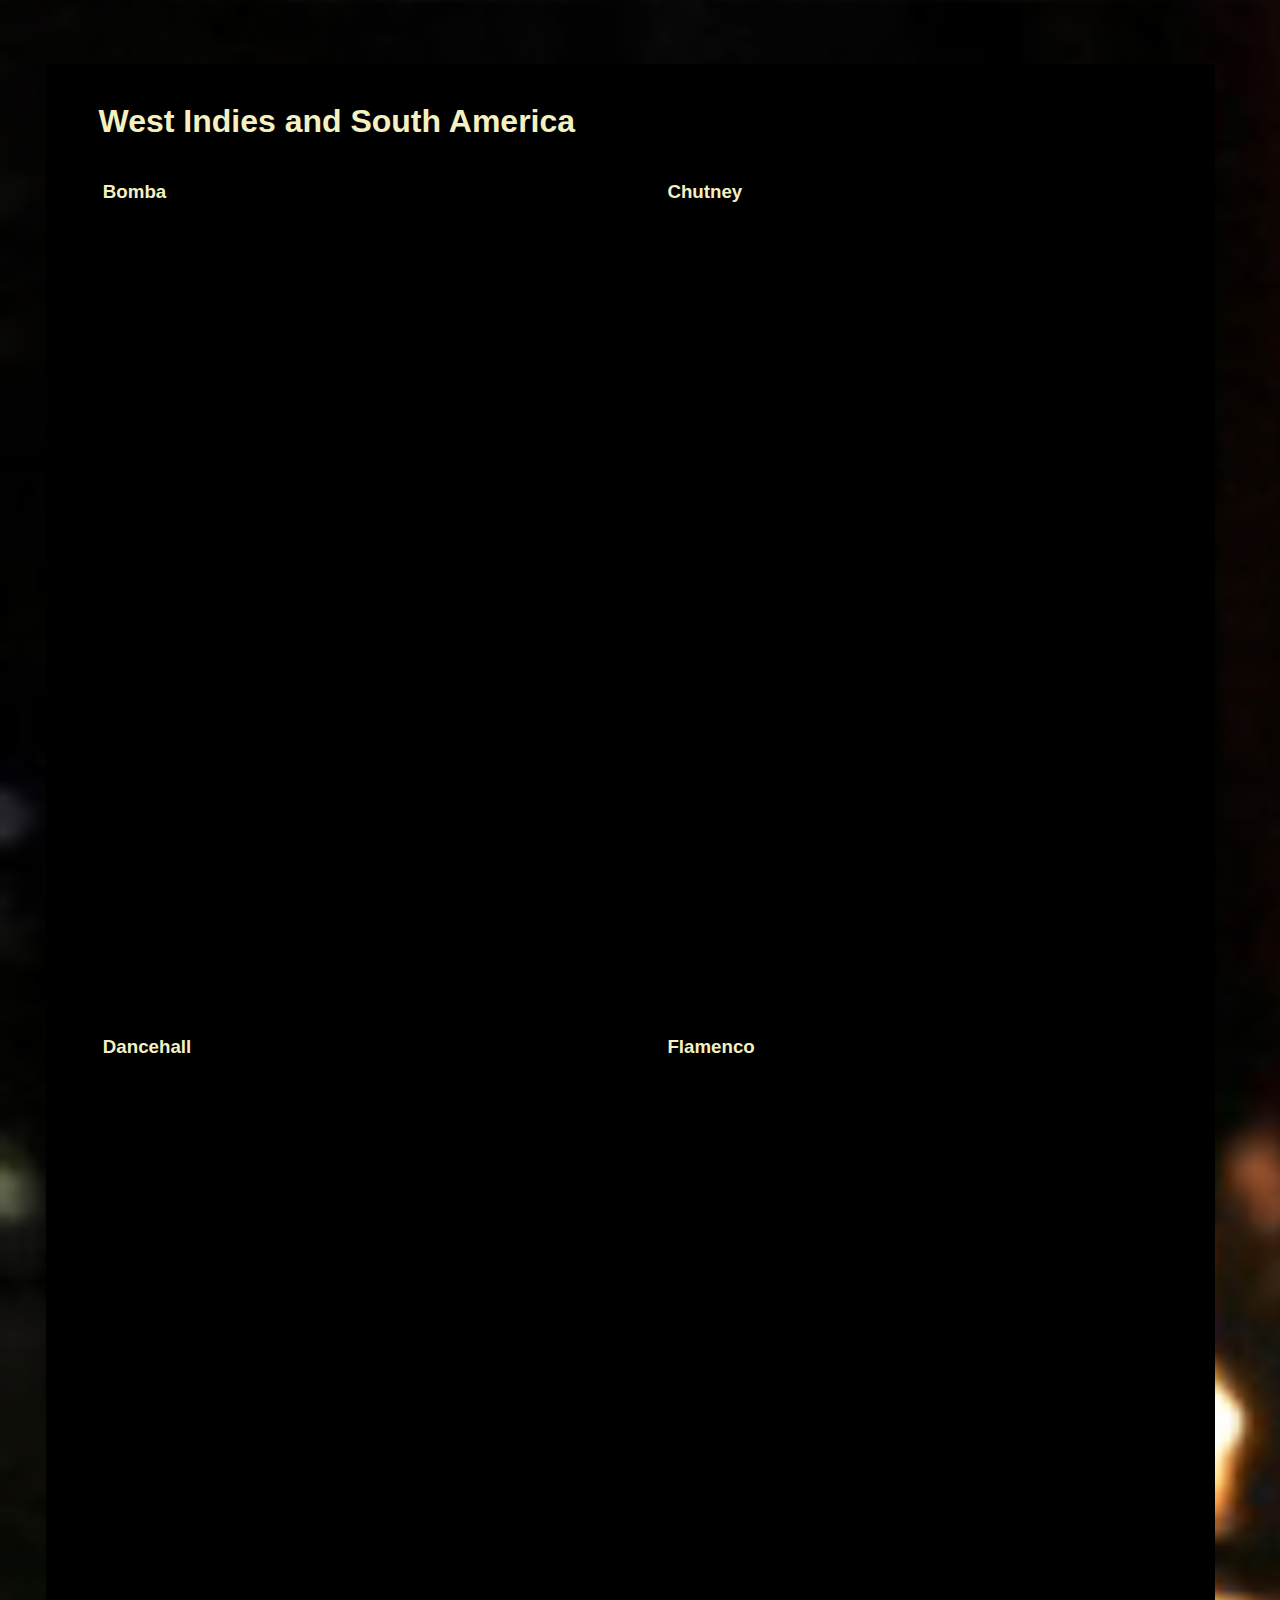
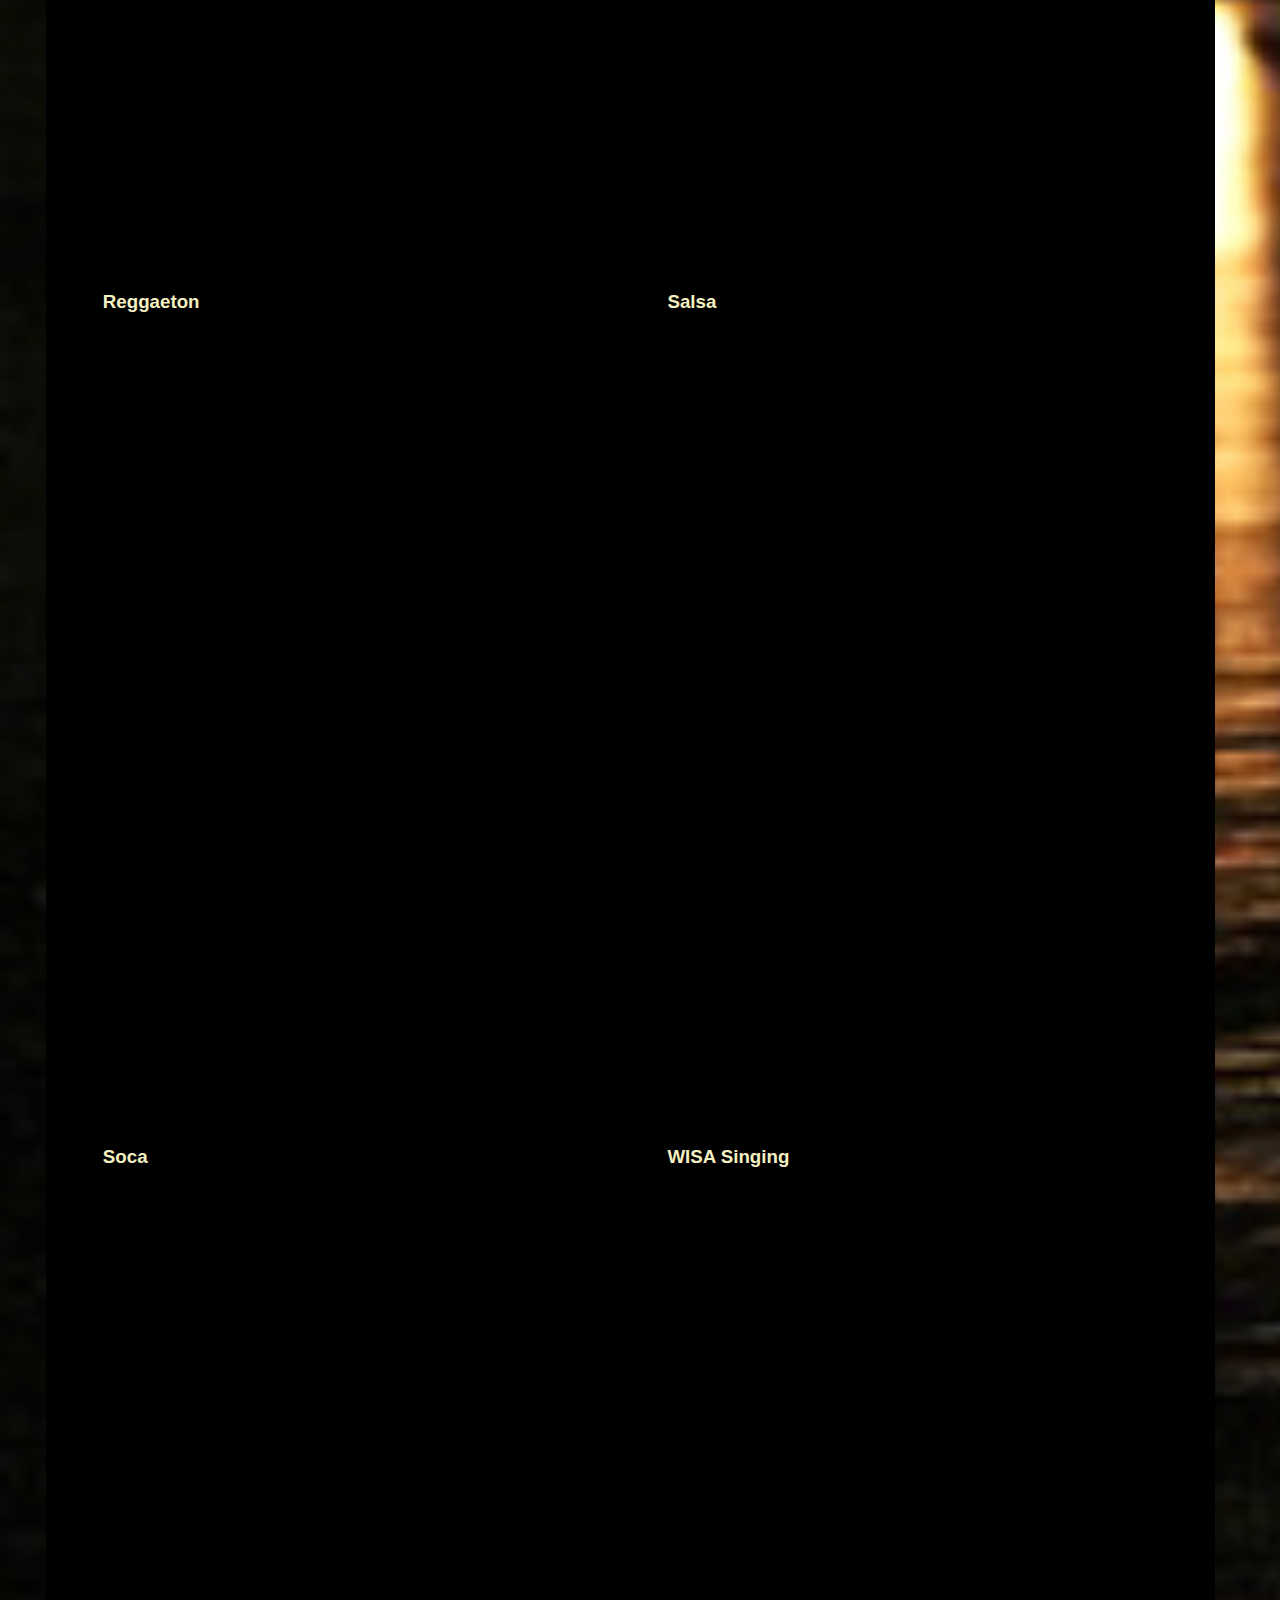
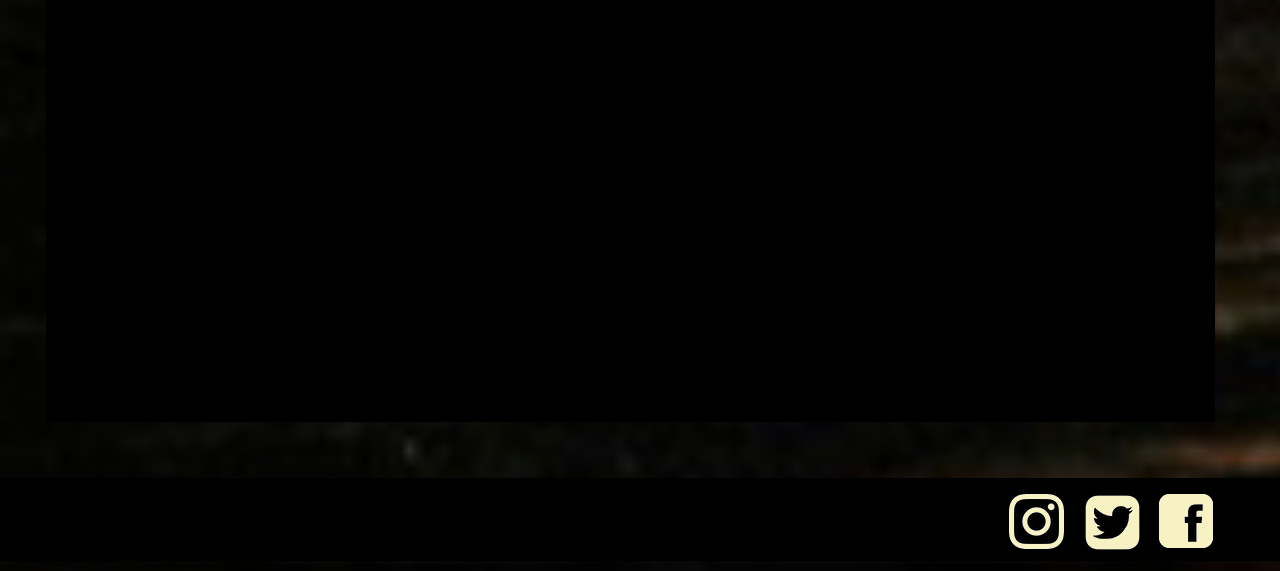
<file: wise-top.html>
<html>
  <head>
    <meta charset="utf-8">
    <title>CultureFest 2020</title>
    <link href="style.css"/>
    <style>
#connav ul {
            list-style: none;
            text-indent: 3%;
        }
        #connav ul li {
            background-color: gray;
            color: white;
            width: 218px;
            border: 1px solid gray;
            text-align: center;
            line-height: 50 px;
            float: left;
        }
        #connav ul li:hover {
            background-color: purple;
        }
        #connav a {
            text-decoration: none;
            color: white;
        }
        body {
            background-image: url("cfestlogo19.png");
            font-family: 'Open Sans', sans-serif;
        }
        #WISA-dances ul{
list-style: none;
text-indent: 3%;
        }
        #main {
background-color: white;
margin: 3%;
width: 1320px;
text-indent: 3%;
text-align: left;
        }
        #social ul {
            color: white;
            list-style: none;
        }
        #social ul li {
            color: white;
            float: right;
            width: 75px;
            text-indent: -50%;
            text-align: bottom;
        }
        #connav ul {
            list-style: none;
            position: absolute;
            vertical-align: middle;
            text-align: right;
            width: 202%;
            left: -3%;
            top: -2%;
        }
        #connav ul li {
            background-color:black;
            color: white;
            width: 8.2%;
            position: relative;
            border: 1px solid black;
            text-align: center;
            line-height: 200 px;
            vertical-align: middle;
            height: 55px;
            float: left;
        }
        #connav ul li:hover {
            background-color: purple;
        }
        #connav a {
            text-decoration: none;
            color: white;
            position: absolute;
            right: 39%;
            top: 15px;
        }
        body {
            background-image: url("film1.jpg");
            -webkit-background-size: cover;
            -moz-background-size: cover;
            -o-background-size: cover;
            background-size: cover;
            font-family: "Open sans", sans-serif;
            max-width: 100%;
            overflow-x: hidden;
        }
        #main {
background-color: black;
color: #f5f0c1;
margin: 3%;
width: 92.5%;
text-indent: 4.5%;
text-align: left;
        }
        header {
            height: 55px;
            width: 1000px;
        }
        footer {
            height: 83px;
            width: 115%;
            position: relative;
            left: 2%;
            background-color: black;
            float: right;
        }
        #social {
            float: right;
        }
        #social ul {
            list-style: none;
            width: 1354px;
            float: right;
            position: relative;
            right: 4%;
        }
        #social ul li {
            color: white;
            float: right;
            width: 75px;
            text-indent: -10%;
        }
        #WISA-dances ul {
            list-style: none;
        }
        #WISA-dances ul li {
            float: left;
            width: 50%
        }
        iframe{
          position: relative;
          left: 3%;
        }
    </style>
  </head>
      <body>
            &nbsp;&nbsp; 
            &nbsp;&nbsp; 
       <div id = "main"> 
           &nbsp;
    <h1>West Indies and South America</h1>
<div id="WISA-dances"> 
    <ul>
        <li><div id="bomba">
<h3>Bomba</h3>
<iframe width="90%" height="90%" src="https://www.youtube.com/embed/d5fg2qmIgIw" frameborder="0" allow="accelerometer; autoplay; encrypted-media; gyroscope; picture-in-picture" allowfullscreen></iframe>
</div></li>
<li><div id="chutney">
<h3>Chutney</h3>
<iframe width="90%" height="90%" src="https://www.youtube.com/embed/lf0XIb4Nu28" frameborder="0" allow="accelerometer; autoplay; encrypted-media; gyroscope; picture-in-picture" allowfullscreen></iframe>
</div></li>
<li><div id="dancehall">
<h3>Dancehall</h3>
<iframe width="90%" height="90%" src="https://www.youtube.com/embed/dSXZFJfQ9LQ" frameborder="0" allow="accelerometer; autoplay; encrypted-media; gyroscope; picture-in-picture" allowfullscreen></iframe>
</div></li>
<li><div id="flamenco">
<h3>Flamenco</h3>
<iframe width="90%" height="90%" src="https://www.youtube.com/embed/9CDpH5lKaTA?start=1" frameborder="0" allow="accelerometer; autoplay; encrypted-media; gyroscope; picture-in-picture" allowfullscreen></iframe>
<li><div id="reggaeton">
<h3>Reggaeton</h3>
<iframe width="90%" height="90%" src="https://www.youtube.com/embed/Hm4VYDmq4Mw" frameborder="0" allow="accelerometer; autoplay; encrypted-media; gyroscope; picture-in-picture" allowfullscreen></iframe>
<li><div id="salsa">
<h3>Salsa</h3>
<iframe width="90%" height="90%" src="https://www.youtube.com/embed/9CDpH5lKaTA?start=1" frameborder="0" allow="accelerometer; autoplay; encrypted-media; gyroscope; picture-in-picture" allowfullscreen></iframe>
<li><div id="soca">
<h3>Soca</h3>
<iframe width="90%" height="90%" src="https://www.youtube.com/embed/h-kLMhrjRfE" frameborder="0" allow="accelerometer; autoplay; encrypted-media; gyroscope; picture-in-picture" allowfullscreen></iframe>
<li><div id="WISA-Singing">
<h3>WISA Singing</h3>
<iframe width="90%" height="90%" src="https://www.youtube.com/embed/laJLH6wrwbY" frameborder="0" allow="accelerometer; autoplay; encrypted-media; gyroscope; picture-in-picture" allowfullscreen></iframe>
&nbsp;&nbsp; 
</ul>
&nbsp;&nbsp; 
</div>
&nbsp;&nbsp;
</div> 
  </body>
  &nbsp;&nbsp; 
  &nbsp;&nbsp;
  <footer>
        <div id="social">
          <ul>
            <li><a href = "https://www.facebook.com/"><img src="facebook2020.png" alt="facebook"></a></li>
            <li><a href = "https://twitter.com/?lang=en"><img src="twitter2020.png" alt="twitter"></a></li>
            <li><a href = "https://www.instagram.com/"><img src="instagram2020.png" alt="instagram"></a></li>
          </ul>
        </div>
      </footer> 
</html>
</file>
<file: style.css>
.main {
    font-family: 'Helevecta', sans-serif;
    color: white;
    font-size: 35px;
    font-display: 'Helevecta', sans-serif;
    background-image: src = "cfestlogo19.png";
    background-color: white;
    }
</file>
